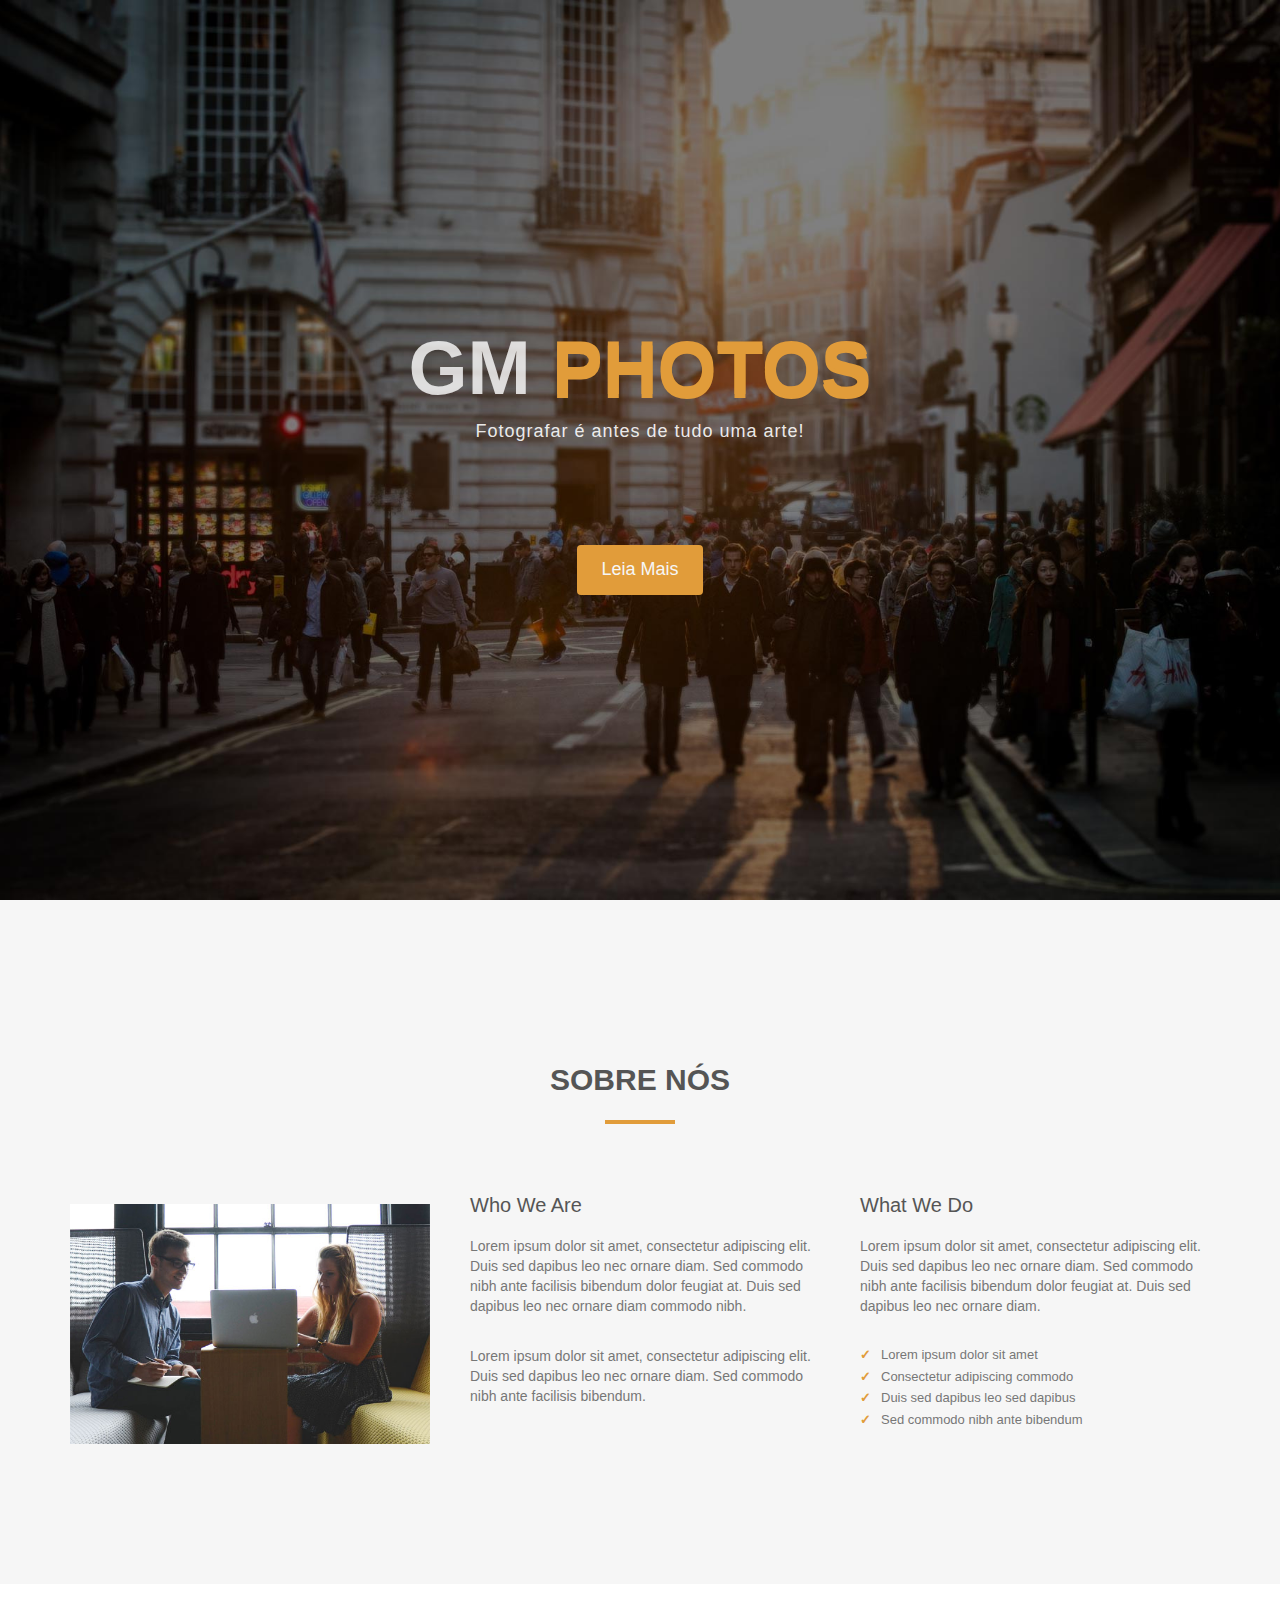
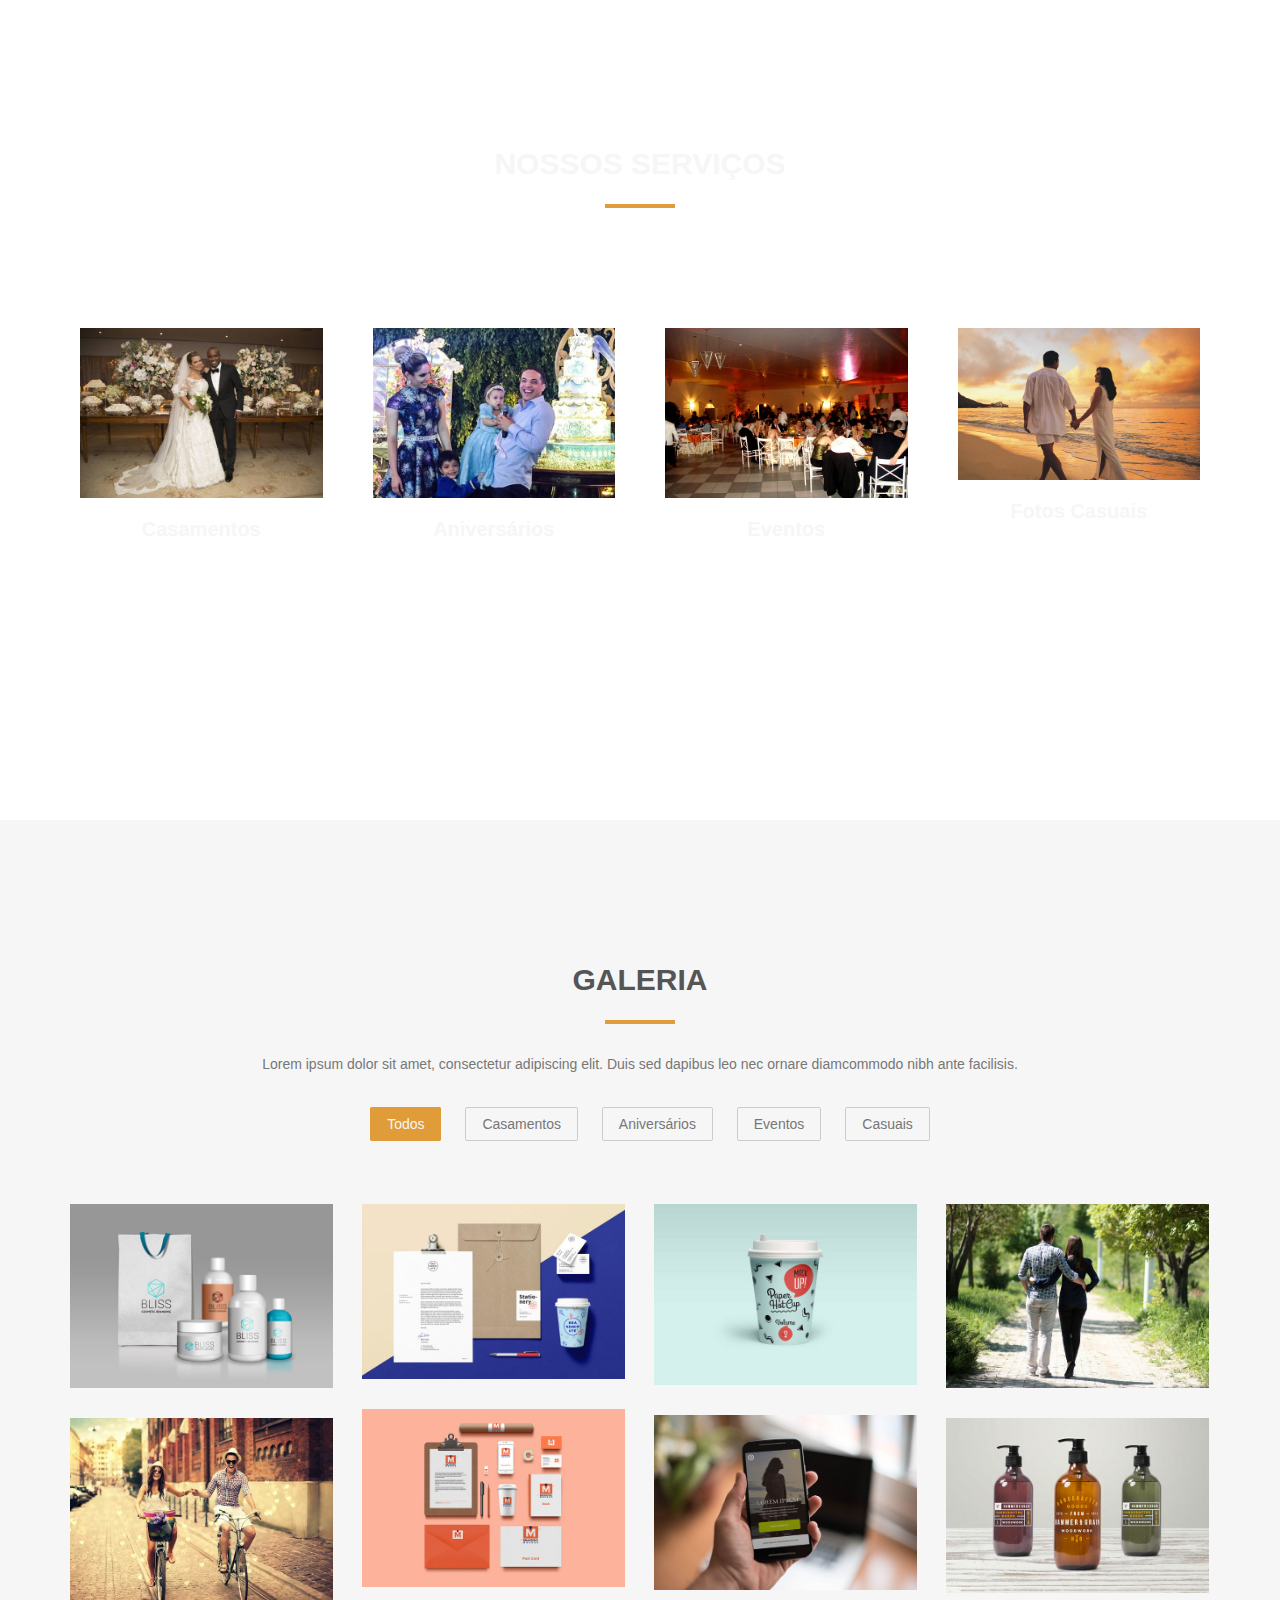
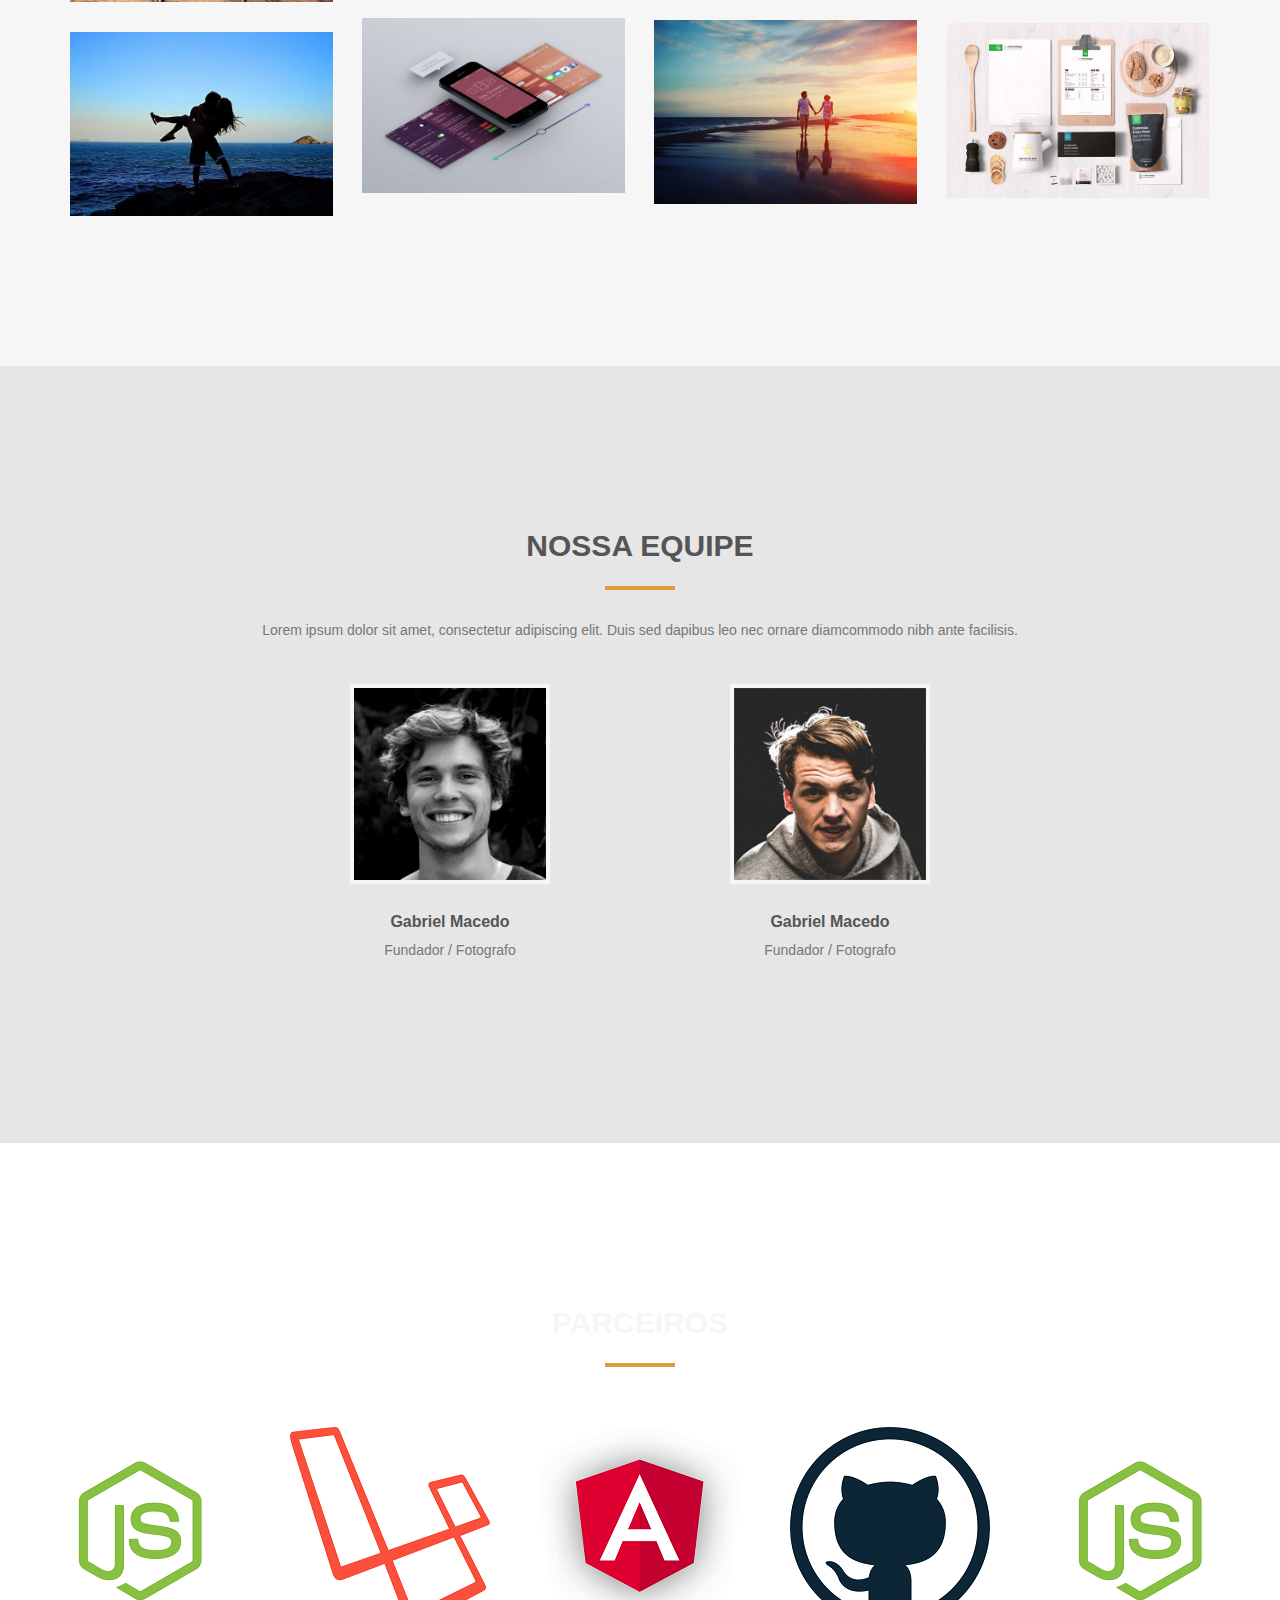
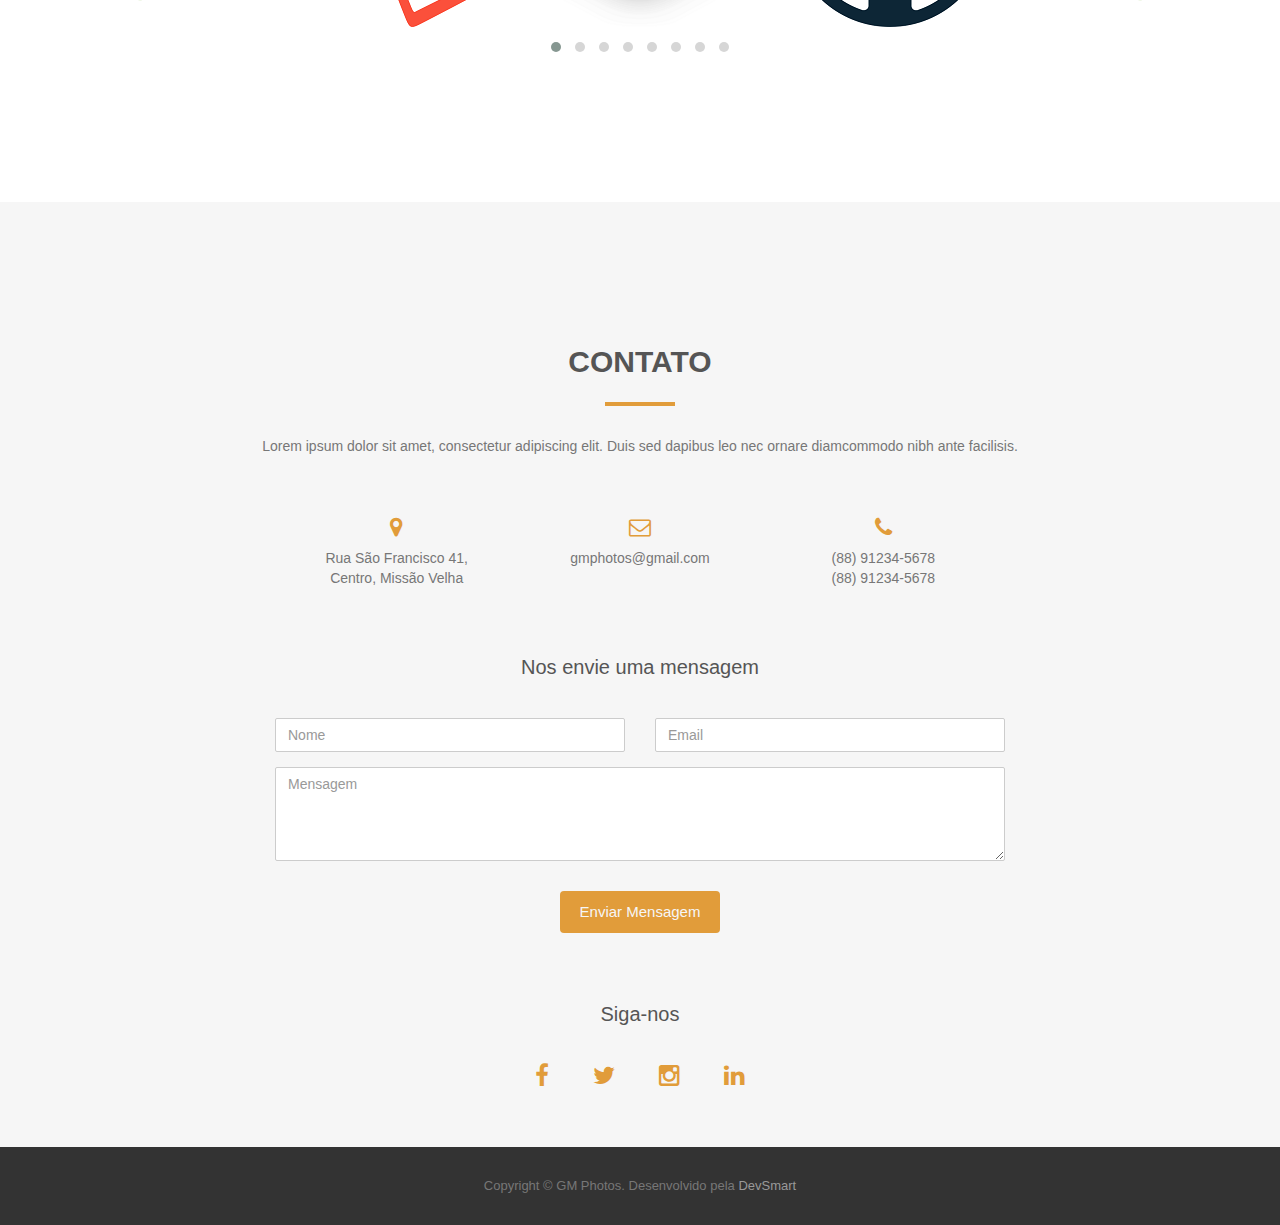
<file: index.html>
<!DOCTYPE html>
<html lang="pt-br">
<head>
<meta charset="utf-8">
<meta name="viewport" content="width=device-width, initial-scale=1">
<title>GM Photos</title>
<meta name="description" content="Site da GM Photos">
<meta name="author" content="DevSmart">

<!-- Bootstrap -->
<link rel="stylesheet" type="text/css"  href="css/bootstrap.css">
<link rel="stylesheet" type="text/css" href="fonts/font-awesome/css/font-awesome.css">
<link rel="shortcut icon" href="img/logo.png" type="image/x-png">

<!-- Stylesheet
    ================================================== -->
<link rel="stylesheet" type="text/css" href="css/style.css">
<link rel="stylesheet" type="text/css" href="css/prettyPhoto.css">
<link rel="stylesheet" type="text/css" href="css/owlcarousel/owl.carousel.min.css">
<link rel="stylesheet" type="text/css" href="css/owlcarousel/owl.theme.default.min.css">

<link href='http://fonts.googleapis.com/css?family=Open+Sans:400,700,800,600,300' rel='stylesheet' type='text/css'>
<script type="text/javascript" src="js/modernizr.js"></script>

<!-- HTML5 shim and Respond.js for IE8 support of HTML5 elements and media queries -->
<!-- WARNING: Respond.js doesn't work if you view the page via file:// -->
<!--[if lt IE 9]>
      <script src="https://oss.maxcdn.com/html5shiv/3.7.2/html5shiv.min.js"></script>
      <script src="https://oss.maxcdn.com/respond/1.4.2/respond.min.js"></script>
    <![endif]-->
</head>
<body id="page-top" data-spy="scroll" data-target=".navbar-fixed-top">
<div id="preloader">
  <div id="status"> <img src="img/preloader.gif" height="64" width="64" alt=""> </div>
</div>
<!-- Navigation -->
<nav class="navbar navbar-custom navbar-fixed-top" role="navigation">
  <div class="container">
    <div class="navbar-header">
      <button type="button" class="navbar-toggle" data-toggle="collapse" data-target=".navbar-main-collapse"> <i class="fa fa-bars"></i> </button>
      <a class="navbar-brand page-scroll" href=""> <img src="img/logo.png" alt="LOGO"> </a> </div>

    <!-- Collect the nav links, forms, and other content for toggling -->
    <div class="collapse navbar-collapse navbar-right navbar-main-collapse">
      <ul class="nav navbar-nav">
        <!-- Hidden li included to remove active class from about link when scrolled up past about section -->
        <li class="hidden"> <a href="#page-top"></a> </li>
        <li> <a class="page-scroll" href="#about">Sobre</a> </li>
        <li> <a class="page-scroll" href="#services">Serviços</a> </li>
        <li> <a class="page-scroll" href="#works">Galeria</a> </li>
        <li> <a class="page-scroll" href="#team">Equipe</a> </li>
        <li> <a class="page-scroll" href="#partner">Parceiros</a> </li>
        <li> <a class="page-scroll" href="#contact">Contato</a> </li>
      </ul>
    </div>
    <!-- /.navbar-collapse -->
  </div>
  <!-- /.container -->
</nav>

<!-- Header -->
<div id="intro">
  <div class="intro-body">
    <div class="container">
      <div class="row">
        <div class="col-md-10 col-md-offset-1">
          <h1>GM <span class="brand-heading">Photos</span></h1>
          <p class="intro-text">Fotografar é antes de tudo uma arte!</p>
          <a href="#about" class="btn btn-default page-scroll">Leia Mais</a> </div>
      </div>
    </div>
  </div>
</div>
<!-- About Section -->
<div id="about">
  <div class="container">
    <div class="section-title text-center center">
      <h2>Sobre Nós</h2>
      <hr>
    </div>
    <div class="row">
      <div class="col-md-4"><img src="img/about.jpg" class="img-responsive"></div>
      <div class="col-md-4">
        <div class="about-text">
          <h4>Who We Are</h4>
          <p>Lorem ipsum dolor sit amet, consectetur adipiscing elit. Duis sed dapibus leo nec ornare diam. Sed commodo nibh ante facilisis bibendum dolor feugiat at. Duis sed dapibus leo nec ornare diam commodo nibh.</p>
          <p>Lorem ipsum dolor sit amet, consectetur adipiscing elit. Duis sed dapibus leo nec ornare diam. Sed commodo nibh ante facilisis bibendum. </p>
        </div>
      </div>
      <div class="col-md-4">
        <div class="about-text">
          <h4>What We Do</h4>
          <p>Lorem ipsum dolor sit amet, consectetur adipiscing elit. Duis sed dapibus leo nec ornare diam. Sed commodo nibh ante facilisis bibendum dolor feugiat at. Duis sed dapibus leo nec ornare diam.</p>
          <ul>
            <li>Lorem ipsum dolor sit amet</li>
            <li>Consectetur adipiscing commodo</li>
            <li>Duis sed dapibus leo sed dapibus</li>
            <li>Sed commodo nibh ante bibendum</li>
          </ul>
        </div>
      </div>
    </div>
  </div>
</div>
<!-- Services Section -->
<div id="services" class="text-center">
  <div class="container">
    <div class="section-title center">
      <h2>Nossos Serviços</h2>
      <hr>
    </div>
    <div class="space"></div>
    <div class="row">
      <div class="col-md-3 col-sm-6">
        <div class="service">
          <img src="img/services/casamento.jpg" class="img-responsive" alt="Project Title">
          <h3>Casamentos</h3>
          <p class="text-justify">Lorem ipsum dolor sit amet placerat facilisis felis mi in tempus eleifend pellentesque natoque etiam.</p>
        </div>
      </div>
      <div class="col-md-3 col-sm-6">
        <div class="service">
          <img src="img/services/aniversario.jpg" class="img-responsive" alt="Project Title">
          <h3>Aniversários</h3>
          <p class="text-justify">Lorem ipsum dolor sit amet placerat facilisis felis mi in tempus eleifend pellentesque.</p>
        </div>
      </div>
      <div class="col-md-3 col-sm-6">
        <div class="service">
          <img src="img/services/eventos.jpg" class="img-responsive" alt="Project Title">
          <h3>Eventos</h3>
          <p class="text-justify">Lorem ipsum dolor sit amet placerat facilisis felis mi in tempus eleifend pellentesque natoque etiam.</p>
        </div>
      </div>
      <div class="col-md-3 col-sm-6">
        <div class="service">
          <img src="img/services/casuais.jpg" class="img-responsive" alt="Project Title">
          <h3>Fotos Casuais</h3>
          <p class="text-justify">Lorem ipsum dolor sit amet placerat facilisis felis mi in tempus eleifend pellentesque natoque.</p>
        </div>
      </div>
    </div>
    <div class="space"></div>
  </div>
</div>

<!-- Portfolio Section -->
<div id="works">
  <div class="container"> <!-- Container -->
    <div class="section-title text-center center">
      <h2>Galeria</h2>
      <hr>
      <div class="clearfix"></div>
      <p>Lorem ipsum dolor sit amet, consectetur adipiscing elit. Duis sed dapibus leo nec ornare diamcommodo nibh ante facilisis.</p>
    </div>
    <div class="categories">
      <ul class="cat">
        <ol class="type row">
          <li class="space-gallery"><a href="#" data-filter="*" class="active">Todos</a></li>
          <li class="space-gallery"><a href="#" data-filter=".marriage">Casamentos</a></li>
          <li class="space-gallery"><a href="#" data-filter=".birthday">Aniversários</a></li>
          <li class="space-gallery"><a href="#" data-filter=".events">Eventos</a></li>
          <li class="space-gallery"><a href="#" data-filter=".casual">Casuais</a></li>
        </ol>
      </ul>
      <div class="clearfix"></div>
    </div>
    <div class="row">
      <div class="portfolio-items">
        <div class="col-xs-6 col-sm-6 col-md-3 col-lg-3 birthday">
          <div class="portfolio-item">
            <div class="hover-bg">
              <a href="img/portfolio/01.jpg" title="Project description" rel="prettyPhoto">
              <div class="hover-text">
                <h4>Titulo</h4>
                <p>Subtitulo</p>
              </div>
              <img src="img/portfolio/01.jpg" class="img-responsive" alt="Project Title"> </a>
            </div>
          </div>
        </div>
        <div class="col-xs-6 col-sm-6 col-md-3 col-lg-3 birthday">
          <div class="portfolio-item">
            <div class="hover-bg">
              <a href="img/portfolio/02.jpg" title="Project description" rel="prettyPhoto">
              <div class="hover-text">
                <h4>Titulo</h4>
                <p>Subtitulo</p>
              </div>
              <img src="img/portfolio/02.jpg" class="img-responsive" alt="Project Title"> </a>
            </div>
          </div>
        </div>
        <div class="col-xs-6 col-sm-6 col-md-3 col-lg-3 marriage">
          <div class="portfolio-item">
            <div class="hover-bg"> <a href="img/portfolio/03.jpg" title="Project description" rel="prettyPhoto">
              <div class="hover-text">
                <h4>Titulo</h4>
                <p>Subtitulo</p>
              </div>
              <img src="img/portfolio/03.jpg" class="img-responsive" alt="Project Title"> </a> </div>
          </div>
        </div>
        <div class="col-xs-6 col-sm-6 col-md-3 col-lg-3 casual">
          <div class="portfolio-item">
            <div class="hover-bg"> <a href="img/portfolio/08.jpg" title="Project description" rel="prettyPhoto">
              <div class="hover-text">
                <h4>Titulo</h4>
                <p>Subtitulo</p>
              </div>
              <img src="img/portfolio/09.jpg" class="img-responsive" alt="Project Title"> </a> </div>
          </div>
        </div>
        <div class="col-xs-6 col-sm-6 col-md-3 col-lg-3 marriage">
          <div class="portfolio-item">
            <div class="hover-bg"> <a href="img/portfolio/04.jpg" title="Project description" rel="prettyPhoto">
              <div class="hover-text">
                <h4>Titulo</h4>
                <p>Subtitulo</p>
              </div>
              <img src="img/portfolio/04.jpg" class="img-responsive" alt="Project Title"> </a> </div>
          </div>
        </div>
        <div class="col-xs-6 col-sm-6 col-md-3 col-lg-3 birthday">
          <div class="portfolio-item">
            <div class="hover-bg"> <a href="img/portfolio/05.jpg" title="Project description" rel="prettyPhoto">
              <div class="hover-text">
                <h4>Titulo</h4>
                <p>Subtitulo</p>
              </div>
              <img src="img/portfolio/05.jpg" class="img-responsive" alt="Project Title"> </a> </div>
          </div>
        </div>
        <div class="col-xs-6 col-sm-6 col-md-3 col-lg-3 casual">
          <div class="portfolio-item">
            <div class="hover-bg"> <a href="img/portfolio/08.jpg" title="Project description" rel="prettyPhoto">
              <div class="hover-text">
                <h4>Titulo</h4>
                <p>Subtitulo</p>
              </div>
              <img src="img/portfolio/10.jpg" class="img-responsive" alt="Project Title"> </a> </div>
          </div>
        </div>
        <div class="col-xs-6 col-sm-6 col-md-3 col-lg-3 events">
          <div class="portfolio-item">
            <div class="hover-bg"> <a href="img/portfolio/06.jpg" title="Project description" rel="prettyPhoto">
              <div class="hover-text">
                <h4>Titulo</h4>
                <p>Subtitulo</p>
              </div>
              <img src="img/portfolio/06.jpg" class="img-responsive" alt="Project Title"> </a> </div>
          </div>
        </div>
        <div class="col-xs-6 col-sm-6 col-md-3 col-lg-3 events birthday">
          <div class="portfolio-item">
            <div class="hover-bg"> <a href="img/portfolio/07.jpg" title="Project description" rel="prettyPhoto">
              <div class="hover-text">
                <h4>Titulo</h4>
                <p>Subtitulo</p>
              </div>
              <img src="img/portfolio/07.jpg" class="img-responsive" alt="Project Title"> </a> </div>
          </div>
        </div>
        <div class="col-xs-6 col-sm-6 col-md-3 col-lg-3 casual">
          <div class="portfolio-item">
            <div class="hover-bg"> <a href="img/portfolio/08.jpg" title="Project description" rel="prettyPhoto">
              <div class="hover-text">
                <h4>Titulo</h4>
                <p>Subtitulo</p>
              </div>
              <img src="img/portfolio/11.jpg" class="img-responsive" alt="Project Title"> </a> </div>
          </div>
        </div>
        <div class="col-xs-6 col-sm-6 col-md-3 col-lg-3 marriage">
          <div class="portfolio-item">
            <div class="hover-bg"> <a href="img/portfolio/08.jpg" title="Project description" rel="prettyPhoto">
              <div class="hover-text">
                <h4>Titulo</h4>
                <p>Subtitulo</p>
              </div>
              <img src="img/portfolio/08.jpg" class="img-responsive" alt="Project Title"> </a> </div>
          </div>
        </div>
        <div class="col-xs-6 col-sm-6 col-md-3 col-lg-3 casual">
          <div class="portfolio-item">
            <div class="hover-bg"> <a href="img/portfolio/08.jpg" title="Project description" rel="prettyPhoto">
              <div class="hover-text">
                <h4>Titulo</h4>
                <p>Subtitulo</p>
              </div>
              <img src="img/portfolio/12.jpg" class="img-responsive" alt="Project Title"> </a> </div>
          </div>
        </div>

      </div>
    </div>
  </div>
</div>
<!-- Team Section -->
<div id="team" class="text-center">
  <div class="container">
    <div class="section-title center">
      <h2>Nossa Equipe</h2>
      <hr>
      <p>Lorem ipsum dolor sit amet, consectetur adipiscing elit. Duis sed dapibus leo nec ornare diamcommodo nibh ante facilisis.</p>
    </div>
    <div id="row">
      <div class="col-12 col-md-2"></div>
      <div class="col-md-4">
        <div class="thumbnail"> <img src="img/team/01.jpg" alt="..." class="img-thumbnail team-img">
          <div class="caption">
            <h3>Gabriel Macedo</h3>
            <p>Fundador / Fotografo</p>
          </div>
        </div>
      </div>
      <div class="col-md-4">
        <div class="thumbnail"> <img src="img/team/02.jpg" alt="..." class="img-thumbnail team-img">
          <div class="caption">
            <h3>Gabriel Macedo</h3>
            <p>Fundador / Fotografo</p>
          </div>
        </div>
      </div>
      <div class="col-12 col-md-2"></div>
    </div>
  </div>
</div>

<!-- partner Section -->
<div id="partner" class="text-center">
  <div class="container">
    <div class="section-title center">
      <h2>Parceiros</h2>
      <hr>
    </div>
    <div class="row">
      <div class="owl-carousel owl-theme">
        <div class="item">
          <img src="img/partners/angular.jpg" alt="angular">
        </div>
        <div class="item">
          <img src="img/partners/github.jpg" alt="github">
        </div>
        <div class="item">
          <img src="img/partners/js.jpg" alt="js">
        </div>
        <div class="item">
          <img src="img/partners/laravel.jpg" alt="laravel">
        </div>
        <div class="item">
          <img src="img/partners/angular.jpg" alt="angular">
        </div>
        <div class="item">
          <img src="img/partners/github.jpg" alt="github">
        </div>
        <div class="item">
          <img src="img/partners/js.jpg" alt="js">
        </div>
        <div class="item">
          <img src="img/partners/laravel.jpg" alt="laravel">
        </div>
      </div>
    </div>
  </div>
</div>

<!-- Contact Section -->
<div id="contact" class="text-center">
  <div class="container">
    <div class="section-title center">
      <h2>Contato</h2>
      <hr>
      <p>Lorem ipsum dolor sit amet, consectetur adipiscing elit. Duis sed dapibus leo nec ornare diamcommodo nibh ante facilisis.</p>
    </div>
    <div class="col-md-8 col-md-offset-2">
      <div class="col-md-4">
        <div class="contact-item"> <i class="fa fa-map-marker fa-2x"></i>
          <p>Rua São Francisco 41,<br>
            Centro, Missão Velha</p>
        </div>
      </div>
      <div class="col-md-4">
        <div class="contact-item"> <i class="fa fa-envelope-o fa-2x"></i>
          <p>gmphotos@gmail.com</p>
        </div>
      </div>
      <div class="col-md-4">
        <div class="contact-item"> <i class="fa fa-phone fa-2x"></i>
          <p> (88) 91234-5678<br>
            (88) 91234-5678</p>
        </div>
      </div>
      <div class="clearfix"></div>
    </div>
    <div class="col-md-8 col-md-offset-2">
      <h3>Nos envie uma mensagem</h3>
      <form name="sentMessage" id="contactForm" novalidate>
        <div class="row">
          <div class="col-md-6">
            <div class="form-group">
              <input type="text" id="name" class="form-control" placeholder="Nome" required="required">
              <p class="help-block text-danger"></p>
            </div>
          </div>
          <div class="col-md-6">
            <div class="form-group">
              <input type="email" id="email" class="form-control" placeholder="Email" required="required">
              <p class="help-block text-danger"></p>
            </div>
          </div>
        </div>
        <div class="form-group">
          <textarea name="message" id="message" class="form-control" rows="4" placeholder="Mensagem" required></textarea>
          <p class="help-block text-danger"></p>
        </div>
        <div id="success"></div>
        <button type="submit" class="btn btn-default">Enviar Mensagem</button>
      </form>
      <div class="social">
        <h3>Siga-nos</h3>
        <ul>
          <li><a href="https://www.facebook.com/gabriel.magalhaesmacedo"><i class="fa fa-facebook"></i></a></li>
          <li><a href="#"><i class="fa fa-twitter"></i></a></li>
          <li><a href="https://www.instagram.com/gm_photos_"><i class="fa fa-instagram"></i></a></li>
          <li><a href="#"><i class="fa fa-linkedin"></i></a></li>
        </ul>
      </div>
    </div>
  </div>
</div>
<div id="footer">
  <div class="container">
    <p>Copyright &copy; GM Photos. Desenvolvido pela <a href="http://www.templatewire.com" rel="nofollow">DevSmart</a></p>
  </div>
</div>

<!-- jQuery (necessary for Bootstrap's JavaScript plugins) -->
<script type="text/javascript" src="js/jquery-2.1.1.js"></script>
<!-- Include all compiled plugins (below), or include individual files as needed -->
<script type="text/javascript" src="js/bootstrap.js"></script>
<script type="text/javascript" src="js/SmoothScroll.js"></script>
<script type="text/javascript" src="js/jquery.prettyPhoto.js"></script>
<script type="text/javascript" src="js/jquery.isotope.js"></script>
<script type="text/javascript" src="js/jquery.parallax.js"></script>
<script type="text/javascript" src="js/jqBootstrapValidation.js"></script>
<script type="text/javascript" src="js/contact_me.js"></script>
<script type="text/javascript" src="js/owl.carousel/owl.carousel.min.js"></script>

<!-- Javascripts
    ================================================== -->
<script type="text/javascript" src="js/main.js"></script>
<script type="text/javascript" src="js/scripts.js"></script>

</body>
</html>
</file>
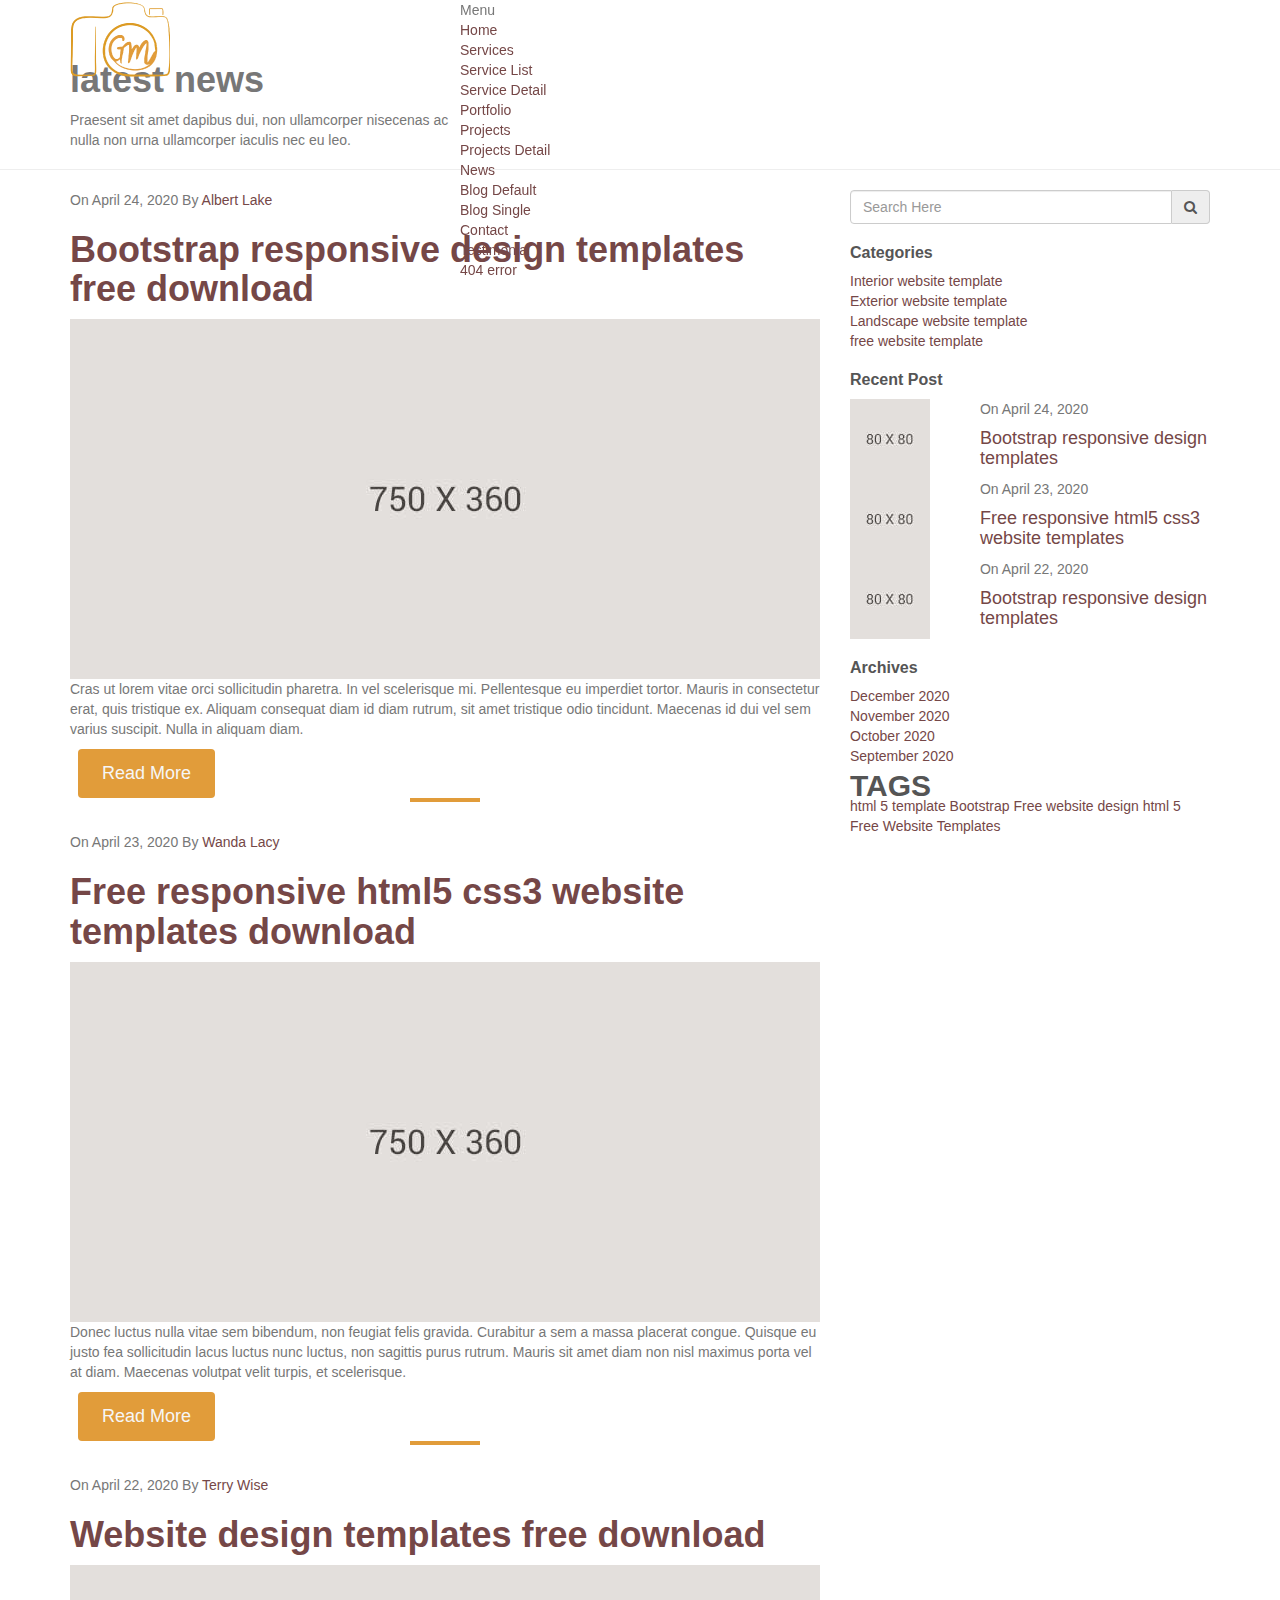
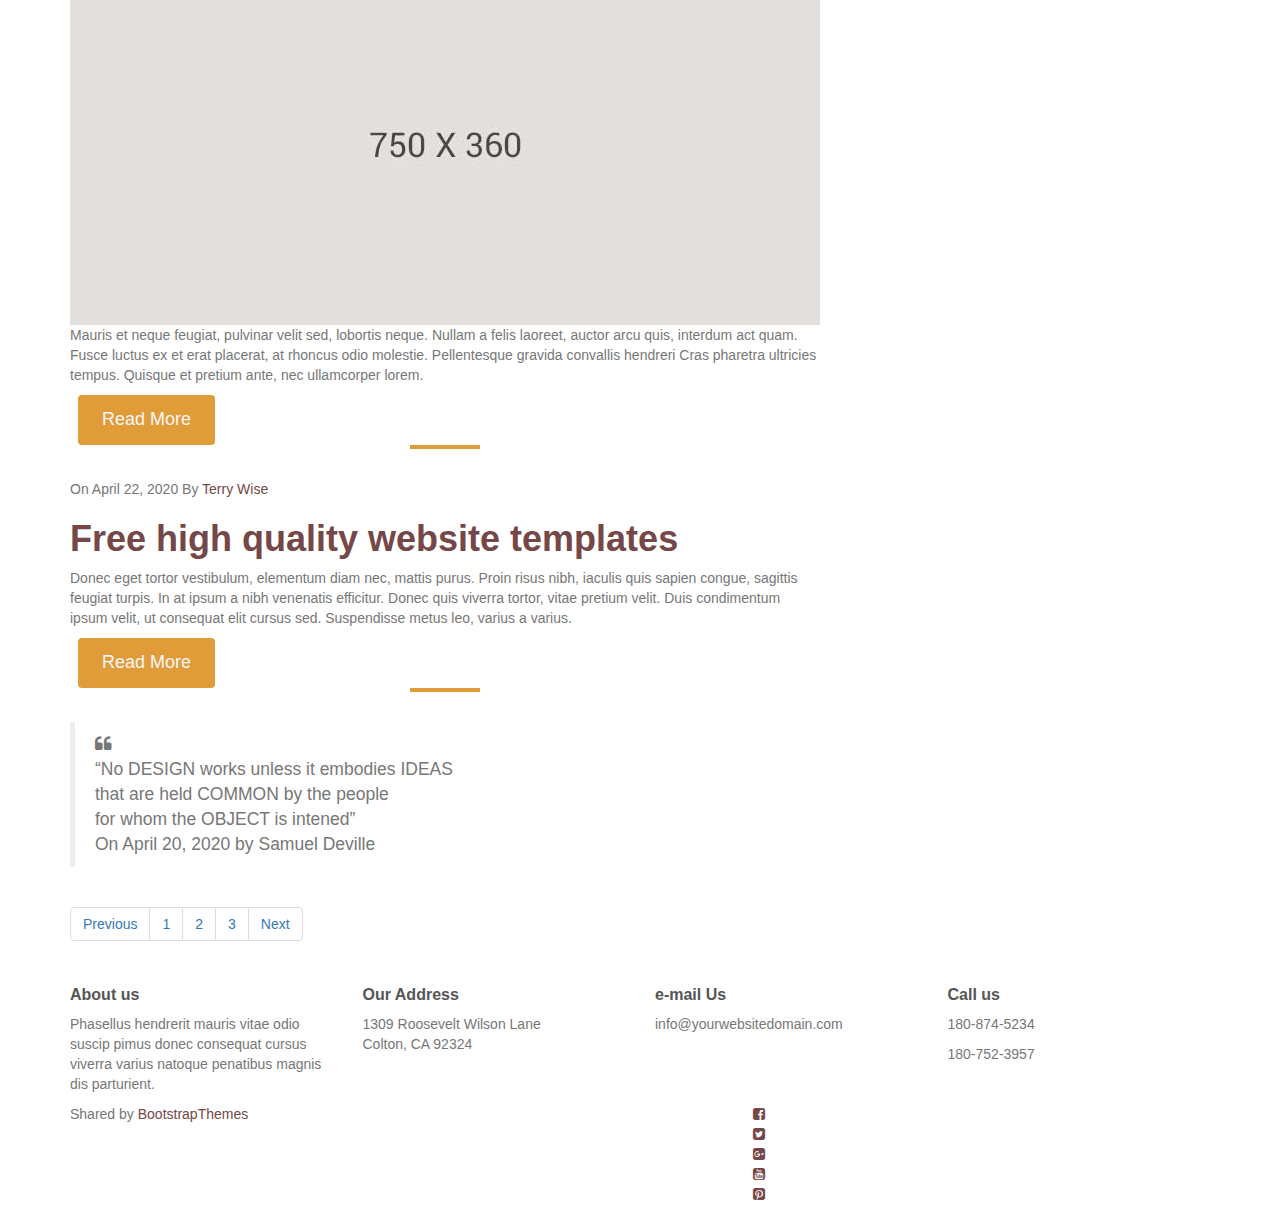
<file: blog-default.html>
<!DOCTYPE html>
<html lang="en">

<head>
    <meta charset="utf-8">
    <meta http-equiv="X-UA-Compatible" content="IE=edge">
    <meta name="viewport" content="width=device-width, initial-scale=1">
    <!-- The above 3 meta tags *must* come first in the head; any other head content must come *after* these tags -->
    <meta name="description" content="Are you interior design company and looking for startup your website. Download Free Interior Design Website Templates for you suitable to you.">
    <meta name="keywords" content="interior design, furniture, exterior furniture, furniture company, bootstrap interior design website templates, interior design & furniture website templates">
    <title>Interior Design Website Templates Free Download</title>
    <!-- Bootstrap -->
    <link href="css/bootstrap.min.css" rel="stylesheet">
    <!-- Google Fonts -->
    <link href="https://fonts.googleapis.com/css?family=Raleway:300,400,600,600i,700" rel="stylesheet">
    <!-- Font Awesome -->
    <link href="css/font-awesome.min.css" rel="stylesheet">
    <!-- Style -->
    <link href="css/style.css" rel="stylesheet">
    <!-- HTML5 shim and Respond.js for IE8 support of HTML5 elements and media queries -->
    <!-- WARNING: Respond.js doesn't work if you view the page via file:// -->
    <!--[if lt IE 9]>
      <script src="https://oss.maxcdn.com/html5shiv/3.7.3/html5shiv.min.js"></script>
      <script src="https://oss.maxcdn.com/respond/1.4.2/respond.min.js"></script>
    <![endif]-->
</head>

<body>
    <div class="header navbar-fixed-top">
        <div class="container">
            <div class="row">
                <div class="col-lg-4 col-md-4 col-sm-12 col-xs-12">
                    <a href="index.html"><img src="images/logo.png" alt="Interior Design Website Templates Free Download"></a>
                </div>
                <div class="col-lg-8 col-md-8 col-sm-12 col-xs-12">
                    <div class="navigation">
                        <div id="navigation">
                            <ul>
                                <li class="active"><a href="index.html" title="Home">Home</a></li>
                                <li class="has-sub"><a href="service-list.html" title="Service List">Services</a>
                                    <ul>
                                        <li><a href="service-list.html" title="Service List">Service List</a></li>
                                        <li><a href="service-detail.html" title="Service Detail">Service Detail</a></li>
                                    </ul>
                                </li>
                                <li class="has-sub"><a href="portfolio.html" title="Portfolio">Portfolio</a>
                                    <ul>
                                        <li><a href="projects.html" title="Projects">Projects</a></li>
                                        <li><a href="projects-detail.html" title="Projects Detail">Projects Detail</a></li>
                                    </ul>
                                </li>
                                <li class="has-sub"><a href="blog-default.html" title="Blog ">News</a>
                                    <ul>
                                        <li><a href="blog-default.html" title="Blog">Blog Default</a></li>
                                        <li><a href="blog-single.html" title="Blog Single ">Blog Single</a></li>
                                    </ul>
                                </li>
                                <li><a href="contact.html" title="Contact Us">Contact</a> </li>
                                <li><a href="testimonial.html" title="Testimonial">Testimonial</a> </li>
                                <li><a href="error.html" title="Error">404 error</a> </li>
                            </ul>
                        </div>
                    </div>
                </div>
            </div>
        </div>
    </div>
    <div class="page-header">
        <div class="container">
            <div class="row">
                <div class="col-lg-12 col-md-12 col-sm-12 col-xs-12">
                    <div class="page-caption">
                        <h1 class="page-title">latest news</h1>
                        <p>Praesent sit amet dapibus dui, non ullamcorper nisecenas ac
                            <br> nulla non urna ullamcorper iaculis nec eu leo. </p>
                    </div>
                </div>
            </div>
        </div>
    </div>
    <div class="content">
        <div class="container">
            <div class="row">
                <div class="col-lg-8 col-md-8 col-sm-12 col-xs-12">
                    <div class="row">
                        <div class="col-lg-12 col-md-12 col-sm-12 col-xs-12">
                            <div class="post-block">
                                <!-- post block -->
                                <p class="meta"> <span class="meta-date"> On April 24, 2020 </span> <span class="meta-author">By <a href="#" class="meta-link">Albert Lake</a></span></p>
                                <h1><a href="blog-single.html" class="title" target="_blank">Bootstrap responsive design templates free download</a></h1>
                                <div class="post-img">
                                    <a href="blog-single.html"><img src="images/post-img.jpg" alt="Interior Design Website Templates Free Download" class="img-responsive"></a>
                                </div>
                                <div class="post-content">
                                    <p>Cras ut lorem vitae orci sollicitudin pharetra. In vel scelerisque mi. Pellentesque eu imperdiet tortor. Mauris in consectetur erat, quis tristique ex. Aliquam consequat diam id diam rutrum, sit amet tristique odio tincidunt. Maecenas id dui vel sem varius suscipit. Nulla in aliquam diam.</p>
                                    <a href="blog-single.html" class="btn btn-default">Read More</a> </div>
                                <!-- /.post block -->
                            </div>
                            <hr>
                        </div>
                        <div class="col-lg-12 col-md-12 col-sm-12 col-xs-12">
                            <div class="post-block">
                                <!-- post block -->
                                <p class="meta"> <span class="meta-date"> On April 23, 2020 </span> <span class="meta-author">By <a href="#" class="meta-link"> Wanda Lacy</a></span></p>
                                <h1><a href="blog-single.html" class="title" target="_blank">Free responsive html5 css3 website templates download</a></h1>
                                <div class="post-img">
                                    <a href="blog-single.html"><img src="images/post-img-1.jpg" alt="Interior Design Website Templates Free Download" class="img-responsive"></a>
                                </div>
                                <div class="post-content">
                                    <p>Donec luctus nulla vitae sem bibendum, non feugiat felis gravida. Curabitur a sem a massa placerat congue. Quisque eu justo fea sollicitudin lacus luctus nunc luctus, non sagittis purus rutrum. Mauris sit amet diam non nisl maximus porta vel at diam. Maecenas volutpat velit turpis, et scelerisque.</p>
                                    <a href="blog-single.html" class="btn btn-default">Read More</a> </div>
                                <!-- /.post block -->
                            </div>
                            <hr>
                        </div>
                        <div class="col-lg-12 col-md-12 col-sm-12 col-xs-12">
                            <div class="post-block">
                                <!-- post block -->
                                <p class="meta"> <span class="meta-date"> On April 22, 2020 </span> <span class="meta-author">By <a href="#" class="meta-link"> Terry Wise</a></span></p>
                                <h1><a href="blog-single.html" class="title" target="_blank">Website design templates free download</a></h1>
                                <div class="post-img">
                                    <a href="blog-single.html"><img src="images/post-img.jpg" alt="Interior Design Website Templates Free Download" class="img-responsive"></a>
                                </div>
                                <div class="post-content">
                                    <p>Mauris et neque feugiat, pulvinar velit sed, lobortis neque. Nullam a felis laoreet, auctor arcu quis, interdum act quam. Fusce luctus ex et erat placerat, at rhoncus odio molestie. Pellentesque gravida convallis hendreri Cras pharetra ultricies tempus. Quisque et pretium ante, nec ullamcorper lorem. </p>
                                    <a href="blog-single.html" class="btn btn-default">Read More</a> </div>
                                <!-- /.post block -->
                            </div>
                            <hr>
                        </div>
                        <div class="col-lg-12 col-md-12 col-sm-12 col-xs-12">
                            <div class="post-block">
                                <!-- post block -->
                                <p class="meta"> <span class="meta-date"> On April 22, 2020 </span> <span class="meta-author">By <a href="#" class="meta-link"> Terry Wise</a></span></p>
                                <h1><a href="blog-single.html" class="title" target="_blank">Free high quality website templates</a></h1>
                                <div class="post-content">
                                    <p>Donec eget tortor vestibulum, elementum diam nec, mattis purus. Proin risus nibh, iaculis quis sapien congue, sagittis feugiat turpis. In at ipsum a nibh venenatis efficitur. Donec quis viverra tortor, vitae pretium velit. Duis condimentum ipsum velit, ut consequat elit cursus sed. Suspendisse metus leo, varius a varius.</p>
                                    <a href="blog-single.html" class="btn btn-default">Read More</a> </div>
                                <!-- /.post block -->
                            </div>
                            <hr>
                        </div>
                        <div class="col-lg-12 col-md-12 col-sm-12 col-xs-12">
                            <div class="post-block post-quote">
                                <div class="row ">
                                    <!-- post block -->
                                    <div class="col-md-12">
                                        <div class="quote-content">
                                            <blockquote>
                                                <div class="quote-icon"><i class="fa fa-quote-left"></i></div>
                                                “No DESIGN works unless it embodies IDEAS
                                                <br> that are held COMMON by the people
                                                <br> for whom the OBJECT is intened”
                                                <div class="quote-info"> <span class="quote-date">On April 20, 2020 </span> <span class="author-name">by Samuel Deville</span> </div>
                                            </blockquote>
                                        </div>
                                    </div>
                                    <!-- /.post block -->
                                </div>
                            </div>
                        </div>
                        <div class="col-lg-12 col-md-12 col-sm-12 col-xs-12">
                            <div class="st-pagination">
                                <ul class="pagination">
                                    <li><a href="#">Previous</a></li>
                                    <li><a href="#" class="active">1</a></li>
                                    <li><a href="#">2</a></li>
                                    <li><a href="#">3</a></li>
                                    <li><a href="#">Next</a></li>
                                </ul>
                            </div>
                        </div>
                    </div>
                </div>
                <div class="col-lg-4 col-md-4 col-sm-12 col-xs-12">
                    <div class="widget widget-search">
                        <!-- widget search -->
                        <form>
                            <div class="input-group">
                                <input type="text" class="form-control" placeholder="Search Here" aria-describedby="basic-addon2">
                                <span class="input-group-addon" id="basic-addon2"> <i class="fa fa-search"></i></span> </div>
                            <!-- /input-group -->
                        </form>
                    </div>
                    <!-- /.widget search -->
                    <div class="widget widget-categories">
                        <!-- widget categories -->
                        <!-- widget start -->
                        <h3 class="widget-title"> Categories </h3>
                        <ul class="listnone">
                            <li><a href="https://easetemplate.com/downloads/interior-exterior/free-website-template/">Interior website template </a></li>
                            <li><a href="https://easetemplate.com/downloads/interior-exterior-websites-templates-free-download/">Exterior website template</a></li>
                            <li><a href="https://easetemplate.com/downloads/interior-exterior-website-template-free-download/">Landscape website template</a></li>
                            <li><a href="https://easetemplate.com/downloads/interior-exterior-website-template-free/">free website template</a></li>
                        </ul>
                    </div>
                    <!-- /.widget categories -->
                    <!-- widget start -->
                    <div class="widget widget-recent-post">
                        <!-- widget recent post -->
                        <h3 class="widget-title"> Recent Post </h3>
                        <ul class="listnone widget-recent-post">
                            <li>
                                <div class="row">
                                    <div class="col-lg-4 col-md-4 col-sm-4 col-xs-12">
                                        <div class="recent-post-img">
                                            <a href="#"><img src="images/recent-post-img.jpg" alt=""></a>
                                        </div>
                                    </div>
                                    <div class="col-lg-8 col-md-8 col-sm-8 col-xs-12">
                                        <div class="recent-post-content">
                                            <div class="meta"><span class="meta-date">On April 24, 2020 </span> </div>
                                            <h4 class="recent-title"><a href="#" class="title">Bootstrap responsive design templates </a></h4>
                                        </div>
                                    </div>
                                </div>
                            </li>
                            <li>
                                <div class="row">
                                    <div class="col-lg-4 col-md-4 col-sm-4 col-xs-12">
                                        <div class="recent-post-img">
                                            <a href="#"><img src="images/recent-post-img-1.jpg" alt=""></a>
                                        </div>
                                    </div>
                                    <div class="col-lg-8 col-md-8 col-sm-8 col-xs-12">
                                        <div class="recent-post-content">
                                            <div class="meta"><span class="meta-date">On April 23, 2020 </span> </div>
                                            <h4 class="recent-title"><a href="#" class="title">Free responsive html5 css3 website templates</a></h4>
                                        </div>
                                    </div>
                                </div>
                            </li>
                            <li>
                                <div class="row">
                                    <div class="col-lg-4 col-md-4 col-sm-4 col-xs-12">
                                        <div class="recent-post-img">
                                            <a href="#"><img src="images/recent-post-img-2.jpg" alt=""></a>
                                        </div>
                                    </div>
                                    <div class="col-lg-8 col-md-8 col-sm-8 col-xs-12">
                                        <div class="recent-post-content">
                                            <div class="meta"><span class="meta-date">On April 22, 2020 </span> </div>
                                            <h4 class="recent-title"><a href="#" class="title">Bootstrap responsive design templates </a></h4>
                                        </div>
                                    </div>
                                </div>
                            </li>
                        </ul>
                    </div>
                    <!-- /.widget recent post -->
                    <div class="widget widget-archives">
                        <!-- widget archives -->
                        <h3 class="widget-title"> Archives </h3>
                        <ul class="listnone">
                            <li><a href="#">December  2020</a></li>
                            <li><a href="#">November  2020</a></li>
                            <li><a href="#">October  2020</a></li>
                            <li><a href="#">September  2020</a></li>
                        </ul>
                    </div>
                    <!-- /.widget archives -->
                    <div class="widget widget-tags">
                        <!-- widget tags -->
                        <h2 class="widget-title"> Tags </h2>
                        <a href="#">html 5 template</a> <a href="#">Bootstrap</a> <a href="#">Free website design</a> <a href="#">html 5</a> <a href="#">Free Website Templates</a> </div>
                    <!-- /.widget tags -->
                </div>
            </div>
        </div>
    </div>
    <div class="footer">
        <!-- footer-->
        <div class="container">
            <div class="row">
                <div class="col-lg-3 col-md-3 col-sm-6 col-xs-12">
                    <div class="footer-widget">
                        <h3 class="widget-title">About us</h3>
                        <p>Phasellus hendrerit mauris vitae odio suscip pimus donec consequat cursus viverra varius natoque penatibus magnis dis parturient.</p>
                    </div>
                </div>
                <div class="col-lg-3 col-md-3 col-sm-6 col-xs-12">
                    <div class="footer-widget">
                        <!-- social block -->
                        <h3 class="widget-title">Our Address</h3>
                        <p>1309 Roosevelt Wilson Lane
                            <br> Colton, CA 92324</p>
                    </div>
                    <!-- /.social block -->
                </div>
                <div class="col-lg-3 col-md-3 col-sm-12 col-xs-12">
                    <div class="footer-widget">
                        <!-- newsletter block -->
                        <h3 class="widget-title">e-mail Us</h3>
                        <p>info@yourwebsitedomain.com</p>
                    </div>
                    <!-- newsletter block -->
                </div>
                <div class="col-lg-3 col-md-3 col-sm-12 col-xs-12">
                    <div class="footer-widget">
                        <!-- newsletter block -->
                        <h3 class="widget-title">Call us</h3>
                        <p>180-874-5234</p>
                        <p>180-752-3957</p>
                    </div>
                    <!-- newsletter block -->
                </div>
            </div>
        </div>
    </div>
    <!-- /.footer-->
    <div class="tiny-footer">
        <!-- tiny footer block -->
        <div class="container">
            <div class="row">
                <div class="col-lg-7 col-md-7 col-sm-7 col-xs-12">
                    <div class="copyright-content">
                     Shared by <i class="fa fa-love"></i><a href="https://bootstrapthemes.co">BootstrapThemes</a>
                    </div>
                </div>
                <div class="col-lg-5 col-md-5 col-sm-5 col-xs-12">
                    <div class="footer-social">
                        <ul class="listnone">
                            <li> <a href="#"><i class="fa fa-facebook-square"></i></a> </li>
                            <li> <a href="#"><i class="fa fa-twitter-square"></i></a> </li>
                            <li> <a href="#"><i class="fa fa-google-plus-square"></i></a> </li>
                            <li> <a href="#"><i class="fa fa-youtube-square"></i></a> </li>
                            <li> <a href="#"><i class="fa fa-pinterest-square"></i></a> </li>
                        </ul>
                    </div>
                </div>
            </div>
        </div>
    </div>
    <!-- jQuery (necessary for Bootstrap's JavaScript plugins) -->
    <script src="js/jquery.min.js"></script>
    <!-- Include all compiled plugins (below), or include individual files as needed -->
    <script src="js/bootstrap.min.js"></script>
    <script src="js/menumaker.js"></script>
    <script src="js/navigation.js" type="text/javascript"></script>
</body>

</html>
</file>
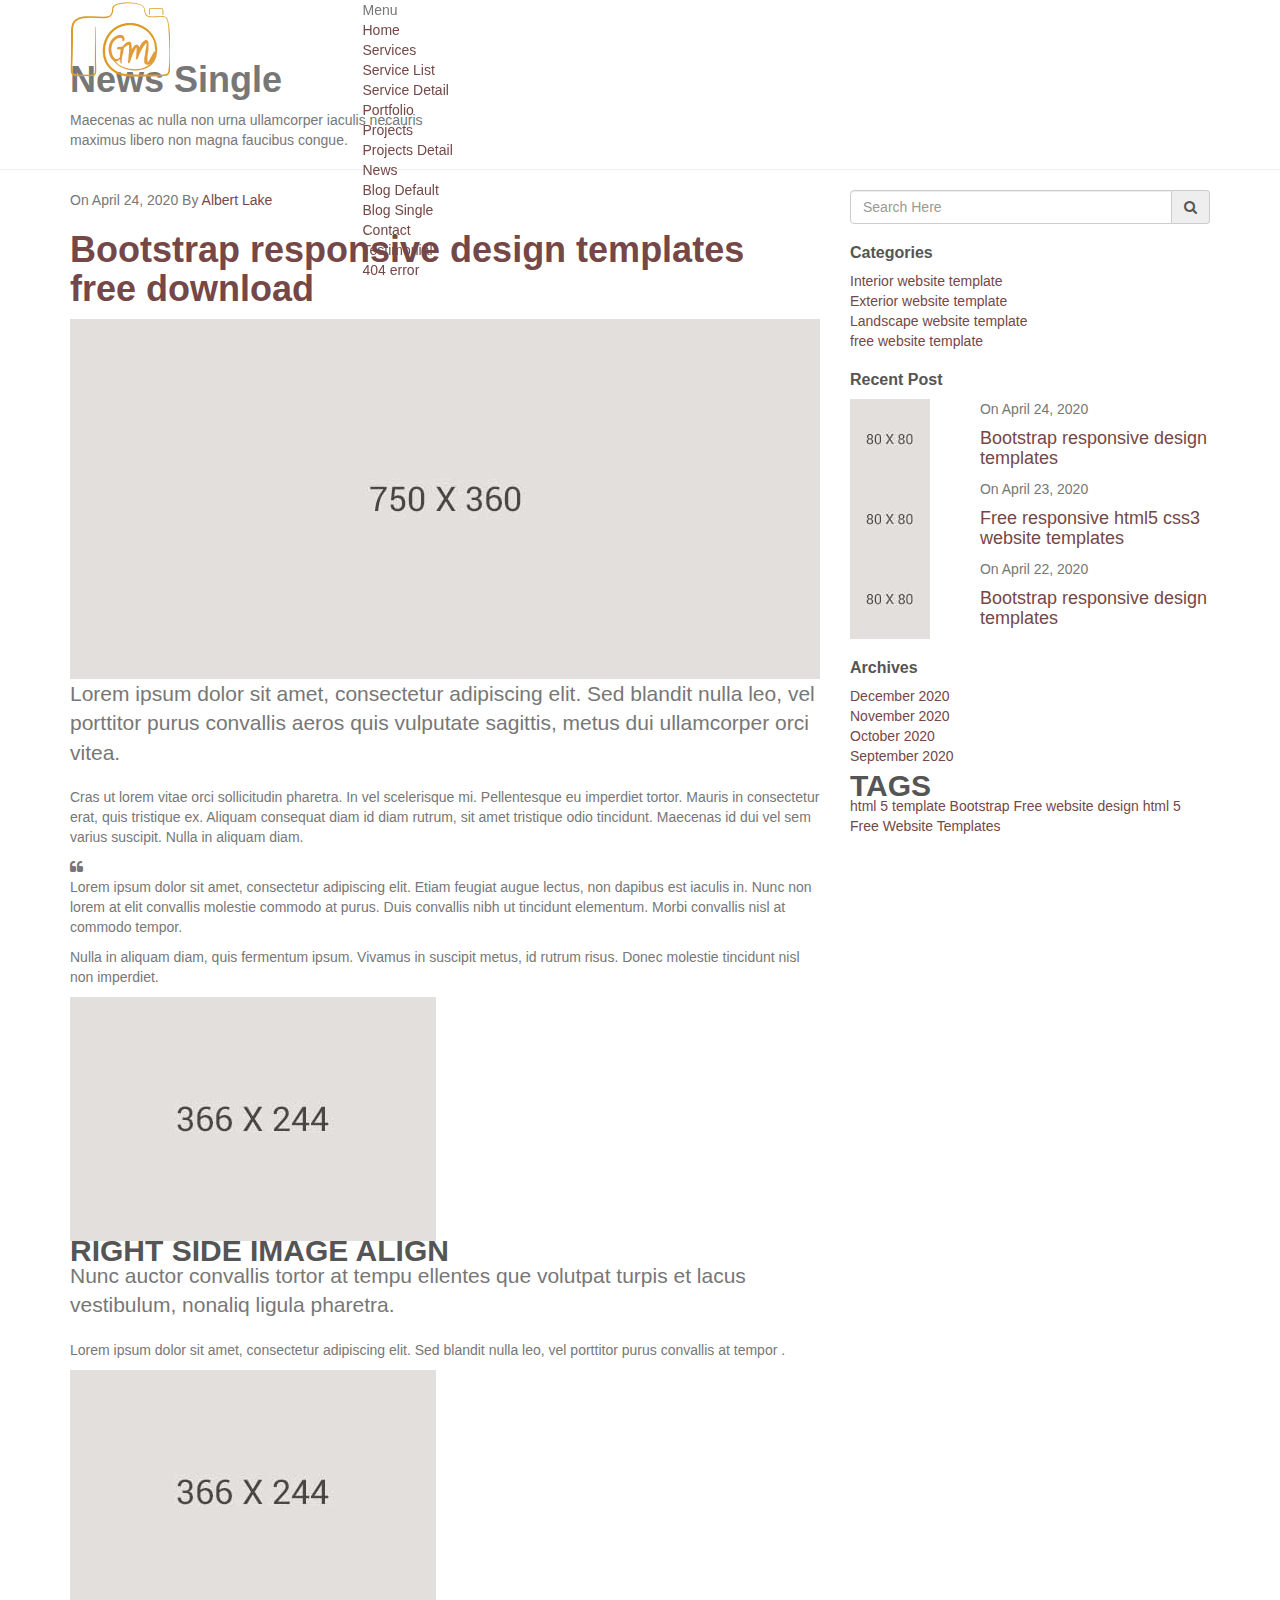
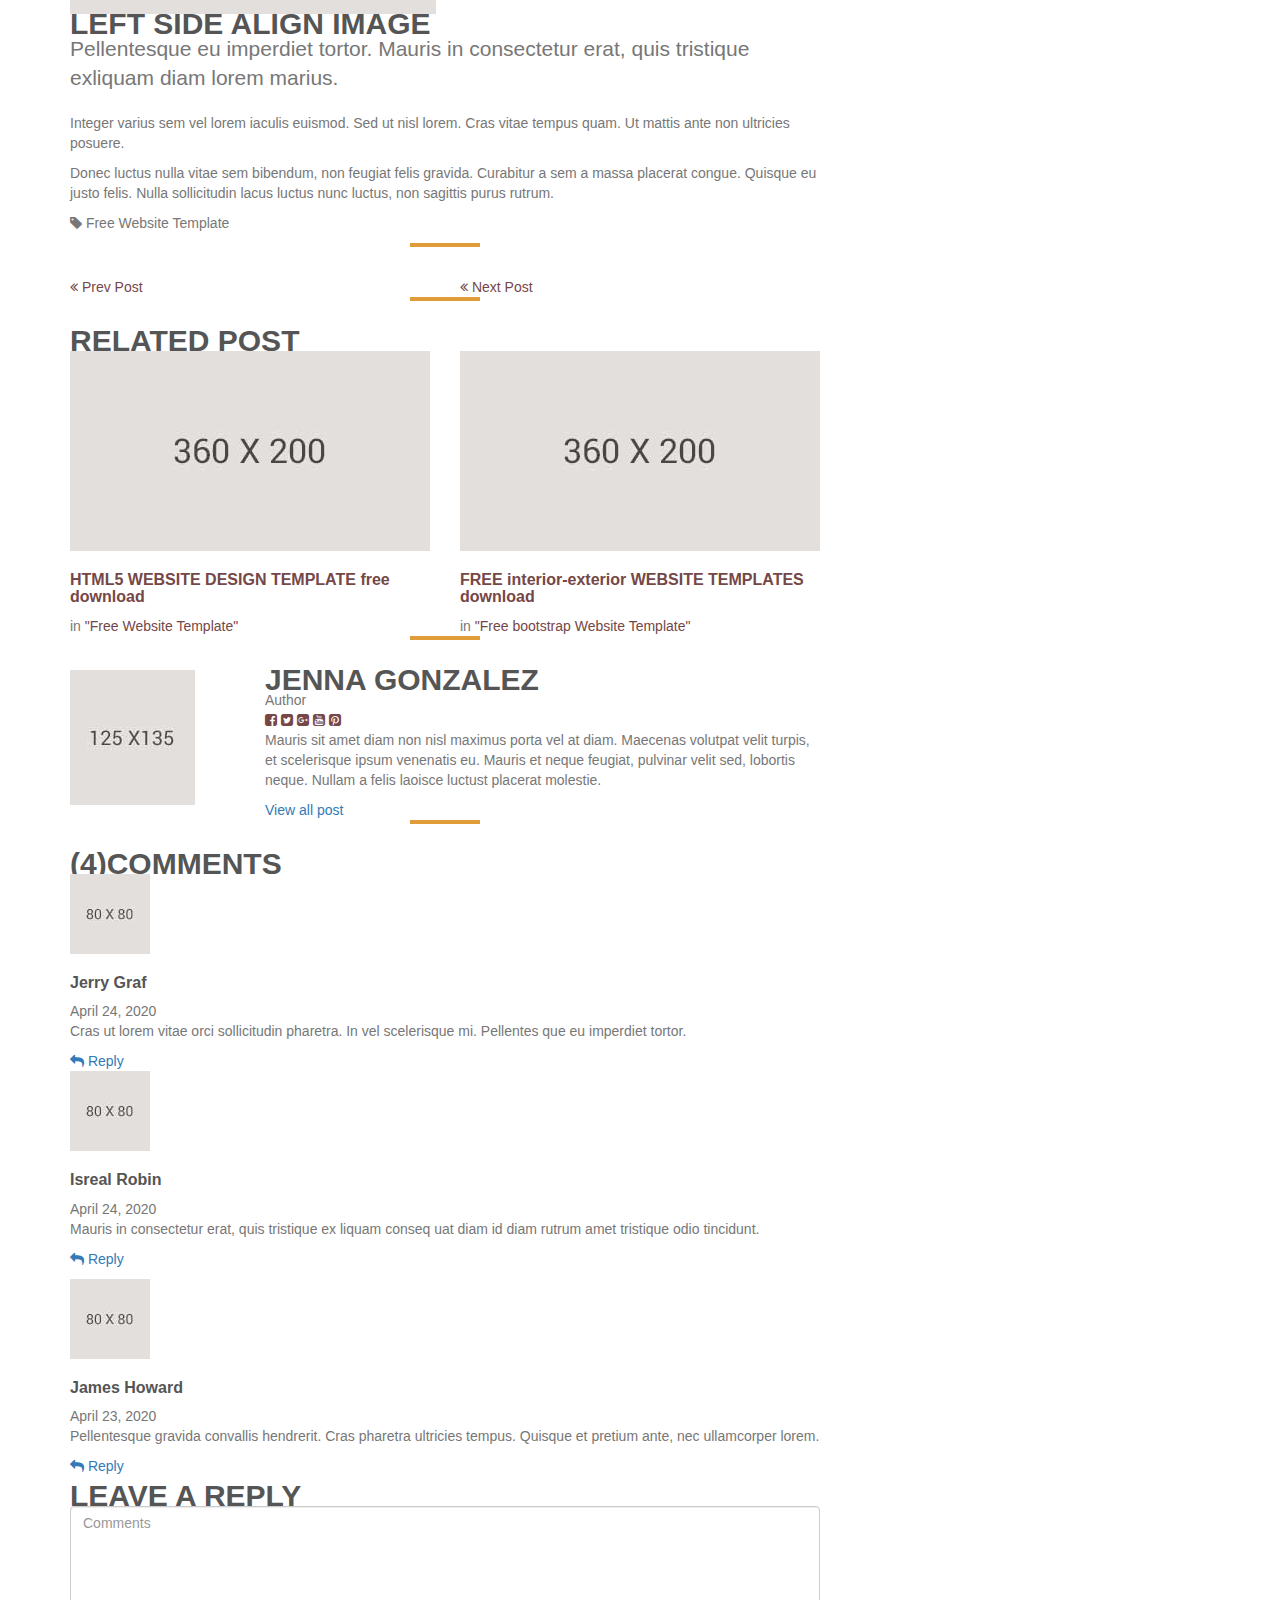
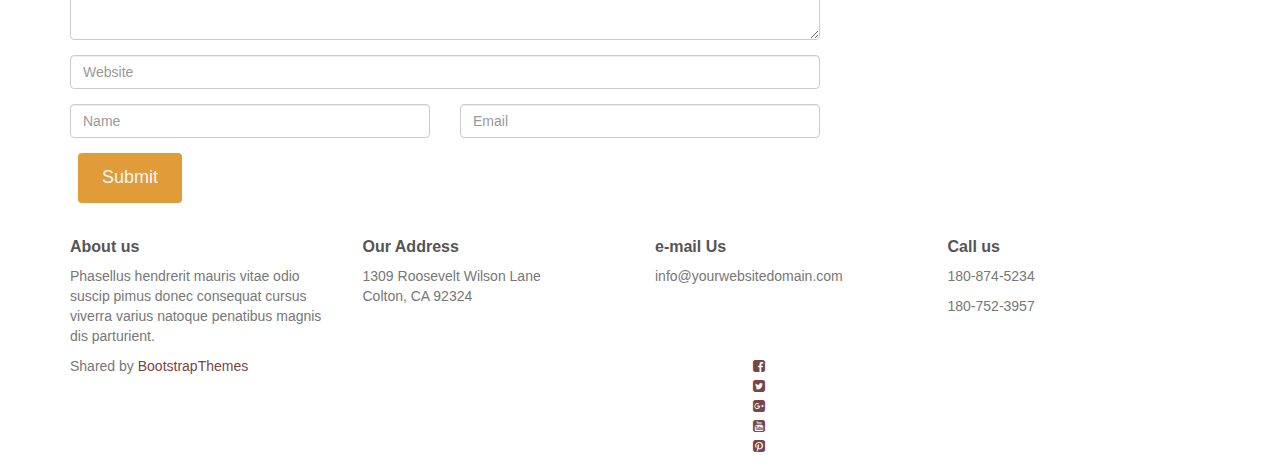
<file: blog-single.html>
<!DOCTYPE html>
<html lang="en">

<head>
    <meta charset="utf-8">
    <meta http-equiv="X-UA-Compatible" content="IE=edge">
    <meta name="viewport" content="width=device-width, initial-scale=1">
    <!-- The above 3 meta tags *must* come first in the head; any other head content must come *after* these tags -->
    <meta name="description" content="Are you interior design company and looking for startup your website. Download Free Interior Design Website Templates for you suitable to you.">
    <meta name="keywords" content="interior design, furniture, exterior furniture, furniture company, bootstrap interior design website templates, interior design & furniture website templates">
    <title>Interior Design Website Templates Free Download</title>
    <!-- Bootstrap -->
    <link href="css/bootstrap.min.css" rel="stylesheet">
    <!-- Google Fonts -->
    <link href="https://fonts.googleapis.com/css?family=Raleway:300,400,600,600i,700" rel="stylesheet">
    <!-- Font Awesome -->
    <link href="css/font-awesome.min.css" rel="stylesheet">
    <!-- Style -->
    <link href="css/style.css" rel="stylesheet">
    <!-- HTML5 shim and Respond.js for IE8 support of HTML5 elements and media queries -->
    <!-- WARNING: Respond.js doesn't work if you view the page via file:// -->
    <!--[if lt IE 9]>
      <script src="https://oss.maxcdn.com/html5shiv/3.7.3/html5shiv.min.js"></script>
      <script src="https://oss.maxcdn.com/respond/1.4.2/respond.min.js"></script>
    <![endif]-->
</head>

<body>
    <div class="header navbar-fixed-top">
        <div class="container">
            <div class="row">
                <div class="col-lg-3 col-md-3 col-sm-12 col-xs-12">
                    <a href="index.html"><img src="images/logo.png" alt="Interior Design Website Templates Free Download"></a>
                </div>
                <div class="col-lg-9 col-md-9 col-sm-12 col-xs-12">
                    <div class="navigation">
                        <div id="navigation">
                            <ul>
                                <li class="active"><a href="index.html" title="Home">Home</a></li>
                                <li class="has-sub"><a href="service-list.html" title="Service List">Services</a>
                                    <ul>
                                        <li><a href="service-list.html" title="Service List">Service List</a></li>
                                        <li><a href="service-detail.html" title="Service Detail">Service Detail</a></li>
                                    </ul>
                                </li>
                                <li class="has-sub"><a href="portfolio.html" title="Portfolio">Portfolio</a>
                                    <ul>
                                        <li><a href="projects.html" title="Projects">Projects</a></li>
                                        <li><a href="projects-detail.html" title="Projects Detail">Projects Detail</a></li>
                                    </ul>
                                </li>
                                <li class="has-sub"><a href="blog-default.html" title="Blog ">News</a>
                                    <ul>
                                        <li><a href="blog-default.html" title="Blog">Blog Default</a></li>
                                        <li><a href="blog-single.html" title="Blog Single ">Blog Single</a></li>
                                    </ul>
                                </li>
                                <li><a href="contact.html" title="Contact Us">Contact</a> </li>
                                <li><a href="testimonial.html" title="Testimonial">Testimonial</a> </li>
                                <li><a href="error.html" title="Error">404 error</a> </li>
                            </ul>
                        </div>
                    </div>
                </div>
            </div>
        </div>
    </div>
    <div class="page-header">
        <div class="container">
            <div class="row">
                <div class="col-lg-12 col-md-12 col-sm-12 col-xs-12">
                    <div class="page-caption">
                        <h1 class="page-title">News Single</h1>
                        <p> Maecenas ac nulla non urna ullamcorper iaculis necauris
                            <br> maximus libero non magna faucibus congue. </p>
                    </div>
                </div>
            </div>
        </div>
    </div>
    <div class="content">
        <div class="container">
            <div class="row">
                <div class="col-lg-8 col-md-8 col-sm-12 col-xs-12">
                    <div class="row">
                        <div class="col-lg-12 col-md-12 col-sm-12 col-xs-12">
                            <div class="post-block">
                                <!-- post block -->
                                <p class="meta"> <span class="meta-date"> On April 24, 2020 </span> <span class="meta-author">By <a href="#" class="meta-link">Albert Lake</a></span></p>
                                <h1><a href="#" class="title" target="_blank">Bootstrap responsive design templates free download</a></h1>
                                <div class="post-img">
                                    <a href="#"><img src="images/post-img.jpg" alt="Interior Design Website Templates Free Download" class="img-responsive"></a>
                                </div>
                                <div class="post-content">
                                    <p class="lead">Lorem ipsum dolor sit amet, consectetur adipiscing elit. Sed blandit nulla leo, vel porttitor purus convallis aeros quis vulputate sagittis, metus dui ullamcorper orci vitea.</p>
                                    <p>Cras ut lorem vitae orci sollicitudin pharetra. In vel scelerisque mi. Pellentesque eu imperdiet tortor. Mauris in consectetur erat, quis tristique ex. Aliquam consequat diam id diam rutrum, sit amet tristique odio tincidunt. Maecenas id dui vel sem varius suscipit. Nulla in aliquam diam.</p>
                                    <div class="quote-left"> <i class="fa fa-quote-left"></i> </div>
                                    <div class="testimonial-content">
                                        <p>Lorem ipsum dolor sit amet, consectetur adipiscing elit. Etiam feugiat augue lectus, non dapibus est iaculis in. Nunc non lorem at elit convallis molestie commodo at purus. Duis convallis nibh ut tincidunt elementum. Morbi convallis nisl at commodo tempor.</p>
                                    </div>
                                    <p>Nulla in aliquam diam, quis fermentum ipsum. Vivamus in suscipit metus, id rutrum risus. Donec molestie tincidunt nisl non imperdiet.</p>
                                    <img src="images/left-image.jpg" class="alignleft img-responsive" alt="Interior Design Website Templates Free Download">
                                    <h2>Right side image align</h2>
                                    <p class="lead">Nunc auctor convallis tortor at tempu ellentes que volutpat turpis et lacus vestibulum, nonaliq ligula pharetra. </p>
                                    <p>Lorem ipsum dolor sit amet, consectetur adipiscing elit. Sed blandit nulla leo, vel porttitor purus convallis at tempor .</p>
                                    <img src="images/aligntright.jpg" class="alignright img-responsive" alt="Interior Design Website Templates Free Download">
                                    <h2>left side align image</h2>
                                    <p class="lead">Pellentesque eu imperdiet tortor. Mauris in consectetur erat, quis tristique exliquam diam lorem marius.</p>
                                    <p>Integer varius sem vel lorem iaculis euismod. Sed ut nisl lorem. Cras vitae tempus quam. Ut mattis ante non ultricies posuere.</p>
                                    <p>Donec luctus nulla vitae sem bibendum, non feugiat felis gravida. Curabitur a sem a massa placerat congue. Quisque eu justo felis. Nulla sollicitudin lacus luctus nunc luctus, non sagittis purus rutrum.</p>
                                    <p><span><i class="fa fa-tag"></i> Free Website Template</span></p>
                                </div>
                                <!-- /.post block -->
                                <hr>
                            </div>
                        </div>
                        <div class="col-lg-12 col-md-12 col-sm-12 col-xs-12">
                            <div class="post-navigation">
                                <!-- post navigation -->
                                <div class="row">
                                    <div class="col-lg-6 col-md-6 col-sm-6 col-xs-12">
                                        <div class="nav-previous"> <a href="#" class="prev-link"><i class="fa fa-angle-double-left"></i> Prev Post </a> </div>
                                    </div>
                                    <div class="col-lg-6 col-md-6 col-sm-6 col-xs-12">
                                        <div class="nav-next"> <a href="#" class="next-link"><i class="fa fa-angle-double-left"></i> Next Post </a> </div>
                                    </div>
                                </div>
                            </div>
                            <!-- /.post navigation -->
                            <hr>
                        </div>
                        <div class="col-lg-12 col-md-12 col-sm-12 col-xs-12">
                            <h2>Related Post</h2>
                            <div class="related-post-block">
                                <div class="row">
                                    <div class="col-lg-6 col-md-6 col-sm-6 col-xs-12">
                                        <div class="related-post">
                                            <!-- related post -->
                                            <div class="related-post-img">
                                                <a href="#"><img src="images/related-post.jpg" class="img-responsive" alt=""></a>
                                            </div>
                                            <h3><a href="#" class="related-post-title">HTML5 WEBSITE DESIGN TEMPLATE free download</a></h3>
                                            <div class="meta"> <span class="meta-tag">in <a href="#" class="meta-link">"Free Website Template"</a></span> </div>
                                        </div>
                                        <!-- /.related post -->
                                    </div>
                                    <div class="col-lg-6 col-md-6 col-sm-6 col-xs-12">
                                        <div class="related-post">
                                            <!-- related post -->
                                            <div class="related-post-img">
                                                <a href="#"><img src="images/related-post-1.jpg" class="img-responsive" alt=""></a>
                                            </div>
                                            <h3><a href="#" class="related-post-title">FREE interior-exterior WEBSITE TEMPLATES download</a></h3>
                                            <div class="meta"> <span class="meta-tag">in <a href="#" class="meta-link">"Free  bootstrap Website Template"</a></span> </div>
                                        </div>
                                        <!-- /.related post -->
                                    </div>
                                </div>
                            </div>
                            <hr>
                        </div>
                        <div class="col-lg-12 col-md-12 col-sm-12 col-xs-12">
                            <div class="author-post">
                                <!-- author post -->
                                <div class="row">
                                    <div class="col-lg-3 col-md-3 col-sm-3 col-xs-12">
                                        <div class="author-img"> <img src="images/author.jpg" class="" alt=""> </div>
                                    </div>
                                    <div class="col-lg-9 col-md-9 col-sm-9 col-xs-12">
                                        <div class="author-header">
                                            <div class="author-bio">
                                                <h2 class="author-title">Jenna Gonzalez</h2>
                                                <div class="meta mb0"> <span class="meta-author">Author</span></div>
                                            </div>
                                            <div class="author-social"> <a href="#"><i class="fa fa-facebook-square"></i></a> <a href="#"><i class="fa fa-twitter-square"></i></a> <a href="#"><i class="fa fa-google-plus-square"></i></a> <a href="#"><i class="fa fa-youtube-square"></i></a> <a href="#"><i class="fa fa-pinterest-square"></i></a> </div>
                                        </div>
                                        <p>Mauris sit amet diam non nisl maximus porta vel at diam. Maecenas volutpat velit turpis, et scelerisque ipsum venenatis eu. Mauris et neque feugiat, pulvinar velit sed, lobortis neque. Nullam a felis laoisce luctust placerat molestie.</p>
                                        <a href="#" class="btn-link">View all post</a> </div>
                                </div>
                            </div>
                            <!-- author post -->
                            <hr>
                        </div>
                        <div class="col-lg-12 col-md-12 col-sm-12 col-xs-12">
                            <div class="comment-area">
                                <div class="row">
                                    <div class=" col-lg-12 col-md-12">
                                        <div class="comment-title">
                                            <h2>(4)Comments</h2>
                                        </div>
                                        <ul class="comment-list">
                                            <li>
                                                <div class="comment-body">
                                                    <div class="comment-author"><img src="images/user-pic-1.jpg" alt class="img-responsive"></div>
                                                    <div class="comment-info">
                                                        <div class="comment-header">
                                                            <h3 class="comments-title">Jerry Graf</h3>
                                                            <div class="meta"> <span class="meta-date">April 24, 2020</span> </div>
                                                        </div>
                                                        <div class="comment-content">
                                                            <p>Cras ut lorem vitae orci sollicitudin pharetra. In vel scelerisque mi. Pellentes que eu imperdiet tortor. </p>
                                                        </div>
                                                        <div class="reply"><a href="#" class="btn-link"><i class="fa fa-mail-reply"></i> Reply</a></div>
                                                    </div>
                                                </div>
                                                <ul class="comment-list childern">
                                                    <li>
                                                        <div class="comment-body">
                                                            <div class="comment-author"><img src="images/user-pic-2.jpg" alt class="img-responsive"></div>
                                                            <div class="comment-info">
                                                                <div class="comment-header">
                                                                    <h3 class="comments-title">Isreal Robin</h3>
                                                                    <div class="meta"> <span class="meta-date">April 24, 2020</span> </div>
                                                                </div>
                                                                <div class="comment-content">
                                                                    <p>Mauris in consectetur erat, quis tristique ex liquam conseq uat diam id diam rutrum amet tristique odio tincidunt.</p>
                                                                </div>
                                                                <div class="reply"><a href="#" class="btn-link"><i class="fa fa-mail-reply"></i> Reply</a></div>
                                                            </div>
                                                        </div>
                                                    </li>
                                                </ul>
                                            </li>
                                        </ul>
                                        <ul class="comment-list">
                                            <li>
                                                <div class="comment-body">
                                                    <div class="comment-author"><img src="images/user-pic-3.jpg" alt class="img-responsive"></div>
                                                    <div class="comment-info">
                                                        <div class="comment-header">
                                                            <h3 class="comments-title">James Howard</h3>
                                                            <div class="meta"> <span class="meta-date">April 23, 2020</span> </div>
                                                        </div>
                                                        <div class="comment-content">
                                                            <p>Pellentesque gravida convallis hendrerit. Cras pharetra ultricies tempus. Quisque et pretium ante, nec ullamcorper lorem. </p>
                                                        </div>
                                                        <div class="reply"><a href="#" class="btn-link"><i class="fa fa-mail-reply"></i> Reply</a></div>
                                                    </div>
                                                </div>
                                            </li>
                                        </ul>
                                    </div>
                                </div>
                            </div>
                        </div>
                        <div class="col-lg-12 col-md-12 col-sm-12 col-xs-12">
                            <div class="leave-comments">
                                <h2>Leave A Reply</h2>
                                <form>
                                    <div class="row">
                                        <div class="col-md-12">
                                            <div class="form-group">
                                                <label class="control-label sr-only" for="textarea">Comments</label>
                                                <textarea class="form-control" id="textarea" name="textarea" rows="6" placeholder="Comments"></textarea>
                                            </div>
                                        </div>
                                        <div class="col-md-12">
                                            <div class="form-group">
                                                <label class="control-label sr-only" for="website">Website</label>
                                                <input id="website" name="website" type="text" class="form-control" placeholder="Website">
                                            </div>
                                        </div>
                                        <div class="col-md-6">
                                            <div class="form-group">
                                                <label class="control-label sr-only" for="name">Name</label>
                                                <input id="name" name="name" type="text" class="form-control" placeholder="Name">
                                            </div>
                                        </div>
                                        <div class="col-md-6">
                                            <div class="form-group">
                                                <label class="control-label sr-only" for="email">Email</label>
                                                <input id="email" name="email" type="email" class="form-control" placeholder="Email">
                                            </div>
                                        </div>
                                        <div class="col-md-12">
                                            <div class="form-group">
                                                <button id="singlebutton" name="singlebutton" class="btn btn-default">Submit</button>
                                            </div>
                                        </div>
                                    </div>
                                </form>
                            </div>
                        </div>
                    </div>
                </div>
                <div class="col-lg-4 col-md-4 col-sm-12 col-xs-12">
                    <div class="widget widget-search">
                        <!-- widget search -->
                        <form>
                            <div class="input-group">
                                <input type="text" class="form-control" placeholder="Search Here" aria-describedby="basic-addon2">
                                <span class="input-group-addon" id="basic-addon2"> <i class="fa fa-search"></i></span> </div>
                            <!-- /input-group -->
                        </form>
                    </div>
                    <!-- /.widget search -->
                    <div class="widget widget-categories">
                        <!-- widget categories -->
                        <!-- widget start -->
                        <h3 class="widget-title"> Categories </h3>
                        <ul class="listnone">
                            <li><a href="https://easetemplate.com/downloads/interior-exterior/free-website-template/">Interior website template </a></li>
                            <li><a href="https://easetemplate.com/downloads/interior-exterior-websites-templates-free-download/">Exterior website template</a></li>
                            <li><a href="https://easetemplate.com/downloads/interior-exterior-website-template-free-download/">Landscape website template</a></li>
                            <li><a href="https://easetemplate.com/downloads/interior-exterior-website-template-free/">free website template</a></li>
                        </ul>
                    </div>
                    <!-- /.widget categories -->
                    <!-- widget start -->
                    <div class="widget widget-recent-post">
                        <!-- widget recent post -->
                        <h3 class="widget-title"> Recent Post </h3>
                        <ul class="listnone widget-recent-post">
                            <li>
                                <div class="row">
                                    <div class="col-lg-4 col-md-4 col-sm-4 col-xs-12">
                                        <div class="recent-post-img">
                                            <a href="#"><img src="images/recent-post-img.jpg" alt=""></a>
                                        </div>
                                    </div>
                                    <div class="col-lg-8 col-md-8 col-sm-8 col-xs-12">
                                        <div class="recent-post-content">
                                            <div class="meta"><span class="meta-date">On April 24, 2020 </span> </div>
                                            <h4 class="recent-title"><a href="#" class="title">Bootstrap responsive design templates </a></h4>
                                        </div>
                                    </div>
                                </div>
                            </li>
                            <li>
                                <div class="row">
                                    <div class="col-lg-4 col-md-4 col-sm-4 col-xs-12">
                                        <div class="recent-post-img">
                                            <a href="#"><img src="images/recent-post-img-1.jpg" alt=""></a>
                                        </div>
                                    </div>
                                    <div class="col-lg-8 col-md-8 col-sm-8 col-xs-12">
                                        <div class="recent-post-content">
                                            <div class="meta"><span class="meta-date">On April 23, 2020 </span> </div>
                                            <h4 class="recent-title"><a href="#" class="title">Free responsive html5 css3 website templates</a></h4>
                                        </div>
                                    </div>
                                </div>
                            </li>
                            <li>
                                <div class="row">
                                    <div class="col-lg-4 col-md-4 col-sm-4 col-xs-12">
                                        <div class="recent-post-img">
                                            <a href="#"><img src="images/recent-post-img-2.jpg" alt=""></a>
                                        </div>
                                    </div>
                                    <div class="col-lg-8 col-md-8 col-sm-8 col-xs-12">
                                        <div class="recent-post-content">
                                            <div class="meta"><span class="meta-date">On April 22, 2020 </span> </div>
                                            <h4 class="recent-title"><a href="#" class="title">Bootstrap responsive design templates </a></h4>
                                        </div>
                                    </div>
                                </div>
                            </li>
                        </ul>
                    </div>
                    <!-- /.widget recent post -->
                    <div class="widget widget-archives">
                        <!-- widget archives -->
                        <h3 class="widget-title"> Archives </h3>
                        <ul class="listnone">
                            <li><a href="#">December  2020</a></li>
                            <li><a href="#">November  2020</a></li>
                            <li><a href="#">October  2020</a></li>
                            <li><a href="#">September  2020</a></li>
                        </ul>
                    </div>
                    <!-- /.widget archives -->
                    <div class="widget widget-tags">
                        <!-- widget tags -->
                        <h2 class="widget-title"> Tags </h2>
                        <a href="#">html 5 template</a> <a href="#">Bootstrap</a> <a href="#">Free website design</a> <a href="#">html 5</a> <a href="#">Free Website Templates</a> </div>
                    <!-- /.widget tags -->
                </div>
            </div>
        </div>
    </div>
    <div class="footer">
        <!-- footer-->
        <div class="container">
            <div class="row">
                <div class="col-lg-3 col-md-3 col-sm-6 col-xs-12">
                    <div class="footer-widget">
                        <h3 class="widget-title">About us</h3>
                        <p>Phasellus hendrerit mauris vitae odio suscip pimus donec consequat cursus viverra varius natoque penatibus magnis dis parturient.</p>
                    </div>
                </div>
                <div class="col-lg-3 col-md-3 col-sm-6 col-xs-12">
                    <div class="footer-widget">
                        <!-- social block -->
                        <h3 class="widget-title">Our Address</h3>
                        <p>1309 Roosevelt Wilson Lane
                            <br> Colton, CA 92324</p>
                    </div>
                    <!-- /.social block -->
                </div>
                <div class="col-lg-3 col-md-3 col-sm-12 col-xs-12">
                    <div class="footer-widget">
                        <!-- newsletter block -->
                        <h3 class="widget-title">e-mail Us</h3>
                        <p>info@yourwebsitedomain.com</p>
                    </div>
                    <!-- newsletter block -->
                </div>
                <div class="col-lg-3 col-md-3 col-sm-12 col-xs-12">
                    <div class="footer-widget">
                        <!-- newsletter block -->
                        <h3 class="widget-title">Call us</h3>
                        <p>180-874-5234</p>
                        <p>180-752-3957</p>
                    </div>
                    <!-- newsletter block -->
                </div>
            </div>
        </div>
    </div>
    <div class="tiny-footer">
        <!-- tiny footer block -->
        <div class="container">
            <div class="row">
                <div class="col-lg-7 col-md-7 col-sm-7 col-xs-12">
                    <div class="copyright-content">
                      Shared by <i class="fa fa-love"></i><a href="https://bootstrapthemes.co">BootstrapThemes</a>
                    </div>
                </div>
                <div class="col-lg-5 col-md-5 col-sm-5 col-xs-12">
                    <div class="footer-social">
                        <ul class="listnone">
                            <li> <a href="#"><i class="fa fa-facebook-square"></i></a> </li>
                            <li> <a href="#"><i class="fa fa-twitter-square"></i></a> </li>
                            <li> <a href="#"><i class="fa fa-google-plus-square"></i></a> </li>
                            <li> <a href="#"><i class="fa fa-youtube-square"></i></a> </li>
                            <li> <a href="#"><i class="fa fa-pinterest-square"></i></a> </li>
                        </ul>
                    </div>
                </div>
            </div>
        </div>
    </div>
    <!-- /.footer-->
    <!-- jQuery (necessary for Bootstrap's JavaScript plugins) -->
    <script src="js/jquery.min.js"></script>
    <!-- Include all compiled plugins (below), or include individual files as needed -->
    <script src="js/bootstrap.min.js"></script>
    <script src="js/menumaker.js"></script>
    <script src="js/navigation.js" type="text/javascript"></script>
</body>

</html>
</file>
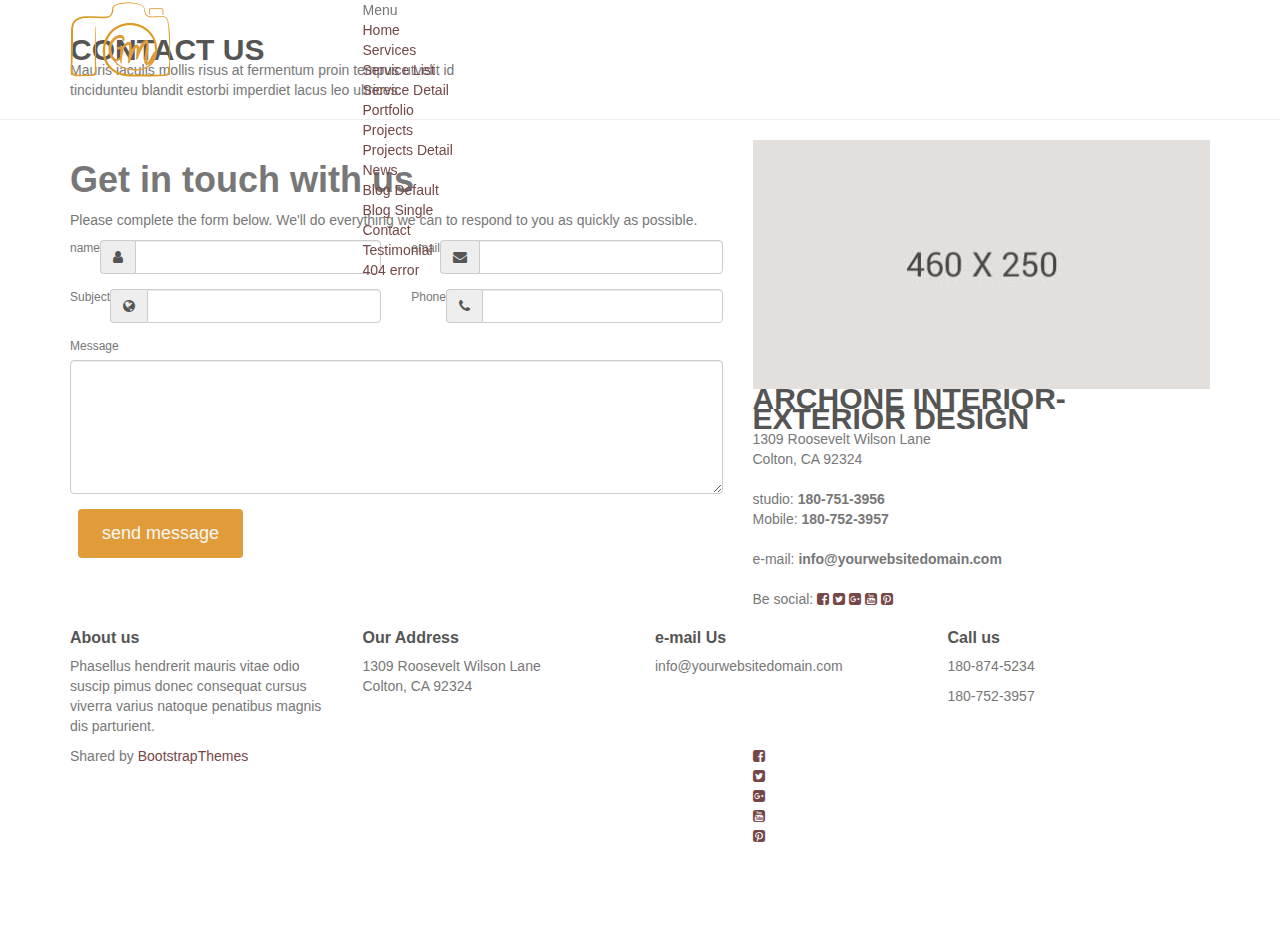
<file: contact.html>
<!DOCTYPE html>
<html lang="en">

<head>
    <meta charset="utf-8">
    <meta http-equiv="X-UA-Compatible" content="IE=edge">
    <meta name="viewport" content="width=device-width, initial-scale=1">
    <!-- The above 3 meta tags *must* come first in the head; any other head content must come *after* these tags -->
    <meta name="description" content="Are you interior design company and looking for startup your website. Download Free Interior Design Website Templates for you suitable to you.">
    <meta name="keywords" content="interior design, furniture, exterior furniture, furniture company, bootstrap interior design website templates, interior design & furniture website templates">
    <title>Interior Design Website Templates Free Download</title>
    <!-- Bootstrap -->
    <link href="css/bootstrap.min.css" rel="stylesheet">
    <!-- Google Fonts -->
    <link href="https://fonts.googleapis.com/css?family=Raleway:300,400,600,600i,700" rel="stylesheet">
    <!-- Font Awesome -->
    <link href="css/font-awesome.min.css" rel="stylesheet">
    <!-- Style -->
    <link href="css/style.css" rel="stylesheet">
    <!-- HTML5 shim and Respond.js for IE8 support of HTML5 elements and media queries -->
    <!-- WARNING: Respond.js doesn't work if you view the page via file:// -->
    <!--[if lt IE 9]>
      <script src="https://oss.maxcdn.com/html5shiv/3.7.3/html5shiv.min.js"></script>
      <script src="https://oss.maxcdn.com/respond/1.4.2/respond.min.js"></script>
    <![endif]-->
</head>

<body>
    <div class="header navbar-fixed-top">
        <div class="container">
            <div class="row">
                <div class="col-lg-3 col-md-3 col-sm-12 col-xs-12">
                    <a href="index.html"><img src="images/logo.png" alt="Interior Design Website Templates Free Download"></a>
                </div>
                <div class="col-lg-9 col-md-9 col-sm-12 col-xs-12">
                    <div class="navigation">
                        <div id="navigation">
                            <ul>
                                <li class="active"><a href="index.html" title="Home">Home</a></li>
                                <li class="has-sub"><a href="service-list.html" title="Service List">Services</a>
                                    <ul>
                                        <li><a href="service-list.html" title="Service List">Service List</a></li>
                                        <li><a href="service-detail.html" title="Service Detail">Service Detail</a></li>
                                    </ul>
                                </li>
                                <li class="has-sub"><a href="portfolio.html" title="Portfolio">Portfolio</a>
                                    <ul>
                                        <li><a href="projects.html" title="Projects">Projects</a></li>
                                        <li><a href="projects-detail.html" title="Projects Detail">Projects Detail</a></li>
                                    </ul>
                                </li>
                                <li class="has-sub"><a href="blog-default.html" title="Blog ">News</a>
                                    <ul>
                                        <li><a href="blog-default.html" title="Blog">Blog Default</a></li>
                                        <li><a href="blog-single.html" title="Blog Single ">Blog Single</a></li>
                                    </ul>
                                </li>
                                <li><a href="contact.html" title="Contact Us">Contact</a> </li>
                                <li><a href="testimonial.html" title="Testimonial">Testimonial</a> </li>
                                <li><a href="error.html" title="Error">404 error</a> </li>
                            </ul>
                        </div>
                    </div>
                </div>
            </div>
        </div>
    </div>
    <div class="page-header">
        <div class="container">
            <div class="row">
                <div class="col-lg-12 col-md-12 col-sm-12 col-xs-12">
                    <div class="page-caption">
                        <h2 class="page-title">contact us</h2>
                        <p>Mauris iaculis mollis risus at fermentum proin tempus utvelit id
                            <br> tincidunteu blandit estorbi imperdiet lacus leo ultrices.</p>
                    </div>
                </div>
            </div>
        </div>
    </div>
    <div class="content">
        <div class="container">
            <div class="row">
                <div class="col-lg-7 col-md-7 col-sm-7 col-xs-12">
                    <div class="bg-light pinside30">
                        <div class="row">
                            <div class="col-lg-12 col-md-12 col-sm-12 col-xs-12">
                                <h1>Get in touch with us</h1>
                                <p>Please complete the form below. We'll do everything we can to respond to you as quickly as possible.</p>
                                <form>
                                    <div class="row">
                                        <div class="col-md-6">
                                            <div class="form-group has-feedback">
                                                <label class="control-label" for="name">name</label>
                                                <div class="input-group"> <span class="input-group-addon"><i class="fa fa-user"></i></span>
                                                    <input type="text" class="form-control" id="name">
                                                </div>
                                            </div>
                                        </div>
                                        <div class="col-md-6">
                                            <div class="form-group has-feedback">
                                                <label class="control-label" for="email">email</label>
                                                <div class="input-group"> <span class="input-group-addon"><i class="fa fa-envelope"></i></span>
                                                    <input type="text" class="form-control" id="email">
                                                </div>
                                            </div>
                                        </div>
                                        <div class="col-md-6">
                                            <div class="form-group has-feedback">
                                                <label class="control-label" for="subject">Subject</label>
                                                <div class="input-group"> <span class="input-group-addon"><i class="fa fa-globe"></i></span>
                                                    <input type="text" class="form-control" id="subject">
                                                </div>
                                            </div>
                                        </div>
                                        <div class="col-md-6">
                                            <div class="form-group has-feedback">
                                                <label class="control-label" for="phone">Phone</label>
                                                <div class="input-group"> <span class="input-group-addon"><i class="fa fa-phone"></i></span>
                                                    <input type="text" class="form-control" id="phone">
                                                </div>
                                            </div>
                                        </div>
                                        <div class="col-lg-12 col-md-12 col-sm-12 col-xs-12">
                                            <div class="form-group">
                                                <label class="control-label" for="textarea">Message</label>
                                                <textarea class="form-control" id="textarea" name="textarea" rows="6" placeholder=""></textarea>
                                            </div>
                                        </div>
                                        <div class="col-md-12">
                                            <div class="form-group">
                                                <button id="singlebutton" name="singlebutton" class="btn btn-default">send message</button>
                                            </div>
                                        </div>
                                    </div>
                                </form>
                            </div>
                        </div>
                    </div>
                </div>
                <div class="col-lg-5 col-md-5 col-sm-5 col-xs-12">
                    <div class="contact-pic mb30"> <img src="images/contact-pic.jpg" class="img-responsive" alt=""> </div>
                    <div class="contact-info">
                        <h2>archone interior- exterior design</h2>
                        <address>
                            1309 Roosevelt Wilson Lane
                            <br> Colton, CA 92324
                        </address>
                        <address>
                            <span class="text-caps">studio:</span> <strong>180-751-3956</strong>
                            <br>
                            <span class="text-caps">Mobile:</span> <strong>180-752-3957</strong>
                        </address>
                        <address>
                            <span class="text-caps">e-mail:</span> <strong>info@yourwebsitedomain.com</strong>
                        </address>
                        <div class="social-circle"> <span class="text-caps">Be social: </span> <a href="#"><i class="fa fa-facebook-square"></i></a> <a href="#"><i class="fa fa-twitter-square"></i></a> <a href="#"><i class="fa fa-google-plus-square"></i></a> <a href="#"><i class="fa fa-youtube-square"></i></a> <a href="#"><i class="fa fa-pinterest-square"></i></a> </div>
                    </div>
                    <!-- /.widget search -->
                </div>
            </div>
        </div>
    </div>
    <div class="footer">
        <!-- footer-->
        <div class="container">
            <div class="row">
                <div class="col-lg-3 col-md-3 col-sm-6 col-xs-12">
                    <div class="footer-widget">
                        <h3 class="widget-title">About us</h3>
                        <p>Phasellus hendrerit mauris vitae odio suscip pimus donec consequat cursus viverra varius natoque penatibus magnis dis parturient.</p>
                    </div>
                </div>
                <div class="col-lg-3 col-md-3 col-sm-6 col-xs-12">
                    <div class="footer-widget">
                        <!-- social block -->
                        <h3 class="widget-title">Our Address</h3>
                        <p>1309 Roosevelt Wilson Lane
                            <br> Colton, CA 92324</p>
                    </div>
                    <!-- /.social block -->
                </div>
                <div class="col-lg-3 col-md-3 col-sm-12 col-xs-12">
                    <div class="footer-widget">
                        <!-- newsletter block -->
                        <h3 class="widget-title">e-mail Us</h3>
                        <p>info@yourwebsitedomain.com</p>
                    </div>
                    <!-- newsletter block -->
                </div>
                <div class="col-lg-3 col-md-3 col-sm-12 col-xs-12">
                    <div class="footer-widget">
                        <!-- newsletter block -->
                        <h3 class="widget-title">Call us</h3>
                        <p>180-874-5234</p>
                        <p>180-752-3957</p>
                    </div>
                    <!-- newsletter block -->
                </div>
            </div>
        </div>
    </div>
    <div class="tiny-footer">
        <!-- tiny footer block -->
        <div class="container">
            <div class="row">
                <div class="col-lg-7 col-md-7 col-sm-7 col-xs-12">
                    <div class="copyright-content">
                      Shared by <i class="fa fa-love"></i><a href="https://bootstrapthemes.co">BootstrapThemes</a>
                    </div>
                </div>
                <div class="col-lg-5 col-md-5 col-sm-5 col-xs-12">
                    <div class="footer-social">
                        <ul class="listnone">
                            <li> <a href="#"><i class="fa fa-facebook-square"></i></a> </li>
                            <li> <a href="#"><i class="fa fa-twitter-square"></i></a> </li>
                            <li> <a href="#"><i class="fa fa-google-plus-square"></i></a> </li>
                            <li> <a href="#"><i class="fa fa-youtube-square"></i></a> </li>
                            <li> <a href="#"><i class="fa fa-pinterest-square"></i></a> </li>
                        </ul>
                    </div>
                </div>
            </div>
        </div>
    </div>
    <!-- /.footer-->
    <!-- jQuery (necessary for Bootstrap's JavaScript plugins) -->
    <script src="js/jquery.min.js"></script>
    <!-- Include all compiled plugins (below), or include individual files as needed -->
    <script src="js/bootstrap.min.js"></script>
    <script src="js/menumaker.js"></script>
    <script src="js/navigation.js" type="text/javascript"></script>
</body>

</html>
</file>
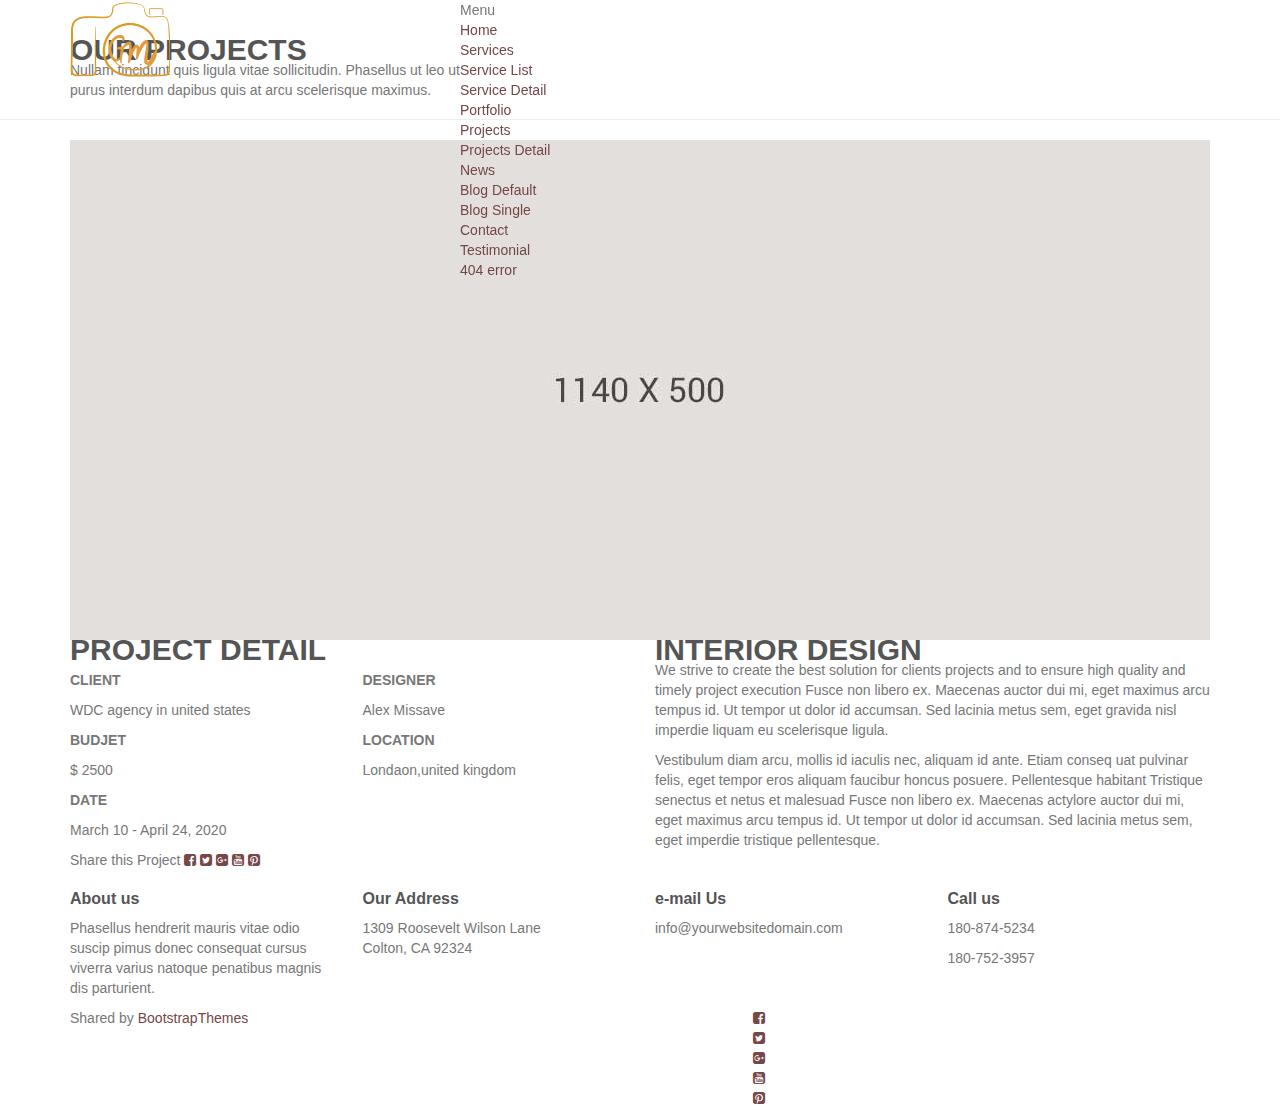
<file: projects-detail.html>
<!DOCTYPE html>
<html lang="en">

<head>
    <meta charset="utf-8">
    <meta http-equiv="X-UA-Compatible" content="IE=edge">
    <meta name="viewport" content="width=device-width, initial-scale=1">
    <!-- The above 3 meta tags *must* come first in the head; any other head content must come *after* these tags -->
    <meta name="description" content="Are you interior design company and looking for startup your website. Download Free Interior Design Website Templates for you suitable to you.">
    <meta name="keywords" content="interior design, furniture, exterior furniture, furniture company, bootstrap interior design website templates, interior design & furniture website templates">
    <title>Interior Design Website Templates Free Download</title>
    <!-- Bootstrap -->
    <link href="css/bootstrap.min.css" rel="stylesheet">
    <!-- Google Fonts -->
    <link href="https://fonts.googleapis.com/css?family=Raleway:300,400,600,600i,700" rel="stylesheet">
    <!-- Font Awesome -->
    <link href="css/font-awesome.min.css" rel="stylesheet">
    <!-- Style -->
    <link href="css/style.css" rel="stylesheet">
    <!-- HTML5 shim and Respond.js for IE8 support of HTML5 elements and media queries -->
    <!-- WARNING: Respond.js doesn't work if you view the page via file:// -->
    <!--[if lt IE 9]>
      <script src="https://oss.maxcdn.com/html5shiv/3.7.3/html5shiv.min.js"></script>
      <script src="https://oss.maxcdn.com/respond/1.4.2/respond.min.js"></script>
    <![endif]-->
</head>

<body>
    <div class="header navbar-fixed-top">
        <div class="container">
            <div class="row">
                <div class="col-lg-4 col-md-4 col-sm-12 col-xs-12">
                    <a href="index.html"><img src="images/logo.png" alt="Interior Design Website Templates Free Download"></a>
                </div>
                <div class="col-lg-8 col-md-8 col-sm-12 col-xs-12">
                    <div class="navigation">
                        <div id="navigation">
                            <ul>
                                <li class="active"><a href="index.html" title="Home">Home</a></li>
                                <li class="has-sub"><a href="service-list.html" title="Service List">Services</a>
                                    <ul>
                                        <li><a href="service-list.html" title="Service List">Service List</a></li>
                                        <li><a href="service-detail.html" title="Service Detail">Service Detail</a></li>
                                    </ul>
                                </li>
                                <li class="has-sub"><a href="portfolio.html" title="Portfolio">Portfolio</a>
                                    <ul>
                                        <li><a href="projects.html" title="Projects">Projects</a></li>
                                        <li><a href="projects-detail.html" title="Projects Detail">Projects Detail</a></li>
                                    </ul>
                                </li>
                                <li class="has-sub"><a href="blog-default.html" title="Blog ">News</a>
                                    <ul>
                                        <li><a href="blog-default.html" title="Blog">Blog Default</a></li>
                                        <li><a href="blog-single.html" title="Blog Single ">Blog Single</a></li>
                                    </ul>
                                </li>
                                <li><a href="contact.html" title="Contact Us">Contact</a> </li>
                                <li><a href="testimonial.html" title="Testimonial">Testimonial</a> </li>
                                <li><a href="error.html" title="Error">404 error</a> </li>
                            </ul>
                        </div>
                    </div>
                </div>
            </div>
        </div>
    </div>
    <div class="page-header">
        <!-- page header -->
        <div class="container">
            <div class="row">
                <div class="col-lg-12 col-md-12 col-sm-12 col-xs-12">
                    <div class="page-caption">
                        <h2 class="page-title">Our projects</h2>
                        <p>Nullam tincidunt quis ligula vitae sollicitudin. Phasellus ut leo ut
                            <br> purus interdum dapibus quis at arcu scelerisque maximus.</p>
                    </div>
                </div>
            </div>
        </div>
    </div>
    <!-- /.page header -->
    <div class="content">
        <div class="container">
            <div class="row">
                <div class="col-lg-12 col-md-12 col-sm-12 col-xs-12">
                    <div class="project-img mb30"> <img src="images/project-single.jpg" class="img-responcive" alt="Interior Design Website Templates Free Download"> </div>
                </div>
                <div class="col-lg-6 col-md-6 col-sm-6 col-xs-12">
                    <h2 class="mb30">Project Detail</h2>
                    <div class="row">
                        <div class="col-lg-6 col-md-6 col-sm-12 col-xs-12">
                            <div class="project-info mb30">
                                <h5 class="project-title">client</h5>
                                <p class="project-content">WDC agency in united states</p>
                            </div>
                            <div class="project-info mb30">
                                <h5 class="project-title">Budjet</h5>
                                <p class="project-content">$ 2500</p>
                            </div>
                            <div class="mb30">
                                <h5 class="project-title">Date</h5>
                                <p class="project-content">March 10 - April 24, 2020</p>
                            </div>
                        </div>
                        <div class="col-lg-6 col-md-6 col-sm-12 col-xs-12">
                            <div class="mb30">
                                <h5 class="project-title">designer</h5>
                                <p class="project-content">Alex Missave</p>
                            </div>
                            <div class="mb30">
                                <h5 class="project-title">Location</h5>
                                <p class="project-content">Londaon,united kingdom</p>
                            </div>
                        </div>
                        <div class="col-lg-12 col-md-12 col-sm-12 col-xs-12">
                            <div class="project-socials"> <span>Share this Project</span> <span> <a href="#"><i class="fa fa-facebook-square"></i></a></span> <span><a href="#"><i class="fa fa-twitter-square"></i></a></span> <span> <a href="#"><i class="fa fa-google-plus-square"></i></a></span> <span><a href="#"><i class="fa fa-youtube-square"></i></a></span> <span> <a href="#"><i class="fa fa-pinterest-square"></i></a></span> </div>
                        </div>
                    </div>
                </div>
                <div class="col-lg-6 col-md-6 col-sm-6 col-xs-12">
                    <h2>Interior Design</h2>
                    <p>We strive to create the best solution for clients projects and to ensure high quality and timely project execution Fusce non libero ex. Maecenas auctor dui mi, eget maximus arcu tempus id. Ut tempor ut dolor id accumsan. Sed lacinia metus sem, eget gravida nisl imperdie liquam eu scelerisque ligula.</p>
                    <p>Vestibulum diam arcu, mollis id iaculis nec, aliquam id ante. Etiam conseq uat pulvinar felis, eget tempor eros aliquam faucibur honcus posuere. Pellentesque habitant Tristique senectus et netus et malesuad Fusce non libero ex. Maecenas actylore auctor dui mi, eget maximus arcu tempus id. Ut tempor ut dolor id accumsan. Sed lacinia metus sem, eget imperdie tristique pellentesque. </p>
                </div>
            </div>
        </div>
    </div>
    <div class="footer">
        <!-- footer-->
        <div class="container">
            <div class="row">
                <div class="col-lg-3 col-md-3 col-sm-6 col-xs-12">
                    <div class="footer-widget">
                        <h3 class="widget-title">About us</h3>
                        <p>Phasellus hendrerit mauris vitae odio suscip pimus donec consequat cursus viverra varius natoque penatibus magnis dis parturient.</p>
                    </div>
                </div>
                <div class="col-lg-3 col-md-3 col-sm-6 col-xs-12">
                    <div class="footer-widget">
                        <!-- social block -->
                        <h3 class="widget-title">Our Address</h3>
                        <p>1309 Roosevelt Wilson Lane
                            <br> Colton, CA 92324</p>
                    </div>
                    <!-- /.social block -->
                </div>
                <div class="col-lg-3 col-md-3 col-sm-12 col-xs-12">
                    <div class="footer-widget">
                        <!-- newsletter block -->
                        <h3 class="widget-title">e-mail Us</h3>
                        <p>info@yourwebsitedomain.com</p>
                    </div>
                    <!-- newsletter block -->
                </div>
                <div class="col-lg-3 col-md-3 col-sm-12 col-xs-12">
                    <div class="footer-widget">
                        <!-- newsletter block -->
                        <h3 class="widget-title">Call us</h3>
                        <p>180-874-5234</p>
                        <p>180-752-3957</p>
                    </div>
                    <!-- newsletter block -->
                </div>
            </div>
        </div>
    </div>
    <!-- /.footer-->
    <div class="tiny-footer">
        <!-- tiny footer block -->
        <div class="container">
            <div class="row">
                <div class="col-lg-7 col-md-7 col-sm-7 col-xs-12">
                    <div class="copyright-content">
                       Shared by <i class="fa fa-love"></i><a href="https://bootstrapthemes.co">BootstrapThemes</a>
                    </div>
                </div>
                <div class="col-lg-5 col-md-5 col-sm-5 col-xs-12">
                    <div class="footer-social">
                        <ul class="listnone">
                            <li> <a href="#"><i class="fa fa-facebook-square"></i></a> </li>
                            <li> <a href="#"><i class="fa fa-twitter-square"></i></a> </li>
                            <li> <a href="#"><i class="fa fa-google-plus-square"></i></a> </li>
                            <li> <a href="#"><i class="fa fa-youtube-square"></i></a> </li>
                            <li> <a href="#"><i class="fa fa-pinterest-square"></i></a> </li>
                        </ul>
                    </div>
                </div>
            </div>
        </div>
    </div>
    <!-- jQuery (necessary for Bootstrap's JavaScript plugins) -->
    <script src="js/jquery.min.js"></script>
    <!-- Include all compiled plugins (below), or include individual files as needed -->
    <script src="js/bootstrap.min.js"></script>
    <script src="js/menumaker.js"></script>
    <script src="js/navigation.js" type="text/javascript"></script>
</body>

</html>
</file>
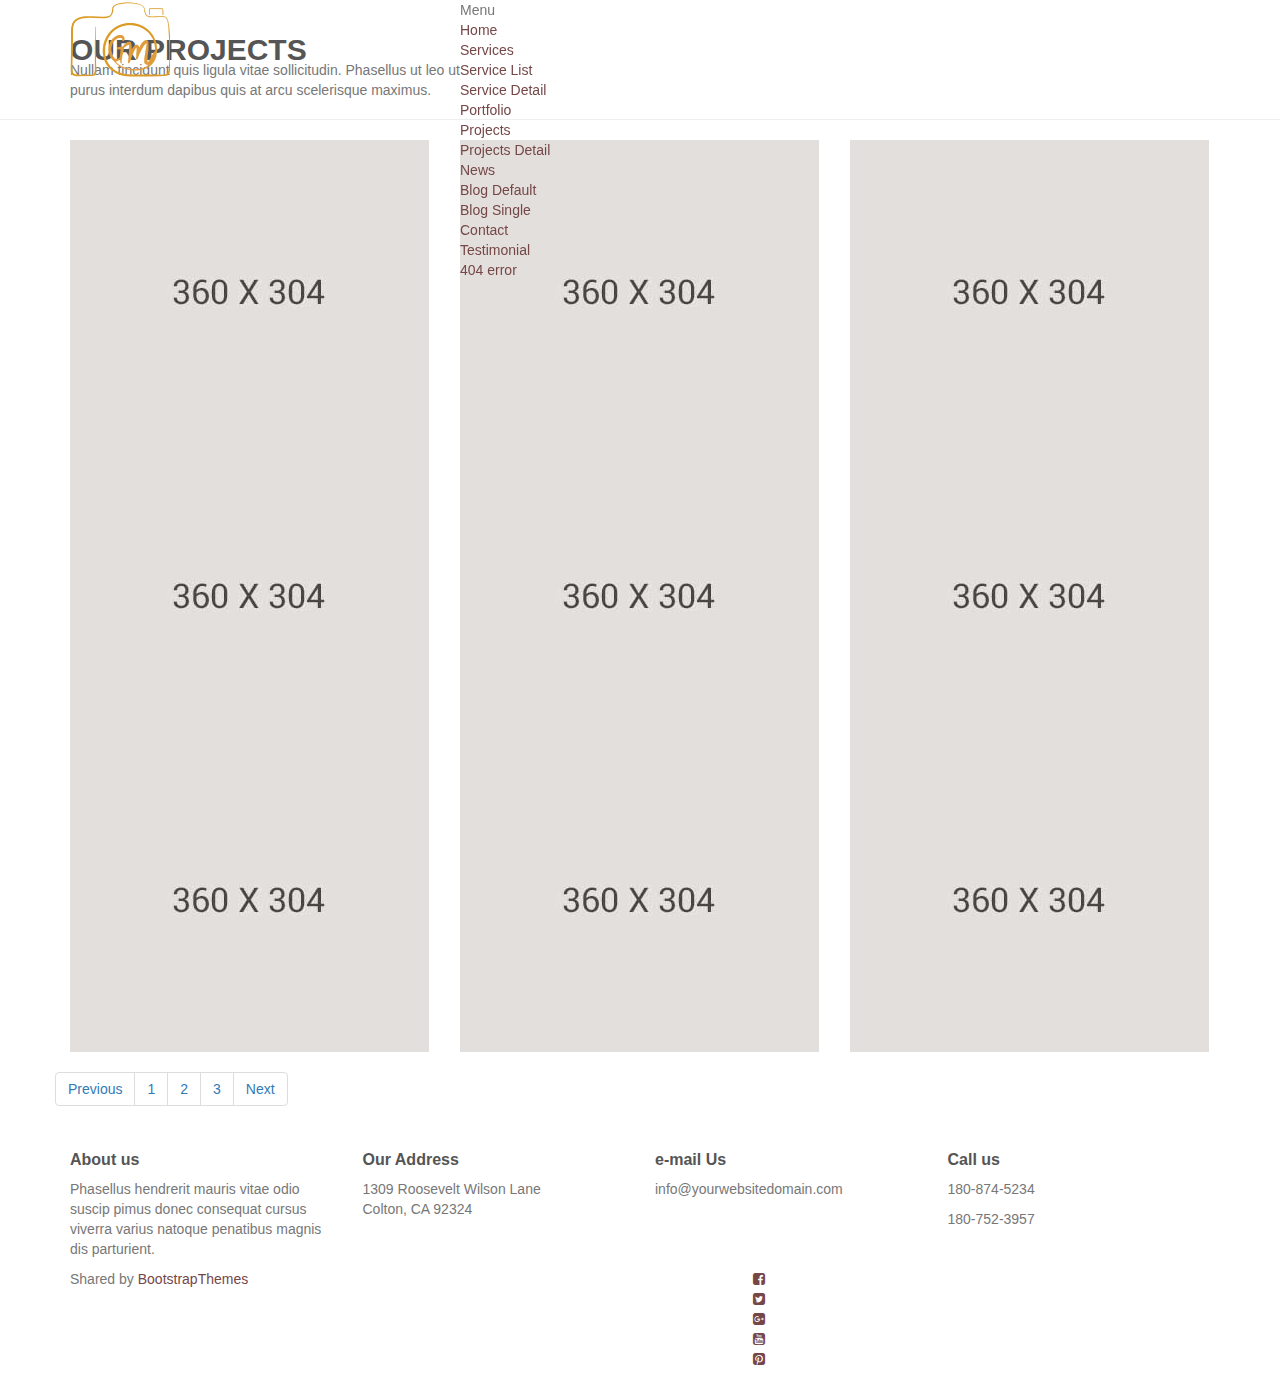
<file: projects.html>
<!DOCTYPE html>
<html lang="en">

<head>
    <meta charset="utf-8">
    <meta http-equiv="X-UA-Compatible" content="IE=edge">
    <meta name="viewport" content="width=device-width, initial-scale=1">
    <!-- The above 3 meta tags *must* come first in the head; any other head content must come *after* these tags -->
    <meta name="description" content="Are you interior design company and looking for startup your website. Download Free Interior Design Website Templates for you suitable to you.">
    <meta name="keywords" content="interior design, furniture, exterior furniture, furniture company, bootstrap interior design website templates, interior design & furniture website templates">
    <title>Interior Design Website Templates Free Download</title>
    <!-- Bootstrap -->
    <link href="css/bootstrap.min.css" rel="stylesheet">
    <!-- Google Fonts -->
    <link href="https://fonts.googleapis.com/css?family=Raleway:300,400,600,600i,700" rel="stylesheet">
    <!-- Font Awesome -->
    <link href="css/font-awesome.min.css" rel="stylesheet">
    <!-- Style -->
    <link href="css/style.css" rel="stylesheet">
    <!-- HTML5 shim and Respond.js for IE8 support of HTML5 elements and media queries -->
    <!-- WARNING: Respond.js doesn't work if you view the page via file:// -->
    <!--[if lt IE 9]>
      <script src="https://oss.maxcdn.com/html5shiv/3.7.3/html5shiv.min.js"></script>
      <script src="https://oss.maxcdn.com/respond/1.4.2/respond.min.js"></script>
    <![endif]-->
</head>

<body>
    <div class="header navbar-fixed-top">
        <div class="container">
            <div class="row">
                <div class="col-lg-4 col-md-4 col-sm-12 col-xs-12">
                    <a href="index.html"><img src="images/logo.png" alt="Interior Design Website Templates Free Download"></a>
                </div>
                <div class="col-lg-8 col-md-8 col-sm-12 col-xs-12">
                    <div class="navigation">
                        <div id="navigation">
                            <ul>
                                <li class="active"><a href="index.html" title="Home">Home</a></li>
                                <li class="has-sub"><a href="service-list.html" title="Service List">Services</a>
                                    <ul>
                                        <li><a href="service-list.html" title="Service List">Service List</a></li>
                                        <li><a href="service-detail.html" title="Service Detail">Service Detail</a></li>
                                    </ul>
                                </li>
                                <li class="has-sub"><a href="portfolio.html" title="Portfolio">Portfolio</a>
                                    <ul>
                                        <li><a href="projects.html" title="Projects">Projects</a></li>
                                        <li><a href="projects-detail.html" title="Projects Detail">Projects Detail</a></li>
                                    </ul>
                                </li>
                                <li class="has-sub"><a href="blog-default.html" title="Blog ">News</a>
                                    <ul>
                                        <li><a href="blog-default.html" title="Blog">Blog Default</a></li>
                                        <li><a href="blog-single.html" title="Blog Single ">Blog Single</a></li>
                                    </ul>
                                </li>
                                <li><a href="contact.html" title="Contact Us">Contact</a> </li>
                                <li><a href="testimonial.html" title="Testimonial">Testimonial</a> </li>
                                <li><a href="error.html" title="Error">404 error</a> </li>
                            </ul>
                        </div>
                    </div>
                </div>
            </div>
        </div>
    </div>
    <div class="page-header">
        <!-- page header -->
        <div class="container">
            <div class="row">
                <div class="col-lg-12 col-md-12 col-sm-12 col-xs-12">
                    <div class="page-caption">
                        <h2 class="page-title">Our projects</h2>
                        <p>Nullam tincidunt quis ligula vitae sollicitudin. Phasellus ut leo ut
                            <br> purus interdum dapibus quis at arcu scelerisque maximus.</p>
                    </div>
                </div>
            </div>
        </div>
    </div>
    <!-- /.page header -->
    <div class="content">
        <div class="container">
            <div class="row">
                <div class="col-lg-4 col-md-4 col-sm-4 col-xs-12">
                    <div class="project-img mb30">
                        <a href="service-detail.html" class="imghover"><img src="images/project-pic-1.jpg" class="img-responsive" alt="Interior Design Website Templates Free Download"></a>
                    </div>
                </div>
                <div class="col-lg-4 col-md-4 col-sm-4 col-xs-12">
                    <div class="project-img mb30">
                        <a href="service-detail.html" class="imghover"><img src="images/project-pic-2.jpg" class="img-responsive" alt="Interior Design Website Templates Free Download"></a>
                    </div>
                </div>
                <div class="col-lg-4 col-md-4 col-sm-4 col-xs-12">
                    <div class="project-img imghover mb30">
                        <a href="service-detail.html"><img src="images/project-pic-3.jpg" class="img-responsive" alt="Interior Design Website Templates Free Download"></a>
                    </div>
                </div>
            </div>
            <div class="row">
                <div class="col-lg-4 col-md-4 col-sm-4 col-xs-12">
                    <div class="project-img mb30">
                       <a href="service-detail.html" class="imghover"><img src="images/project-pic-4.jpg" class="img-responsive" alt="Interior Design Website Templates Free Download"></a>
                    </div>
                </div>
                <div class="col-lg-4 col-md-4 col-sm-4 col-xs-12">
                    <div class="project-img  mb30">
                        <a href="service-detail.html" class="imghover"><img src="images/project-pic-5.jpg" class="img-responsive" alt="Interior Design Website Templates Free Download"></a>
                    </div>
                </div>
                <div class="col-lg-4 col-md-4 col-sm-4 col-xs-12">
                    <div class="project-img mb30">
                        <a href="service-detail.html" class="imghover"><img src="images/project-pic-6.jpg" class="img-responsive" alt="Interior Design Website Templates Free Download"></a>
                    </div>
                </div>
            </div>
            <div class="row">
                <div class="col-lg-4 col-md-4 col-sm-4 col-xs-12">
                    <div class="project-img mb30">
                      <a href="service-detail.html" class="imghover"><img src="images/project-pic-7.jpg" class="img-responsive" alt="Interior Design Website Templates Free Download"></a>
                    </div>
                </div>
                <div class="col-lg-4 col-md-4 col-sm-4 col-xs-12">
                    <div class="project-img mb30">
                        <a href="service-detail.html" class="imghover"><img src="images/project-pic-8.jpg" class="img-responsive" alt="Interior Design Website Templates Free Download"></a>
                    </div>
                </div>
                <div class="col-lg-4 col-md-4 col-sm-4 col-xs-12">
                    <div class="project-img  mb30">
                        <a href="service-detail.html" class="imghover"><img src="images/project-pic-9.jpg" class="img-responsive" alt="Interior Design Website Templates Free Download"></a>
                    </div>
                </div>
            </div>
            <div class="row">
                <div class="st-pagination">
                    <ul class="pagination">
                        <li><a href="#">Previous</a></li>
                        <li><a href="#" class="active">1</a></li>
                        <li><a href="#">2</a></li>
                        <li><a href="#">3</a></li>
                        <li><a href="#">Next</a></li>
                    </ul>
                </div>
            </div>
        </div>
    </div>
    <div class="footer">
        <!-- footer-->
        <div class="container">
            <div class="row">
                <div class="col-lg-3 col-md-3 col-sm-6 col-xs-12">
                    <div class="footer-widget">
                        <h3 class="widget-title">About us</h3>
                        <p>Phasellus hendrerit mauris vitae odio suscip pimus donec consequat cursus viverra varius natoque penatibus magnis dis parturient.</p>
                    </div>
                </div>
                <div class="col-lg-3 col-md-3 col-sm-6 col-xs-12">
                    <div class="footer-widget">
                        <!-- social block -->
                        <h3 class="widget-title">Our Address</h3>
                        <p>1309 Roosevelt Wilson Lane
                            <br> Colton, CA 92324</p>
                    </div>
                    <!-- /.social block -->
                </div>
                <div class="col-lg-3 col-md-3 col-sm-12 col-xs-12">
                    <div class="footer-widget">
                        <!-- newsletter block -->
                        <h3 class="widget-title">e-mail Us</h3>
                        <p>info@yourwebsitedomain.com</p>
                    </div>
                    <!-- newsletter block -->
                </div>
                <div class="col-lg-3 col-md-3 col-sm-12 col-xs-12">
                    <div class="footer-widget">
                        <!-- newsletter block -->
                        <h3 class="widget-title">Call us</h3>
                        <p>180-874-5234</p>
                        <p>180-752-3957</p>
                    </div>
                    <!-- newsletter block -->
                </div>
            </div>
        </div>
    </div>
    <!-- /.footer-->
    <div class="tiny-footer">
        <!-- tiny footer block -->
        <div class="container">
            <div class="row">
                <div class="col-lg-7 col-md-7 col-sm-7 col-xs-12">
                    <div class="copyright-content">
                      Shared by <i class="fa fa-love"></i><a href="https://bootstrapthemes.co">BootstrapThemes</a>
                    </div>
                </div>
                <div class="col-lg-5 col-md-5 col-sm-5 col-xs-12">
                    <div class="footer-social">
                        <ul class="listnone">
                            <li> <a href="#"><i class="fa fa-facebook-square"></i></a> </li>
                            <li> <a href="#"><i class="fa fa-twitter-square"></i></a> </li>
                            <li> <a href="#"><i class="fa fa-google-plus-square"></i></a> </li>
                            <li> <a href="#"><i class="fa fa-youtube-square"></i></a> </li>
                            <li> <a href="#"><i class="fa fa-pinterest-square"></i></a> </li>
                        </ul>
                    </div>
                </div>
            </div>
        </div>
    </div>
    <!-- jQuery (necessary for Bootstrap's JavaScript plugins) -->
    <script src="js/jquery.min.js"></script>
    <!-- Include all compiled plugins (below), or include individual files as needed -->
    <script src="js/bootstrap.min.js"></script>
    <script src="js/menumaker.js"></script>
    <script src="js/navigation.js" type="text/javascript"></script>
</body>

</html>
</file>
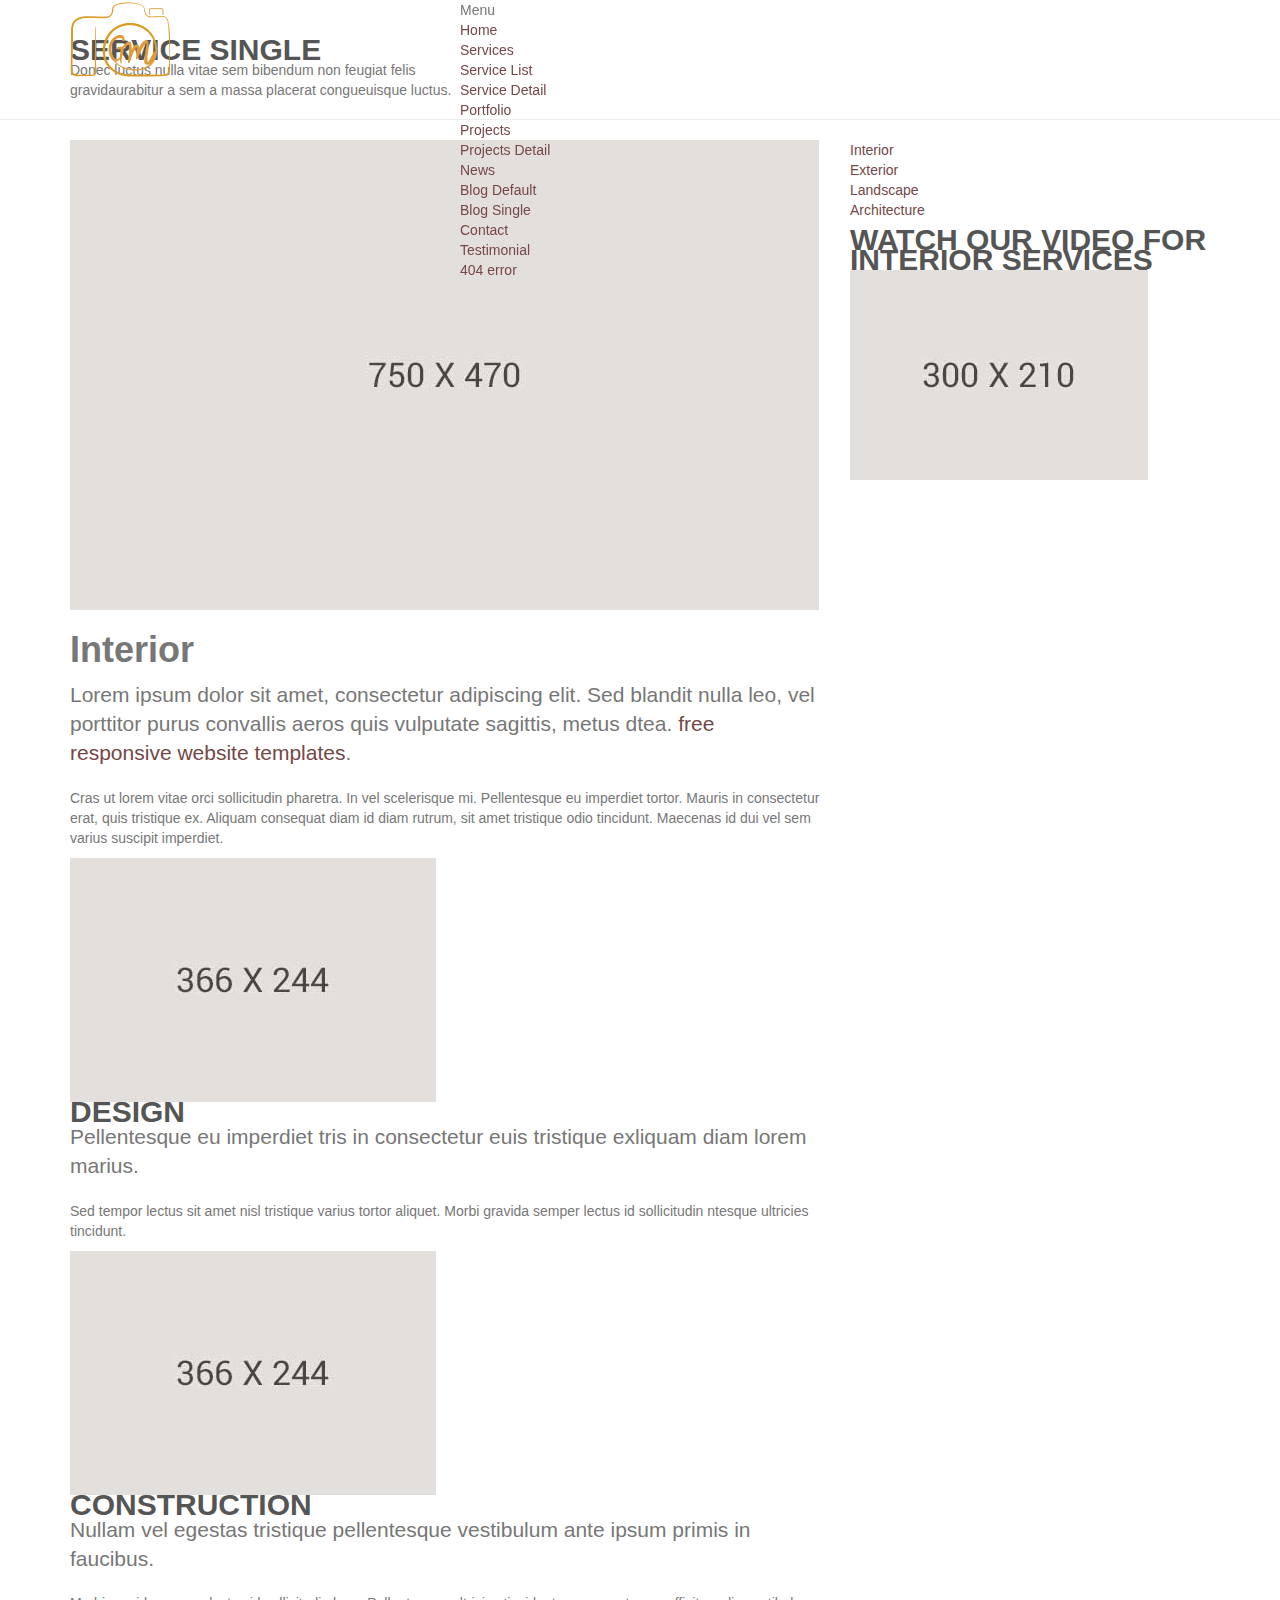
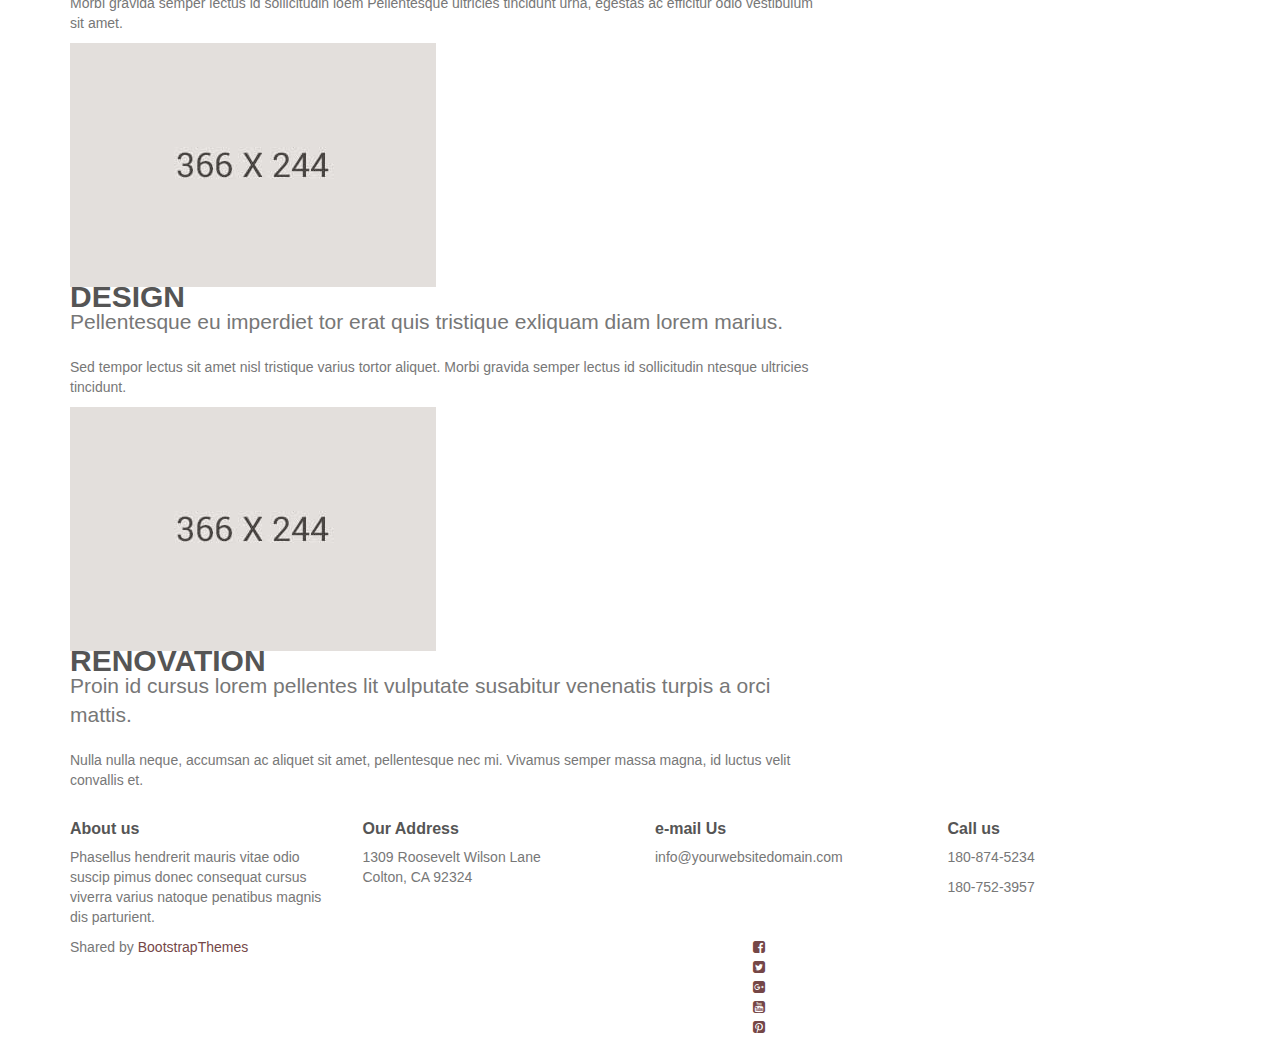
<file: service-detail.html>
<!DOCTYPE html>
<html lang="en">

<head>
    <meta charset="utf-8">
    <meta http-equiv="X-UA-Compatible" content="IE=edge">
    <meta name="viewport" content="width=device-width, initial-scale=1">
    <!-- The above 3 meta tags *must* come first in the head; any other head content must come *after* these tags -->
    <meta name="description" content="Are you interior design company and looking for startup your website. Download Free Interior Design Website Templates for you suitable to you.">
    <meta name="keywords" content="interior design, furniture, exterior furniture, furniture company, bootstrap interior design website templates, interior design & furniture website templates">
    <title>Interior Design Website Templates Free Download</title>
    <!-- Bootstrap -->
    <link href="css/bootstrap.min.css" rel="stylesheet">
    <!-- Google Fonts -->
    <link href="https://fonts.googleapis.com/css?family=Raleway:300,400,600,600i,700" rel="stylesheet">
    <!-- Font Awesome -->
    <link href="css/font-awesome.min.css" rel="stylesheet">
    <!-- Style -->
    <link href="css/style.css" rel="stylesheet">
    <!-- HTML5 shim and Respond.js for IE8 support of HTML5 elements and media queries -->
    <!-- WARNING: Respond.js doesn't work if you view the page via file:// -->
    <!--[if lt IE 9]>
      <script src="https://oss.maxcdn.com/html5shiv/3.7.3/html5shiv.min.js"></script>
      <script src="https://oss.maxcdn.com/respond/1.4.2/respond.min.js"></script>
    <![endif]-->
</head>

<body>
    <div class="header navbar-fixed-top">
        <div class="container">
            <div class="row">
                <div class="col-lg-4 col-md-4 col-sm-12 col-xs-12">
                    <a href="index.html"><img src="images/logo.png" alt="Interior Design Website Templates Free Download"></a>
                </div>
                <div class="col-lg-8 col-md-8 col-sm-12 col-xs-12">
                    <div class="navigation">
                        <div id="navigation">
                            <ul>
                                <li class="active"><a href="index.html" title="Home">Home</a></li>
                                <li class="has-sub"><a href="service-list.html" title="Service List">Services</a>
                                    <ul>
                                        <li><a href="service-list.html" title="Service List">Service List</a></li>
                                        <li><a href="service-detail.html" title="Service Detail">Service Detail</a></li>
                                    </ul>
                                </li>
                                <li class="has-sub"><a href="portfolio.html" title="Portfolio">Portfolio</a>
                                    <ul>
                                        <li><a href="projects.html" title="Projects">Projects</a></li>
                                        <li><a href="projects-detail.html" title="Projects Detail">Projects Detail</a></li>
                                    </ul>
                                </li>
                                <li class="has-sub"><a href="blog-default.html" title="Blog ">News</a>
                                    <ul>
                                        <li><a href="blog-default.html" title="Blog">Blog Default</a></li>
                                        <li><a href="blog-single.html" title="Blog Single ">Blog Single</a></li>
                                    </ul>
                                </li>
                                <li><a href="contact.html" title="Contact Us">Contact</a> </li>
                                <li><a href="testimonial.html" title="Testimonial">Testimonial</a> </li>
                                <li><a href="error.html" title="Error">404 error</a> </li>
                            </ul>
                        </div>
                    </div>
                </div>
            </div>
        </div>
    </div>
    <div class="page-header">
        <div class="container">
            <div class="row">
                <div class="col-lg-12 col-md-12 col-sm-12 col-xs-12">
                    <div class="page-caption">
                        <h2 class="page-title">Service Single</h2>
                        <p>Donec luctus nulla vitae sem bibendum non feugiat felis
                            <br> gravidaurabitur a sem a massa placerat congueuisque luctus. </p>
                    </div>
                </div>
            </div>
        </div>
    </div>
    <div class="content">
        <div class="container">
            <div class="row">
                <div class="col-lg-8 col-md-8 col-sm-12 col-xs-12"> <img src="images/service-single.jpg" alt="Interior Design Website Templates Free Download" class="img-responsive mb30">
                    <h1>Interior</h1>
                    <p class="lead"> Lorem ipsum dolor sit amet, consectetur adipiscing elit. Sed blandit nulla leo, vel porttitor purus convallis aeros quis vulputate sagittis, metus dtea. <a href="https://easetemplate.com/downloads/interior-exterior/free-website-template/">free responsive website templates</a>.</p>
                    <p>Cras ut lorem vitae orci sollicitudin pharetra. In vel scelerisque mi. Pellentesque eu imperdiet tortor. Mauris in consectetur erat, quis tristique ex. Aliquam consequat diam id diam rutrum, sit amet tristique odio tincidunt. Maecenas id dui vel sem varius suscipit imperdiet.</p>
                    <div class="mb40"> <img src="images/left-image.jpg" class="alignleft img-responsive" alt="Interior Design Website Templates Free Download">
                        <h2>Design</h2>
                        <p class="lead">Pellentesque eu imperdiet tris in consectetur euis tristique exliquam diam lorem marius.</p>
                        <p> Sed tempor lectus sit amet nisl tristique varius tortor aliquet. Morbi gravida semper lectus id sollicitudin ntesque ultricies tincidunt.</p>
                    </div>
                    <div class="mb40"> <img src="images/aligntright.jpg" class="alignright img-responsive" alt="Interior Design Website Templates Free Download">
                        <h2>Construction</h2>
                        <p class="lead">Nullam vel egestas tristique pellentesque vestibulum ante ipsum primis in faucibus.</p>
                        <p>Morbi gravida semper lectus id sollicitudin loem Pellentesque ultricies tincidunt urna, egestas ac efficitur odio vestibulum sit amet.</p>
                    </div>
                    <div class="mb40"> <img src="images/left-image.jpg" class="alignleft img-responsive" alt="Interior Design Website Templates Free Download">
                        <h2>Design</h2>
                        <p class="lead">Pellentesque eu imperdiet tor erat quis tristique exliquam diam lorem marius.</p>
                        <p> Sed tempor lectus sit amet nisl tristique varius tortor aliquet. Morbi gravida semper lectus id sollicitudin ntesque ultricies tincidunt.</p>
                    </div>
                    <div class="mb40"> <img src="images/aligntright.jpg" class="alignright img-responsive" alt="Interior Design Website Templates Free Download">
                        <h2>Renovation</h2>
                        <p class="lead">Proin id cursus lorem pellentes lit vulputate susabitur venenatis turpis a orci mattis.</p>
                        <p>Nulla nulla neque, accumsan ac aliquet sit amet, pellentesque nec mi. Vivamus semper massa magna, id luctus velit convallis et.</p>
                    </div>
                </div>
                <div class="col-lg-4 col-md-4 col-sm-12 col-xs-12">
                    <div class="sidenav">
                        <ul class="listnone">
                            <li> <a href="#">Interior</a></li>
                            <li> <a href="#">Exterior</a></li>
                            <li> <a href="#" class="active">Landscape</a></li>
                            <li> <a href="#">Architecture</a></li>
                        </ul>
                    </div>
                    <div class="widget blog-default pinside30 mb30">
                        <h2>Watch our video for interior services</h2>
                        <img src="images/video.jpg" class="" alt="Interior Design Website Templates Free Download"> </div>
                </div>
            </div>
        </div>
    </div>
    <div class="footer">
        <!-- footer-->
        <div class="container">
            <div class="row">
                <div class="col-lg-3 col-md-3 col-sm-6 col-xs-12">
                    <div class="footer-widget">
                        <h3 class="widget-title">About us</h3>
                        <p>Phasellus hendrerit mauris vitae odio suscip pimus donec consequat cursus viverra varius natoque penatibus magnis dis parturient.</p>
                    </div>
                </div>
                <div class="col-lg-3 col-md-3 col-sm-6 col-xs-12">
                    <div class="footer-widget">
                        <!-- social block -->
                        <h3 class="widget-title">Our Address</h3>
                        <p>1309 Roosevelt Wilson Lane
                            <br> Colton, CA 92324</p>
                    </div>
                    <!-- /.social block -->
                </div>
                <div class="col-lg-3 col-md-3 col-sm-12 col-xs-12">
                    <div class="footer-widget">
                        <!-- newsletter block -->
                        <h3 class="widget-title">e-mail Us</h3>
                        <p>info@yourwebsitedomain.com</p>
                    </div>
                    <!-- newsletter block -->
                </div>
                <div class="col-lg-3 col-md-3 col-sm-12 col-xs-12">
                    <div class="footer-widget">
                        <!-- newsletter block -->
                        <h3 class="widget-title">Call us</h3>
                        <p>180-874-5234</p>
                        <p>180-752-3957</p>
                    </div>
                    <!-- newsletter block -->
                </div>
            </div>
        </div>
    </div>
    <!-- /.footer-->
    <div class="tiny-footer">
        <!-- tiny footer block -->
        <div class="container">
            <div class="row">
                <div class="col-lg-7 col-md-7 col-sm-7 col-xs-12">
                    <div class="copyright-content">
                       Shared by <i class="fa fa-love"></i><a href="https://bootstrapthemes.co">BootstrapThemes</a>
                    </div>
                </div>
                <div class="col-lg-5 col-md-5 col-sm-5 col-xs-12">
                    <div class="footer-social">
                        <ul class="listnone">
                            <li> <a href="#"><i class="fa fa-facebook-square"></i></a> </li>
                            <li> <a href="#"><i class="fa fa-twitter-square"></i></a> </li>
                            <li> <a href="#"><i class="fa fa-google-plus-square"></i></a> </li>
                            <li> <a href="#"><i class="fa fa-youtube-square"></i></a> </li>
                            <li> <a href="#"><i class="fa fa-pinterest-square"></i></a> </li>
                        </ul>
                    </div>
                </div>
            </div>
        </div>
    </div>
    <!-- jQuery (necessary for Bootstrap's JavaScript plugins) -->
    <script src="js/jquery.min.js"></script>
    <!-- Include all compiled plugins (below), or include individual files as needed -->
    <script src="js/bootstrap.min.js"></script>
    <script src="js/menumaker.js"></script>
    <script src="js/navigation.js" type="text/javascript"></script>
</body>

</html>
</file>
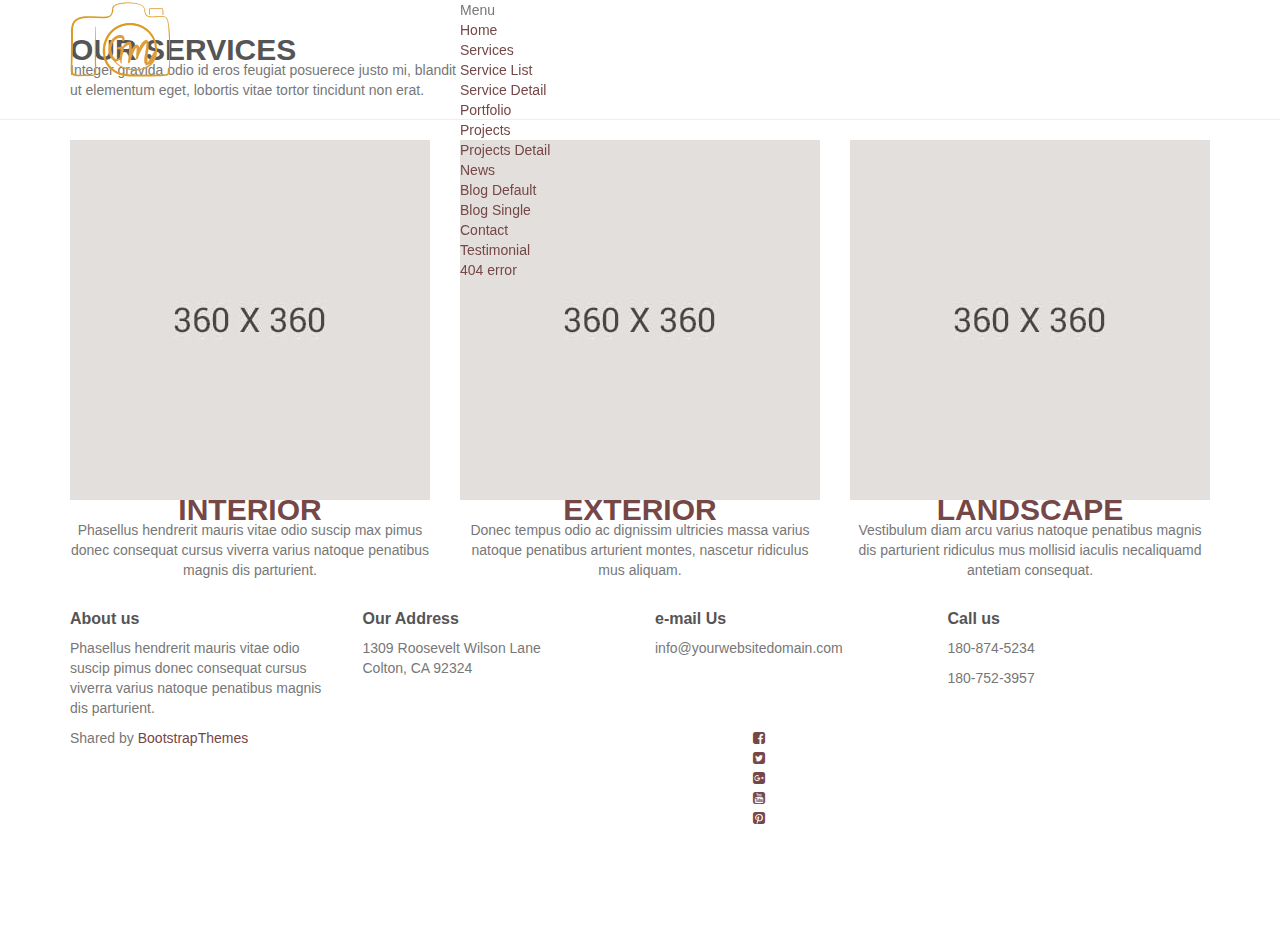
<file: service-list.html>
<!DOCTYPE html>
<html lang="en">

<head>
    <meta charset="utf-8">
    <meta http-equiv="X-UA-Compatible" content="IE=edge">
    <meta name="viewport" content="width=device-width, initial-scale=1">
    <!-- The above 3 meta tags *must* come first in the head; any other head content must come *after* these tags -->
    <meta name="description" content="Are you interior design company and looking for startup your website. Download Free Interior Design Website Templates for you suitable to you.">
    <meta name="keywords" content="interior design, furniture, exterior furniture, furniture company, bootstrap interior design website templates, interior design & furniture website templates">
    <title>Interior Design Website Templates Free Download</title>
    <!-- Bootstrap -->
    <link href="css/bootstrap.min.css" rel="stylesheet">
    <!-- Google Fonts -->
    <link href="https://fonts.googleapis.com/css?family=Raleway:300,400,600,600i,700" rel="stylesheet">
    <!-- Font Awesome -->
    <link href="css/font-awesome.min.css" rel="stylesheet">
    <!-- Style -->
    <link href="css/style.css" rel="stylesheet">
    <!-- HTML5 shim and Respond.js for IE8 support of HTML5 elements and media queries -->
    <!-- WARNING: Respond.js doesn't work if you view the page via file:// -->
    <!--[if lt IE 9]>
      <script src="https://oss.maxcdn.com/html5shiv/3.7.3/html5shiv.min.js"></script>
      <script src="https://oss.maxcdn.com/respond/1.4.2/respond.min.js"></script>
    <![endif]-->
</head>

<body>
    <div class="header navbar-fixed-top">
        <div class="container">
            <div class="row">
                <div class="col-lg-4 col-md-4 col-sm-12 col-xs-12">
                    <a href="index.html"><img src="images/logo.png" alt="Interior Design Website Templates Free Download"></a>
                </div>
                <div class="col-lg-8 col-md-8 col-sm-12 col-xs-12">
                    <div class="navigation">
                        <div id="navigation">
                            <ul>
                                <li class="active"><a href="index.html" title="Home">Home</a></li>
                                <li class="has-sub"><a href="service-list.html" title="Service List">Services</a>
                                    <ul>
                                        <li><a href="service-list.html" title="Service List">Service List</a></li>
                                        <li><a href="service-detail.html" title="Service Detail">Service Detail</a></li>
                                    </ul>
                                </li>
                                <li class="has-sub"><a href="portfolio.html" title="Portfolio">Portfolio</a>
                                    <ul>
                                        <li><a href="projects.html" title="Projects">Projects</a></li>
                                        <li><a href="projects-detail.html" title="Projects Detail">Projects Detail</a></li>
                                    </ul>
                                </li>
                                <li class="has-sub"><a href="blog-default.html" title="Blog ">News</a>
                                    <ul>
                                        <li><a href="blog-default.html" title="Blog">Blog Default</a></li>
                                        <li><a href="blog-single.html" title="Blog Single ">Blog Single</a></li>
                                    </ul>
                                </li>
                                <li><a href="contact.html" title="Contact Us">Contact</a> </li>
                                <li><a href="testimonial.html" title="Testimonial">Testimonial</a> </li>
                                <li><a href="error.html" title="Error">404 error</a> </li>
                            </ul>
                        </div>
                    </div>
                </div>
            </div>
        </div>
    </div>
    <div class="page-header">
        <!-- page header -->
        <div class="container">
            <div class="row">
                <div class="col-lg-12 col-md-12 col-sm-12 col-xs-12">
                    <div class="page-caption">
                        <h2 class="page-title">Our Services</h2>
                        <p>Integer gravida odio id eros feugiat posuerece justo mi, blandit
                            <br> ut elementum eget, lobortis vitae tortor tincidunt non erat. </p>
                    </div>
                </div>
            </div>
        </div>
    </div>
    <!-- /.page header -->
    <div class="content">
        <div class="container">
            <div class="row">
                <div class="col-lg-4 col-md-4 col-sm-4 col-xs-12">
                    <div class="service-block text-center">
                        <!-- service block -->
                        <div class="service-img ">
                            <!-- service img -->
                            <a href="service-detail.html" class="imghover"><img src="images/service-pic-1.jpg" class="img-responsive" alt="Interior Design Website Templates Free Download"> </a>
                        </div>
                        <!-- service img -->
                        <div class="service-content">
                            <!-- service content -->
                            <h2><a href="service-detail.html" class="title">Interior</a></h2>
                            <p>Phasellus hendrerit mauris vitae odio suscip max pimus donec consequat cursus viverra varius natoque penatibus magnis dis parturient.</p>
                        </div>
                        <!-- service content -->
                    </div>
                    <!-- /.service block -->
                </div>
                <div class="col-lg-4 col-md-4 col-sm-4 col-xs-12">
                    <div class="service-block text-center">
                        <!-- service block -->
                        <div class="service-img">
                            <!-- service img -->
                            <a href="service-detail.html" class="imghover"><img src="images/service-pic-2.jpg" class="img-responsive" alt="Interior Design Website Templates Free Download"> </a>
                        </div>
                        <!-- service img -->
                        <div class="service-content">
                            <!-- service content -->
                            <h2><a href="service-detail.html" class="title">Exterior</a></h2>
                            <p>Donec tempus odio ac dignissim ultricies massa varius natoque penatibus arturient montes, nascetur ridiculus mus aliquam.</p>
                        </div>
                        <!-- service content -->
                    </div>
                    <!-- /.service block -->
                </div>
                <div class="col-lg-4 col-md-4 col-sm-4 col-xs-12">
                    <div class="service-block text-center">
                        <!-- service block -->
                        <div class="service-img">
                            <!-- service img -->
                            <a href="service-detail.html" class="imghover"><img src="images/service-pic-3.jpg" class="img-responsive" alt="Interior Design Website Templates Free Download"> </a>
                        </div>
                        <!-- service img -->
                        <div class="service-content">
                            <!-- service content -->
                            <h2><a href="service-detail.html" class="title">Landscape</a></h2>
                            <p>Vestibulum diam arcu varius natoque penatibus magnis dis parturient ridiculus mus mollisid iaculis necaliquamd antetiam consequat.</p>
                        </div>
                        <!-- service content -->
                    </div>
                    <!-- /.service block -->
                </div>
            </div>
        </div>
    </div>
    <div class="footer">
        <!-- footer-->
        <div class="container">
            <div class="row">
                <div class="col-lg-3 col-md-3 col-sm-6 col-xs-12">
                    <div class="footer-widget">
                        <h3 class="widget-title">About us</h3>
                        <p>Phasellus hendrerit mauris vitae odio suscip pimus donec consequat cursus viverra varius natoque penatibus magnis dis parturient.</p>
                    </div>
                </div>
                <div class="col-lg-3 col-md-3 col-sm-6 col-xs-12">
                    <div class="footer-widget">
                        <!-- social block -->
                        <h3 class="widget-title">Our Address</h3>
                        <p>1309 Roosevelt Wilson Lane
                            <br> Colton, CA 92324</p>
                    </div>
                    <!-- /.social block -->
                </div>
                <div class="col-lg-3 col-md-3 col-sm-12 col-xs-12">
                    <div class="footer-widget">
                        <!-- newsletter block -->
                        <h3 class="widget-title">e-mail Us</h3>
                        <p>info@yourwebsitedomain.com</p>
                    </div>
                    <!-- newsletter block -->
                </div>
                <div class="col-lg-3 col-md-3 col-sm-12 col-xs-12">
                    <div class="footer-widget">
                        <!-- newsletter block -->
                        <h3 class="widget-title">Call us</h3>
                        <p>180-874-5234</p>
                        <p>180-752-3957</p>
                    </div>
                    <!-- newsletter block -->
                </div>
            </div>
        </div>
    </div>
    <!-- /.footer-->
    <div class="tiny-footer">
        <!-- tiny footer block -->
        <div class="container">
            <div class="row">
                <div class="col-lg-7 col-md-7 col-sm-7 col-xs-12">
                    <div class="copyright-content">
                      Shared by <i class="fa fa-love"></i><a href="https://bootstrapthemes.co">BootstrapThemes</a>
                    </div>
                </div>
                <div class="col-lg-5 col-md-5 col-sm-5 col-xs-12">
                    <div class="footer-social">
                        <ul class="listnone">
                            <li> <a href="#"><i class="fa fa-facebook-square"></i></a> </li>
                            <li> <a href="#"><i class="fa fa-twitter-square"></i></a> </li>
                            <li> <a href="#"><i class="fa fa-google-plus-square"></i></a> </li>
                            <li> <a href="#"><i class="fa fa-youtube-square"></i></a> </li>
                            <li> <a href="#"><i class="fa fa-pinterest-square"></i></a> </li>
                        </ul>
                    </div>
                </div>
            </div>
        </div>
    </div>
    <!-- jQuery (necessary for Bootstrap's JavaScript plugins) -->
    <script src="js/jquery.min.js"></script>
    <!-- Include all compiled plugins (below), or include individual files as needed -->
    <script src="js/bootstrap.min.js"></script>
    <script src="js/menumaker.js"></script>
    <script src="js/navigation.js" type="text/javascript"></script>
</body>

</html>
</file>
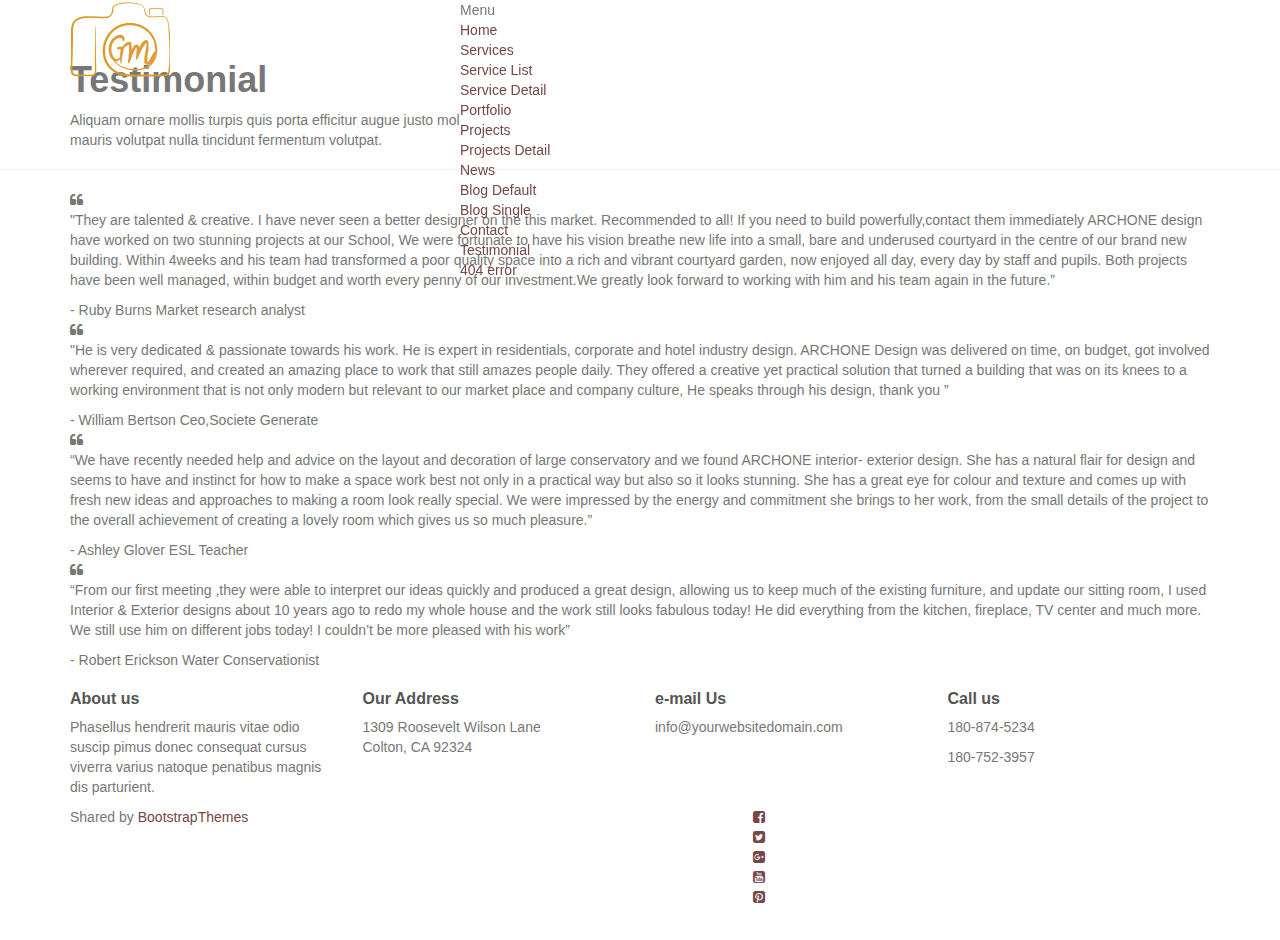
<file: testimonial.html>
<!DOCTYPE html>
<html lang="en">

<head>
    <meta charset="utf-8">
    <meta http-equiv="X-UA-Compatible" content="IE=edge">
    <meta name="viewport" content="width=device-width, initial-scale=1">
    <!-- The above 3 meta tags *must* come first in the head; any other head content must come *after* these tags -->
    <meta name="description" content="Are you interior design company and looking for startup your website. Download Free Interior Design Website Templates for you suitable to you.">
    <meta name="keywords" content="interior design, furniture, exterior furniture, furniture company, bootstrap interior design website templates, interior design & furniture website templates">
    <title>Interior Design Website Templates Free Download</title>
    <!-- Bootstrap -->
    <link href="css/bootstrap.min.css" rel="stylesheet">
    <!-- Google Fonts -->
    <link href="https://fonts.googleapis.com/css?family=Raleway:300,400,600,600i,700" rel="stylesheet">
    <!-- Font Awesome -->
    <link href="css/font-awesome.min.css" rel="stylesheet">
    <!-- Style -->
    <link href="css/style.css" rel="stylesheet">
    <!-- HTML5 shim and Respond.js for IE8 support of HTML5 elements and media queries -->
    <!-- WARNING: Respond.js doesn't work if you view the page via file:// -->
    <!--[if lt IE 9]>
      <script src="https://oss.maxcdn.com/html5shiv/3.7.3/html5shiv.min.js"></script>
      <script src="https://oss.maxcdn.com/respond/1.4.2/respond.min.js"></script>
    <![endif]-->
</head>

<body>
    <div class="header navbar-fixed-top">
        <div class="container">
            <div class="row">
                <div class="col-lg-4 col-md-4 col-sm-12 col-xs-12">
                    <a href="index.html"><img src="images/logo.png" alt=""></a>
                </div>
                <div class="col-lg-8 col-md-8 col-sm-12 col-xs-12">
                    <div class="navigation">
                        <div id="navigation">
                            <ul>
                                <li class="active"><a href="index.html" title="Home">Home</a></li>
                                <li class="has-sub"><a href="service-list.html" title="Service List">Services</a>
                                    <ul>
                                        <li><a href="service-list.html" title="Service List">Service List</a></li>
                                        <li><a href="service-detail.html" title="Service Detail">Service Detail</a></li>
                                    </ul>
                                </li>
                                <li class="has-sub"><a href="portfolio.html" title="Portfolio">Portfolio</a>
                                    <ul>
                                        <li><a href="projects.html" title="Projects">Projects</a></li>
                                        <li><a href="projects-detail.html" title="Projects Detail">Projects Detail</a></li>
                                    </ul>
                                </li>
                                <li class="has-sub"><a href="blog-default.html" title="Blog ">News</a>
                                    <ul>
                                        <li><a href="blog-default.html" title="Blog">Blog Default</a></li>
                                        <li><a href="blog-single.html" title="Blog Single ">Blog Single</a></li>
                                    </ul>
                                </li>
                                <li><a href="contact.html" title="Contact Us">Contact</a> </li>
                                <li><a href="testimonial.html" title="Testimonial">Testimonial</a> </li>
                                <li><a href="error.html" title="Error">404 error</a> </li>
                            </ul>
                        </div>
                    </div>
                </div>
            </div>
        </div>
    </div>
    <div class="page-header">
        <div class="container">
            <div class="row">
                <div class="col-lg-12 col-md-12 col-sm-12 col-xs-12">
                    <div class="page-caption">
                        <h1 class="page-title">Testimonial</h1>
                        <p>Aliquam ornare mollis turpis quis porta efficitur augue justo mol
                            <br> mauris volutpat nulla tincidunt fermentum volutpat.</p>
                    </div>
                </div>
            </div>
        </div>
    </div>
    <div class="content">
        <div class="container">
            <div class="row">
                <div class="col-lg-12 col-md-12 col-sm-12 col-xs-12">
                    <div class="testimonial-block bg-light pinside30 mb30">
                        <div class="quote-left"> <i class="fa fa-quote-left"></i> </div>
                        <div class="testimonial-content">
                            <p>"They are talented &amp; creative. I have never seen a better designer on the this market. Recommended to all! If you need to build powerfully,contact them immediately ARCHONE design have worked on two stunning projects at our School, We were fortunate to have his vision breathe new life into a small, bare and underused courtyard in the centre of our brand new building. Within 4weeks and his team had transformed a poor quality space into a rich and vibrant courtyard garden, now enjoyed all day, every day by staff and pupils. Both projects have been well managed, within budget and worth every penny of our investment.We greatly look forward to working with him and his team again in the future.”</p>
                            <div class="testimonial-info"> <span class="testimonial-name">- Ruby Burns</span> <span class="testimonial-meta">Market research analyst</span> </div>
                        </div>
                    </div>
                </div>
                <div class="col-lg-12 col-md-12 col-sm-12 col-xs-12">
                    <div class="testimonial-block bg-light pinside30 mb30">
                        <div class="quote-left"> <i class="fa fa-quote-left"></i> </div>
                        <div class="testimonial-content">
                            <p>"He is very dedicated &amp; passionate towards his work. He is expert in residentials, corporate and hotel industry design. ARCHONE Design was delivered on time, on budget, got involved wherever required, and created an amazing place to work that still amazes people daily. They offered a creative yet practical solution that turned a building that was on its knees to a working environment that is not only modern but relevant to our market place and company culture, He speaks through his design, thank you ”</p>
                            <div class="testimonial-info"> <span class="testimonial-name">- William Bertson</span> <span class="testimonial-meta">Ceo,Societe Generate</span> </div>
                        </div>
                    </div>
                </div>
                <div class="col-lg-12 col-md-12 col-sm-12 col-xs-12">
                    <div class="testimonial-block bg-light pinside30 mb30">
                        <div class="quote-left"> <i class="fa fa-quote-left"></i> </div>
                        <div class="testimonial-content">
                            <p>“We have recently needed help and advice on the layout and decoration of large conservatory and we found ARCHONE interior- exterior design. She has a natural flair for design and seems to have and instinct for how to make a space work best not only in a practical way but also so it looks stunning. She has a great eye for colour and texture and comes up with fresh new ideas and approaches to making a room look really special. We were impressed by the energy and commitment she brings to her work, from the small details of the project to the overall achievement of creating a lovely room which gives us so much pleasure.”</p>
                            <div class="testimonial-info"> <span class="testimonial-name">- Ashley Glover</span> <span class="testimonial-meta">ESL Teacher</span> </div>
                        </div>
                    </div>
                </div>
                <div class="col-lg-12 col-md-12 col-sm-12 col-xs-12">
                    <div class="testimonial-block bg-light pinside30">
                        <div class="quote-left"> <i class="fa fa-quote-left"></i> </div>
                        <div class="testimonial-content">
                            <p>“From our first meeting ,they were able to interpret our ideas quickly and produced a great design, allowing us to keep much of the existing furniture, and update our sitting room, I used Interior &amp; Exterior designs about 10 years ago to redo my whole house and the work still looks fabulous today! He did everything from the kitchen, fireplace, TV center and much more. We still use him on different jobs today! I couldn’t be more pleased with his work”</p>
                            <div class="testimonial-info"> <span class="testimonial-name">- Robert Erickson</span> <span class="testimonial-meta">Water Conservationist</span> </div>
                        </div>
                    </div>
                </div>
            </div>
        </div>
    </div>
    <div class="footer">
        <!-- footer-->
        <div class="container">
            <div class="row">
                <div class="col-lg-3 col-md-3 col-sm-6 col-xs-12">
                    <div class="footer-widget">
                        <h3 class="widget-title">About us</h3>
                        <p>Phasellus hendrerit mauris vitae odio suscip pimus donec consequat cursus viverra varius natoque penatibus magnis dis parturient.</p>
                    </div>
                </div>
                <div class="col-lg-3 col-md-3 col-sm-6 col-xs-12">
                    <div class="footer-widget">
                        <!-- social block -->
                        <h3 class="widget-title">Our Address</h3>
                        <p>1309 Roosevelt Wilson Lane
                            <br> Colton, CA 92324</p>
                    </div>
                    <!-- /.social block -->
                </div>
                <div class="col-lg-3 col-md-3 col-sm-12 col-xs-12">
                    <div class="footer-widget">
                        <!-- newsletter block -->
                        <h3 class="widget-title">e-mail Us</h3>
                        <p>info@yourwebsitedomain.com</p>
                    </div>
                    <!-- newsletter block -->
                </div>
                <div class="col-lg-3 col-md-3 col-sm-12 col-xs-12">
                    <div class="footer-widget">
                        <!-- newsletter block -->
                        <h3 class="widget-title">Call us</h3>
                        <p>180-874-5234</p>
                        <p>180-752-3957</p>
                    </div>
                    <!-- newsletter block -->
                </div>
            </div>
        </div>
    </div>
    <div class="tiny-footer">
        <!-- tiny footer block -->
        <div class="container">
            <div class="row">
                <div class="col-lg-7 col-md-7 col-sm-7 col-xs-12">
                    <div class="copyright-content">
                      Shared by <i class="fa fa-love"></i><a href="https://bootstrapthemes.co">BootstrapThemes</a>
                    </div>
                </div>
                <div class="col-lg-5 col-md-5 col-sm-5 col-xs-12">
                    <div class="footer-social">
                        <ul class="listnone">
                            <li> <a href="#"><i class="fa fa-facebook-square"></i></a> </li>
                            <li> <a href="#"><i class="fa fa-twitter-square"></i></a> </li>
                            <li> <a href="#"><i class="fa fa-google-plus-square"></i></a> </li>
                            <li> <a href="#"><i class="fa fa-youtube-square"></i></a> </li>
                            <li> <a href="#"><i class="fa fa-pinterest-square"></i></a> </li>
                        </ul>
                    </div>
                </div>
            </div>
        </div>
    </div>
    <!-- /.footer-->
    <!-- jQuery (necessary for Bootstrap's JavaScript plugins) -->
    <script src="js/jquery.min.js"></script>
    <!-- Include all compiled plugins (below), or include individual files as needed -->
    <script src="js/bootstrap.min.js"></script>
    <script src="js/menumaker.js"></script>
    <script src="js/navigation.js" type="text/javascript"></script>
</body>

</html>
</file>
<file: css/style.css>
body, html {
	font-family: 'Poppins', sans-serif;
	text-rendering: optimizeLegibility !important;
	-webkit-font-smoothing: antialiased !important;
	color: #777;
	width: 100% !important;
	height: 100% !important;
}
.navbar-brand {
	padding: 0 !important;
}

.navbar-nav {
	font-size: 12px;
}

.space-gallery {
	padding-bottom: 30px;
}

h1 {
	font-weight: 700;
}
h1 strong {
	font-weight: 900;
}
h2 {
	text-transform: uppercase;
	line-height: 20px;
	font-weight: 600;
	margin: 0;
	color: #555;
}
h3 {
	font-size: 16px;
	font-weight: 700;
	color: #555;
}
h4 {
	font-weight: 500;
	color: #555;
}
h5 {
	text-transform: uppercase;
	font-weight: 700;
	line-height: 20px;
}
p {
	font-size: 14px;
}
a {
	color: #754747;
}
a:hover, a:focus {
	text-decoration: none;
	color: #F4D03F;
}
ul, ol {
	list-style: none;
}
.clearfix:after {
	visibility: hidden;
	display: block;
	font-size: 0;
	content: " ";
	clear: both;
	height: 0;
}
.clearfix {
	display: inline-block;
}
* html .clearfix {
	height: 1%;
}
.clearfix {
	display: block;
}
#preloader {
	position: fixed;
	top: 0;
	left: 0;
	right: 0;
	bottom: 0;
	background: #ddd;
	z-index: 99999;
	height: 100%;
}
#status {
	position: absolute;
	left: 50%;
	top: 50%;
	width: 64px;
	height: 64px;
	margin: -32px 0 0 -32px;
	padding: 0;
}
ul, ol {
	padding: 0;
	webkit-padding: 0;
	moz-padding: 0;
}
hr {
	height: 4px;
	width: 70px;
	text-align: center;
	position: relative;
	background: #E19C3A;
	margin: 0 auto;
	margin-bottom: 30px;
	border: 0;
}
/* Navigation */
.navbar-custom {
	padding: 0;
	border-bottom: 0;
	letter-spacing: 1px;
	background: #333;
}
.navbar-custom .navbar-brand {
	font-weight: 600;
}
.navbar-custom .navbar-brand i.fa {
	color: #E19C3A;
}
.navbar-custom .navbar-brand:focus {
	outline: 0;
}
.navbar-custom .navbar-toggle {
	color: #eee;
	font-size: 18px;
	border-radius: 2px;
	padding: 0 4px;
}
.navbar-custom .navbar-toggle:hover, .navbar-custom .navbar-toggle:focus {
	background-color: #E19C3A;
	color: #ffffff;
}
.navbar-custom .navbar-brand .navbar-toggle:focus, .navbar-custom .navbar-brand .navbar-toggle:active {
	outline: 0;
}
.navbar-custom a {
	color: #fff;
}
.navbar-custom .nav li a {
	-webkit-transition: background .3s ease-in-out;
	-moz-transition: background .3s ease-in-out;
	transition: background .3s ease-in-out;
}
.navbar-custom .nav li a:hover {
	outline: 0;
	color: #E19C3A;
	background-color: transparent;
}
.navbar-custom .nav li a:focus, .navbar-custom .nav li a:active {
	outline: 0;
	background-color: transparent;
	color: #E19C3A;
}
.navbar-custom .nav li.active {
	outline: 0;
}
.navbar-custom .nav li.active a {
	background-color: rgba(255,255,255,.3);
}
.navbar-custom .nav li.active a:hover {
	color: #fff;
}
/* Home Section */
#intro {
	display: table;
	width: 100%;
	height: auto;
	padding: 100px 0;
	text-align: center;
	color: #fff;
	background: url(../img/intro-bg.jpg) no-repeat center center fixed;
	background-color: #000;
	-webkit-background-size: cover;
	-moz-background-size: cover;
	background-size: cover;
	-o-background-size: cover;
}
#intro .intro-body {
	display: table-cell;
	vertical-align: middle;
}
#intro .intro-body H1 {
	font-size: 76px;
	font-weight: 700;
	color: rgba(255,255,255,0.8);
	text-transform: uppercase;
}
#intro .intro-body .brand-heading {
	color: #E19C3A;
	text-shadow: 0 4px #E19C3A;
}
#intro .intro-body .intro-text {
	font-size: 18px;
}

@media(min-width:768px) {
#intro {
	height: 100%;
	padding: 0;
}
#intro .intro-body .intro-text {
	font-size: 18px;
	letter-spacing: 1px;
	margin-bottom: 100px;
	color: rgba(255,255,255,0.9);
}
}
.btn-default {
	color: #f6f6f6;
	background: #E19C3A;
	border: 0;
	padding: 12px 24px;
	margin: 0 8px;
	font-size: 18px;
	transition: all 0.5s;
}
.btn-default:hover, .btn-default:focus, .btn-default.focus, .btn-default:active, .btn-default.active {
	color: #f6f6f6;
	background-color: #E19C3A;
}
.section-title.center {
	padding: 30px 0;
}
.section-title h2, .section-title.center h2 {
	margin-bottom: 30px;
}
/* About Section */
#about {
	padding: 140px 0;
	background: #f6f6f6;
}
#about .about-text {
	margin-left: 10px;
}
#about H4 {
	font-size: 20px;
}
#about li {
	margin-bottom: 3px;
	list-style: none;
	padding: 0;
	font-size: 13px;
}
#about li:before {
	content: "✓";
	font-weight: 600;
	padding-right: 10px;
	color: #E19C3A;
}
#about i.fa {
	float: left;
	display: block;
	margin-right: 15px;
	color: #fff;
	font-size: 44px;
	text-shadow: 0 0 1px #666;
}
#about img {
	margin-top: 20px;
}
#about p {
	margin-top: 20px;
	margin-bottom: 30px;
}
/* Services Section */
#services {
	padding: 140px 0;
	background: url(../img/services-bg.jpg);
	background-size: cover;
	background-attachment: fixed;
}
#services .service {
	padding: 20px 10px;
}
#services h2 {
	color: #f6f6f6;
}
#services h3 {
	font-size: 20px;
	font-weight: 600;
	color: #f6f6f6;
}
#services p {
	color: rgba(255,255,255,0.7);
}
.space {
	margin-top: 40px;
}
#services i.fa {
	font-size: 36px;
	color: #E19C3A;
	transition: all 0.5s;
}
/* Gallery Section */
#works {
	padding: 120px 0;
	background: #f6f6f6;
}
.categories {
	padding-bottom: 30px;
	text-align: center;
}
ul.cat li {
	display: inline-block;
}
ol.type li {
	display: inline-block;
	margin-left: 20px;
}
ol.type li a {
	color: #777;
	padding: 8px 16px;
	border: 1px solid #ccc;
	border-radius: 2px;
}
ol.type li a.active {
	color: #f6f6f6;
	border: 1px solid #E19C3A;
	background: #E19C3A;
}
ol.type li a:hover {
	color: #f6f6f6;
	border: 1px solid #E19C3A;
	background: #E19C3A;
}
.isotope-item {
	z-index: 2
}
.isotope-hidden.isotope-item {
	z-index: 1
}
.isotope, .isotope .isotope-item {
	/* change duration value to whatever you like */
	-webkit-transition-duration: 0.8s;
	-moz-transition-duration: 0.8s;
	transition-duration: 0.8s;
}
.isotope-item {
	margin-right: -1px;
	-webkit-backface-visibility: hidden;
	backface-visibility: hidden;
}
.isotope {
	-webkit-backface-visibility: hidden;
	backface-visibility: hidden;
	-webkit-transition-property: height, width;
	-moz-transition-property: height, width;
	transition-property: height, width;
}
.isotope .isotope-item {
	-webkit-backface-visibility: hidden;
	backface-visibility: hidden;
	-webkit-transition-property: -webkit-transform, opacity;
	-moz-transition-property: -moz-transform, opacity;
	transition-property: transform, opacity;
}
.portfolio-item {
	margin-bottom: 30px;
}
.portfolio-item .hover-bg {
	max-height: 190px;
	overflow: hidden;
	position: relative;
}
.hover-bg .hover-text {
	position: absolute;
	text-align: center;
	margin: 0 auto;
	color: rgba(255,255,255,0.6);
	background: rgba(0, 0, 0, 0.66);
	padding: 25% 0;
	height: 100%;
	width: 100%;
	opacity: 0;
	transition: all 0.5s;
}
.hover-bg .hover-text>h4 {
	opacity: 0;
	-webkit-transform: translateY(100%);
	transform: translateY(100%);
	transition: all 0.3s;
	color: #f6f6f6;
}
.hover-bg:hover .hover-text>h4 {
	opacity: 1;
	-webkit-backface-visibility: hidden;
	-webkit-transform: translateY(0);
	transform: translateY(0);
}
.hover-bg .hover-text>p {
	opacity: 0;
	-webkit-transform: translateY(100%);
	transform: translateY(100%);
	transition: all 0.3s;
}
.hover-bg:hover .hover-text>p {
	opacity: 1;
	-webkit-backface-visibility: hidden;
	-webkit-transform: translateY(0);
	transform: translateY(0);
}
.hover-bg .hover-text>i {
	opacity: 0;
	-webkit-transform: translateY(0);
	transform: translateY(0);
	transition: all 0.3s;
}
.hover-bg:hover .hover-text>i {
	opacity: 1;
	-webkit-backface-visibility: hidden;
	-webkit-transform: translateY(100%);
	transform: translateY(100%);
}
.hover-bg:hover .hover-text {
	opacity: 1;
}
#works i.fa {
	font-size: 20px;
	padding: 5px;
	color: #E19C3A;
}
/* Team Section */
#team {
	padding: 140px 0;
	background: #e6e6e6;
}
img.img-thumbnail.team-img {
	width: 200px;
	height: 200px;
	border: 0;
	border-radius: 0;
	background-color: #f6f6f6;
}
#team .thumbnail {
	background: transparent;
	border: 0;
}
#team .thumbnail .caption {
	padding: 9px;
	color: #777;
}
/* partner Section */
#partner {
	background: url(../img/testimonials-bg.jpg);
	background-size: cover;
	background-attachment: fixed;
	color: #ddd;
	padding: 140px 0;
}
#partner h2 {
	color: #f6f6f6;
}
#partner blockquote {
	position: relative;
	margin-top: 20px;
	border: 0;
	text-align: center;
	color: rgba(255,255,255,0.8);
}
#partner i {
	color: rgba(255,255,255,0.3);
	margin-bottom: 14px;
}
#partner .clients-name {
	display: inline-block;
	border-top: 1px solid rgba(255,255,255,0.3);
	padding: 20px 0;
	margin-top: 10px;
}
/* Contact Section */
#contact {
	padding: 120px 0 40px 0;
	background: #f6f6f6;
}
#contact .contact-item {
	padding: 10px;
	margin: 10px;
	height: 100px;
	border-radius: 4px;
}
#contact h3 {
	font-size: 20px;
	font-weight: 400;
	margin-top: 40px;
}
#contact form {
	padding: 30px 0;
}
#contact i.fa {
	font-size: 22px;
	color: #E19C3A;
	margin-bottom: 10px;
}
#contact .text-danger {
	color: #ff3333;
	text-align: left;
}
label {
	font-size: 12px;
	font-weight: 400;
	font-family: 'Open Sans', sans-serif;
	float: left;
}
#contact .form-control {
	display: block;
	width: 100%;
	padding: 6px 12px;
	font-size: 14px;
	line-height: 1.42857143;
	color: #555;
	background-color: #fff;
	background-image: none;
	border: 1px solid #ccc;
	border-radius: 2px;
	-webkit-box-shadow: none;
	box-shadow: none;
	-webkit-transition: none;
	-o-transition: none;
	transition: none;
}
#contact .form-control:focus {
	border-color: inherit;
	outline: 0;
	-webkit-box-shadow: transparent;
	box-shadow: transparent;
}
#contact .btn-default {
	background: #E19C3A;
	border: 0;
	border-radius: 4px;
	padding: 10px 20px;
	color: #f6f6f6;
	margin-top: 15px;
	font-size: 15px;
}
#contact .btn-default:hover, #contact .btn-default:focus {
	color: #f6f6f6;
	background: #E4CA36;
}
.btn:active, .btn.active {
	background-image: none;
	outline: 0;
	-webkit-box-shadow: none;
	box-shadow: none;
}
a:focus, .btn:focus, .btn:active:focus, .btn.active:focus, .btn.focus, .btn:active.focus, .btn.active.focus {
	outline: none;
	outline-offset: none;
}
#contact .social ul {
	margin-top: 30px;
}
#contact .social ul li {
	display: inline-block;
	margin: 0 20px;
}
#contact .social i.fa {
	font-size: 24px;
	padding-top: 8px;
	color: #E19C3A;
	border-radius: 4px;
	transition: all 0.3s;
}
#contact .social i.fa:hover {
	color: #E4CA36;
}
/* Footer Section*/
#footer {
	background: #333;
	color: #777;
	padding: 20px 0;
	text-align: center;
}
#footer a {
	color: #999999;
}
#footer a:hover, a:focus {
	color: #E4CA36;
}
#footer p {
	font-size: 13px;
	margin-top: 10px;
}

@media (max-width: 768px) {
.hover-bg .hover-text {
	padding: 20%;
}
}

@media (max-width: 640px) {
#intro .intro-body H1 {
	font-size: 5em;
}
}
</file>
<file: css/prettyPhoto.css>
div.pp_default .pp_top,div.pp_default .pp_top .pp_middle,div.pp_default .pp_top .pp_left,div.pp_default .pp_top .pp_right,div.pp_default .pp_bottom,div.pp_default .pp_bottom .pp_left,div.pp_default .pp_bottom .pp_middle,div.pp_default .pp_bottom .pp_right{height:13px}
div.pp_default .pp_top .pp_left{background:url(../img/prettyPhoto/default/sprite.png) -78px -93px no-repeat}
div.pp_default .pp_top .pp_middle{background:url(../img/prettyPhoto/default/sprite_x.png) top left repeat-x}
div.pp_default .pp_top .pp_right{background:url(../img/prettyPhoto/default/sprite.png) -112px -93px no-repeat}
div.pp_default .pp_content .ppt{color:#f8f8f8}
div.pp_default .pp_content_container .pp_left{background:url(../img/prettyPhoto/default/sprite_y.png) -7px 0 repeat-y;padding-left:13px}
div.pp_default .pp_content_container .pp_right{background:url(../img/prettyPhoto/default/sprite_y.png) top right repeat-y;padding-right:13px}
div.pp_default .pp_next:hover{background:url(../img/prettyPhoto/default/sprite_next.png) center right no-repeat;cursor:pointer}
div.pp_default .pp_previous:hover{background:url(../img/prettyPhoto/default/sprite_prev.png) center left no-repeat;cursor:pointer}
div.pp_default .pp_expand{background:url(../img/prettyPhoto/default/sprite.png) 0 -29px no-repeat;cursor:pointer;width:28px;height:28px}
div.pp_default .pp_expand:hover{background:url(../img/prettyPhoto/default/sprite.png) 0 -56px no-repeat;cursor:pointer}
div.pp_default .pp_contract{background:url(../img/prettyPhoto/default/sprite.png) 0 -84px no-repeat;cursor:pointer;width:28px;height:28px}
div.pp_default .pp_contract:hover{background:url(../img/prettyPhoto/default/sprite.png) 0 -113px no-repeat;cursor:pointer}
div.pp_default .pp_close{width:30px;height:30px;background:url(../img/prettyPhoto/default/sprite.png) 2px 1px no-repeat;cursor:pointer}
div.pp_default .pp_gallery ul li a{background:url(../img/prettyPhoto/default/default_thumb.png) center center #f8f8f8;border:1px solid #aaa}
div.pp_default .pp_social{margin-top:7px}
div.pp_default .pp_gallery a.pp_arrow_previous,div.pp_default .pp_gallery a.pp_arrow_next{position:static;left:auto}
div.pp_default .pp_nav .pp_play,div.pp_default .pp_nav .pp_pause{background:url(../img/prettyPhoto/default/sprite.png) -51px 1px no-repeat;height:30px;width:30px}
div.pp_default .pp_nav .pp_pause{background-position:-51px -29px}
div.pp_default a.pp_arrow_previous,div.pp_default a.pp_arrow_next{background:url(../img/prettyPhoto/default/sprite.png) -31px -3px no-repeat;height:20px;width:20px;margin:4px 0 0}
div.pp_default a.pp_arrow_next{left:52px;background-position:-82px -3px}
div.pp_default .pp_content_container .pp_details{margin-top:5px}
div.pp_default .pp_nav{clear:none;height:30px;width:110px;position:relative}
div.pp_default .pp_nav .currentTextHolder{font-family:Georgia;font-style:italic;color:#999;font-size:11px;left:75px;line-height:25px;position:absolute;top:2px;margin:0;padding:0 0 0 10px}
div.pp_default .pp_close:hover,div.pp_default .pp_nav .pp_play:hover,div.pp_default .pp_nav .pp_pause:hover,div.pp_default .pp_arrow_next:hover,div.pp_default .pp_arrow_previous:hover{opacity:0.7}
div.pp_default .pp_description{font-size:13px;font-weight:500;line-height:14px;margin:5px 50px 5px 0}
div.pp_default .pp_bottom .pp_left{background:url(../img/prettyPhoto/default/sprite.png) -78px -127px no-repeat}
div.pp_default .pp_bottom .pp_middle{background:url(../img/prettyPhoto/default/sprite_x.png) bottom left repeat-x}
div.pp_default .pp_bottom .pp_right{background:url(../img/prettyPhoto/default/sprite.png) -112px -127px no-repeat}
div.pp_default .pp_loaderIcon{background:url(../img/prettyPhoto/default/loader.gif) center center no-repeat}
div.light_rounded .pp_top .pp_left{background:url(../img/prettyPhoto/light_rounded/sprite.png) -88px -53px no-repeat}
div.light_rounded .pp_top .pp_right{background:url(../img/prettyPhoto/light_rounded/sprite.png) -110px -53px no-repeat}
div.light_rounded .pp_next:hover{background:url(../img/prettyPhoto/light_rounded/btnNext.png) center right no-repeat;cursor:pointer}
div.light_rounded .pp_previous:hover{background:url(../img/prettyPhoto/light_rounded/btnPrevious.png) center left no-repeat;cursor:pointer}
div.light_rounded .pp_expand{background:url(../img/prettyPhoto/light_rounded/sprite.png) -31px -26px no-repeat;cursor:pointer}
div.light_rounded .pp_expand:hover{background:url(../img/prettyPhoto/light_rounded/sprite.png) -31px -47px no-repeat;cursor:pointer}
div.light_rounded .pp_contract{background:url(../img/prettyPhoto/light_rounded/sprite.png) 0 -26px no-repeat;cursor:pointer}
div.light_rounded .pp_contract:hover{background:url(../img/prettyPhoto/light_rounded/sprite.png) 0 -47px no-repeat;cursor:pointer}
div.light_rounded .pp_close{width:75px;height:22px;background:url(../img/prettyPhoto/light_rounded/sprite.png) -1px -1px no-repeat;cursor:pointer}
div.light_rounded .pp_nav .pp_play{background:url(../img/prettyPhoto/light_rounded/sprite.png) -1px -100px no-repeat;height:15px;width:14px}
div.light_rounded .pp_nav .pp_pause{background:url(../img/prettyPhoto/light_rounded/sprite.png) -24px -100px no-repeat;height:15px;width:14px}
div.light_rounded .pp_arrow_previous{background:url(../img/prettyPhoto/light_rounded/sprite.png) 0 -71px no-repeat}
div.light_rounded .pp_arrow_next{background:url(../img/prettyPhoto/light_rounded/sprite.png) -22px -71px no-repeat}
div.light_rounded .pp_bottom .pp_left{background:url(../img/prettyPhoto/light_rounded/sprite.png) -88px -80px no-repeat}
div.light_rounded .pp_bottom .pp_right{background:url(../img/prettyPhoto/light_rounded/sprite.png) -110px -80px no-repeat}
div.dark_rounded .pp_top .pp_left{background:url(../img/prettyPhoto/dark_rounded/sprite.png) -88px -53px no-repeat}
div.dark_rounded .pp_top .pp_right{background:url(../img/prettyPhoto/dark_rounded/sprite.png) -110px -53px no-repeat}
div.dark_rounded .pp_content_container .pp_left{background:url(../img/prettyPhoto/dark_rounded/contentPattern.png) top left repeat-y}
div.dark_rounded .pp_content_container .pp_right{background:url(../img/prettyPhoto/dark_rounded/contentPattern.png) top right repeat-y}
div.dark_rounded .pp_next:hover{background:url(../img/prettyPhoto/dark_rounded/btnNext.png) center right no-repeat;cursor:pointer}
div.dark_rounded .pp_previous:hover{background:url(../img/prettyPhoto/dark_rounded/btnPrevious.png) center left no-repeat;cursor:pointer}
div.dark_rounded .pp_expand{background:url(../img/prettyPhoto/dark_rounded/sprite.png) -31px -26px no-repeat;cursor:pointer}
div.dark_rounded .pp_expand:hover{background:url(../img/prettyPhoto/dark_rounded/sprite.png) -31px -47px no-repeat;cursor:pointer}
div.dark_rounded .pp_contract{background:url(../img/prettyPhoto/dark_rounded/sprite.png) 0 -26px no-repeat;cursor:pointer}
div.dark_rounded .pp_contract:hover{background:url(../img/prettyPhoto/dark_rounded/sprite.png) 0 -47px no-repeat;cursor:pointer}
div.dark_rounded .pp_close{width:75px;height:22px;background:url(../img/prettyPhoto/dark_rounded/sprite.png) -1px -1px no-repeat;cursor:pointer}
div.dark_rounded .pp_description{margin-right:85px;color:#fff}
div.dark_rounded .pp_nav .pp_play{background:url(../img/prettyPhoto/dark_rounded/sprite.png) -1px -100px no-repeat;height:15px;width:14px}
div.dark_rounded .pp_nav .pp_pause{background:url(../img/prettyPhoto/dark_rounded/sprite.png) -24px -100px no-repeat;height:15px;width:14px}
div.dark_rounded .pp_arrow_previous{background:url(../img/prettyPhoto/dark_rounded/sprite.png) 0 -71px no-repeat}
div.dark_rounded .pp_arrow_next{background:url(../img/prettyPhoto/dark_rounded/sprite.png) -22px -71px no-repeat}
div.dark_rounded .pp_bottom .pp_left{background:url(../img/prettyPhoto/dark_rounded/sprite.png) -88px -80px no-repeat}
div.dark_rounded .pp_bottom .pp_right{background:url(../img/prettyPhoto/dark_rounded/sprite.png) -110px -80px no-repeat}
div.dark_rounded .pp_loaderIcon{background:url(../img/prettyPhoto/dark_rounded/loader.gif) center center no-repeat}
div.dark_square .pp_left,div.dark_square .pp_middle,div.dark_square .pp_right,div.dark_square .pp_content{background:#000}
div.dark_square .pp_description{color:#fff;margin:0 85px 0 0}
div.dark_square .pp_loaderIcon{background:url(../img/prettyPhoto/dark_square/loader.gif) center center no-repeat}
div.dark_square .pp_expand{background:url(../img/prettyPhoto/dark_square/sprite.png) -31px -26px no-repeat;cursor:pointer}
div.dark_square .pp_expand:hover{background:url(../img/prettyPhoto/dark_square/sprite.png) -31px -47px no-repeat;cursor:pointer}
div.dark_square .pp_contract{background:url(../img/prettyPhoto/dark_square/sprite.png) 0 -26px no-repeat;cursor:pointer}
div.dark_square .pp_contract:hover{background:url(../img/prettyPhoto/dark_square/sprite.png) 0 -47px no-repeat;cursor:pointer}
div.dark_square .pp_close{width:75px;height:22px;background:url(../img/prettyPhoto/dark_square/sprite.png) -1px -1px no-repeat;cursor:pointer}
div.dark_square .pp_nav{clear:none}
div.dark_square .pp_nav .pp_play{background:url(../img/prettyPhoto/dark_square/sprite.png) -1px -100px no-repeat;height:15px;width:14px}
div.dark_square .pp_nav .pp_pause{background:url(../img/prettyPhoto/dark_square/sprite.png) -24px -100px no-repeat;height:15px;width:14px}
div.dark_square .pp_arrow_previous{background:url(../img/prettyPhoto/dark_square/sprite.png) 0 -71px no-repeat}
div.dark_square .pp_arrow_next{background:url(../img/prettyPhoto/dark_square/sprite.png) -22px -71px no-repeat}
div.dark_square .pp_next:hover{background:url(../img/prettyPhoto/dark_square/btnNext.png) center right no-repeat;cursor:pointer}
div.dark_square .pp_previous:hover{background:url(../img/prettyPhoto/dark_square/btnPrevious.png) center left no-repeat;cursor:pointer}
div.light_square .pp_expand{background:url(../img/prettyPhoto/light_square/sprite.png) -31px -26px no-repeat;cursor:pointer}
div.light_square .pp_expand:hover{background:url(../img/prettyPhoto/light_square/sprite.png) -31px -47px no-repeat;cursor:pointer}
div.light_square .pp_contract{background:url(../img/prettyPhoto/light_square/sprite.png) 0 -26px no-repeat;cursor:pointer}
div.light_square .pp_contract:hover{background:url(../img/prettyPhoto/light_square/sprite.png) 0 -47px no-repeat;cursor:pointer}
div.light_square .pp_close{width:75px;height:22px;background:url(../img/prettyPhoto/light_square/sprite.png) -1px -1px no-repeat;cursor:pointer}
div.light_square .pp_nav .pp_play{background:url(../img/prettyPhoto/light_square/sprite.png) -1px -100px no-repeat;height:15px;width:14px}
div.light_square .pp_nav .pp_pause{background:url(../img/prettyPhoto/light_square/sprite.png) -24px -100px no-repeat;height:15px;width:14px}
div.light_square .pp_arrow_previous{background:url(../img/prettyPhoto/light_square/sprite.png) 0 -71px no-repeat}
div.light_square .pp_arrow_next{background:url(../img/prettyPhoto/light_square/sprite.png) -22px -71px no-repeat}
div.light_square .pp_next:hover{background:url(../img/prettyPhoto/light_square/btnNext.png) center right no-repeat;cursor:pointer}
div.light_square .pp_previous:hover{background:url(../img/prettyPhoto/light_square/btnPrevious.png) center left no-repeat;cursor:pointer}
div.facebook .pp_top .pp_left{background:url(../img/prettyPhoto/facebook/sprite.png) -88px -53px no-repeat}
div.facebook .pp_top .pp_middle{background:url(../img/prettyPhoto/facebook/contentPatternTop.png) top left repeat-x}
div.facebook .pp_top .pp_right{background:url(../img/prettyPhoto/facebook/sprite.png) -110px -53px no-repeat}
div.facebook .pp_content_container .pp_left{background:url(../img/prettyPhoto/facebook/contentPatternLeft.png) top left repeat-y}
div.facebook .pp_content_container .pp_right{background:url(../img/prettyPhoto/facebook/contentPatternRight.png) top right repeat-y}
div.facebook .pp_expand{background:url(../img/prettyPhoto/facebook/sprite.png) -31px -26px no-repeat;cursor:pointer}
div.facebook .pp_expand:hover{background:url(../img/prettyPhoto/facebook/sprite.png) -31px -47px no-repeat;cursor:pointer}
div.facebook .pp_contract{background:url(../img/prettyPhoto/facebook/sprite.png) 0 -26px no-repeat;cursor:pointer}
div.facebook .pp_contract:hover{background:url(../img/prettyPhoto/facebook/sprite.png) 0 -47px no-repeat;cursor:pointer}
div.facebook .pp_close{width:22px;height:22px;background:url(../img/prettyPhoto/facebook/sprite.png) -1px -1px no-repeat;cursor:pointer}
div.facebook .pp_description{margin:0 37px 0 0}
div.facebook .pp_loaderIcon{background:url(../img/prettyPhoto/facebook/loader.gif) center center no-repeat}
div.facebook .pp_arrow_previous{background:url(../img/prettyPhoto/facebook/sprite.png) 0 -71px no-repeat;height:22px;margin-top:0;width:22px}
div.facebook .pp_arrow_previous.disabled{background-position:0 -96px;cursor:default}
div.facebook .pp_arrow_next{background:url(../img/prettyPhoto/facebook/sprite.png) -32px -71px no-repeat;height:22px;margin-top:0;width:22px}
div.facebook .pp_arrow_next.disabled{background-position:-32px -96px;cursor:default}
div.facebook .pp_nav{margin-top:0}
div.facebook .pp_nav p{font-size:15px;padding:0 3px 0 4px}
div.facebook .pp_nav .pp_play{background:url(../img/prettyPhoto/facebook/sprite.png) -1px -123px no-repeat;height:22px;width:22px}
div.facebook .pp_nav .pp_pause{background:url(../img/prettyPhoto/facebook/sprite.png) -32px -123px no-repeat;height:22px;width:22px}
div.facebook .pp_next:hover{background:url(../img/prettyPhoto/facebook/btnNext.png) center right no-repeat;cursor:pointer}
div.facebook .pp_previous:hover{background:url(../img/prettyPhoto/facebook/btnPrevious.png) center left no-repeat;cursor:pointer}
div.facebook .pp_bottom .pp_left{background:url(../img/prettyPhoto/facebook/sprite.png) -88px -80px no-repeat}
div.facebook .pp_bottom .pp_middle{background:url(../img/prettyPhoto/facebook/contentPatternBottom.png) top left repeat-x}
div.facebook .pp_bottom .pp_right{background:url(../img/prettyPhoto/facebook/sprite.png) -110px -80px no-repeat}
div.pp_pic_holder a:focus{outline:none}
div.pp_overlay{background:#000;display:none;left:0;position:absolute;top:0;width:100%;z-index:9500}
div.pp_pic_holder{display:none;position:absolute;width:100px;z-index:10000}
.pp_content{height:40px;min-width:40px}
* html .pp_content{width:40px}
.pp_content_container{position:relative;text-align:left;width:100%}
.pp_content_container .pp_left{padding-left:20px}
.pp_content_container .pp_right{padding-right:20px}
.pp_content_container .pp_details{float:left;margin:10px 0 2px}
.pp_description{display:none;margin:0}
.pp_social{float:left;margin:0}
.pp_social .facebook{float:left;margin-left:5px;width:55px;overflow:hidden}
.pp_social .twitter{float:left}
.pp_nav{clear:right;float:left;margin:3px 10px 0 0}
.pp_nav p{float:left;white-space:nowrap;margin:2px 4px}
.pp_nav .pp_play,.pp_nav .pp_pause{float:left;margin-right:4px;text-indent:-10000px}
a.pp_arrow_previous,a.pp_arrow_next{display:block;float:left;height:15px;margin-top:3px;overflow:hidden;text-indent:-10000px;width:14px}
.pp_hoverContainer{position:absolute;top:0;width:100%;z-index:2000}
.pp_gallery{display:none;left:50%;margin-top:-50px;position:absolute;z-index:10000}
.pp_gallery div{float:left;overflow:hidden;position:relative}
.pp_gallery ul{float:left;height:35px;position:relative;white-space:nowrap;margin:0 0 0 5px;padding:0}
.pp_gallery ul a{border:1px rgba(0,0,0,0.5) solid;display:block;float:left;height:33px;overflow:hidden}
.pp_gallery ul a img{border:0}
.pp_gallery li{display:block;float:left;margin:0 5px 0 0;padding:0}
.pp_gallery li.default a{background:url(../img/prettyPhoto/facebook/default_thumbnail.gif) 0 0 no-repeat;display:block;height:33px;width:50px}
.pp_gallery .pp_arrow_previous,.pp_gallery .pp_arrow_next{margin-top:7px!important}
a.pp_next{background:url(../img/prettyPhoto/light_rounded/btnNext.png) 10000px 10000px no-repeat;display:block;float:right;height:100%;text-indent:-10000px;width:49%}
a.pp_previous{background:url(../img/prettyPhoto/light_rounded/btnNext.png) 10000px 10000px no-repeat;display:block;float:left;height:100%;text-indent:-10000px;width:49%}
a.pp_expand,a.pp_contract{cursor:pointer;display:none;height:20px;position:absolute;right:30px;text-indent:-10000px;top:10px;width:20px;z-index:20000}
a.pp_close{position:absolute;right:0;top:0;display:block;line-height:22px;text-indent:-10000px}
.pp_loaderIcon{display:block;height:24px;left:50%;position:absolute;top:50%;width:24px;margin:-12px 0 0 -12px}
#pp_full_res{line-height:1!important}
#pp_full_res .pp_inline{text-align:left}
#pp_full_res .pp_inline p{margin:0 0 15px}
div.ppt{color:#fff;display:none;font-size:17px;z-index:9999;margin:0 0 5px 15px}
div.pp_default .pp_content,div.light_rounded .pp_content{background-color:#fff}
div.pp_default #pp_full_res .pp_inline,div.light_rounded .pp_content .ppt,div.light_rounded #pp_full_res .pp_inline,div.light_square .pp_content .ppt,div.light_square #pp_full_res .pp_inline,div.facebook .pp_content .ppt,div.facebook #pp_full_res .pp_inline{color:#000}
div.pp_default .pp_gallery ul li a:hover,div.pp_default .pp_gallery ul li.selected a,.pp_gallery ul a:hover,.pp_gallery li.selected a{border-color:#fff}
div.pp_default .pp_details,div.light_rounded .pp_details,div.dark_rounded .pp_details,div.dark_square .pp_details,div.light_square .pp_details,div.facebook .pp_details{position:relative}
div.light_rounded .pp_top .pp_middle,div.light_rounded .pp_content_container .pp_left,div.light_rounded .pp_content_container .pp_right,div.light_rounded .pp_bottom .pp_middle,div.light_square .pp_left,div.light_square .pp_middle,div.light_square .pp_right,div.light_square .pp_content,div.facebook .pp_content{background:#fff}
div.light_rounded .pp_description,div.light_square .pp_description{margin-right:85px}
div.light_rounded .pp_gallery a.pp_arrow_previous,div.light_rounded .pp_gallery a.pp_arrow_next,div.dark_rounded .pp_gallery a.pp_arrow_previous,div.dark_rounded .pp_gallery a.pp_arrow_next,div.dark_square .pp_gallery a.pp_arrow_previous,div.dark_square .pp_gallery a.pp_arrow_next,div.light_square .pp_gallery a.pp_arrow_previous,div.light_square .pp_gallery a.pp_arrow_next{margin-top:12px!important}
div.light_rounded .pp_arrow_previous.disabled,div.dark_rounded .pp_arrow_previous.disabled,div.dark_square .pp_arrow_previous.disabled,div.light_square .pp_arrow_previous.disabled{background-position:0 -87px;cursor:default}
div.light_rounded .pp_arrow_next.disabled,div.dark_rounded .pp_arrow_next.disabled,div.dark_square .pp_arrow_next.disabled,div.light_square .pp_arrow_next.disabled{background-position:-22px -87px;cursor:default}
div.light_rounded .pp_loaderIcon,div.light_square .pp_loaderIcon{background:url(../img/prettyPhoto/light_rounded/loader.gif) center center no-repeat}
div.dark_rounded .pp_top .pp_middle,div.dark_rounded .pp_content,div.dark_rounded .pp_bottom .pp_middle{background:url(../img/prettyPhoto/dark_rounded/contentPattern.png) top left repeat}
div.dark_rounded .currentTextHolder,div.dark_square .currentTextHolder{color:#c4c4c4}
div.dark_rounded #pp_full_res .pp_inline,div.dark_square #pp_full_res .pp_inline{color:#fff}
.pp_top,.pp_bottom{height:20px;position:relative}
* html .pp_top,* html .pp_bottom{padding:0 20px}
.pp_top .pp_left,.pp_bottom .pp_left{height:20px;left:0;position:absolute;width:20px}
.pp_top .pp_middle,.pp_bottom .pp_middle{height:20px;left:20px;position:absolute;right:20px}
* html .pp_top .pp_middle,* html .pp_bottom .pp_middle{left:0;position:static}
.pp_top .pp_right,.pp_bottom .pp_right{height:20px;left:auto;position:absolute;right:0;top:0;width:20px}
.pp_fade,.pp_gallery li.default a img{display:none}
</file>
